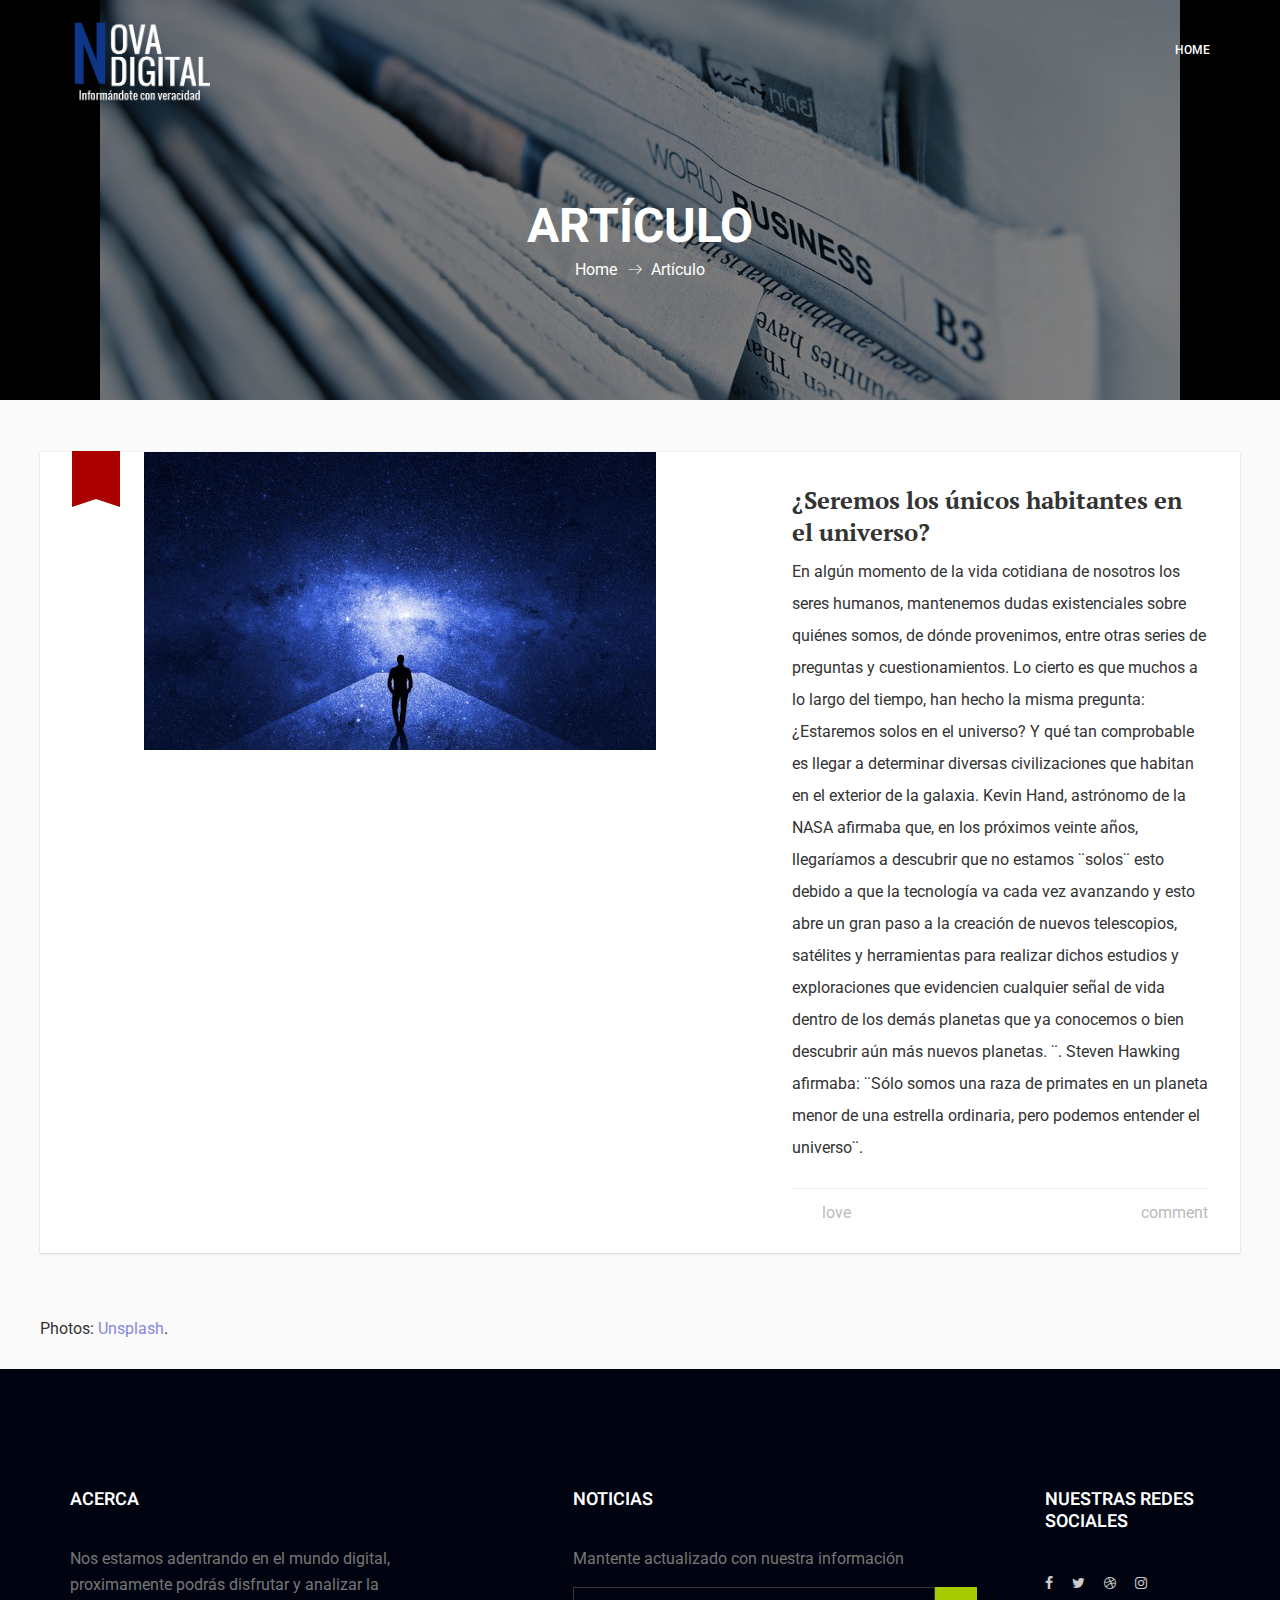
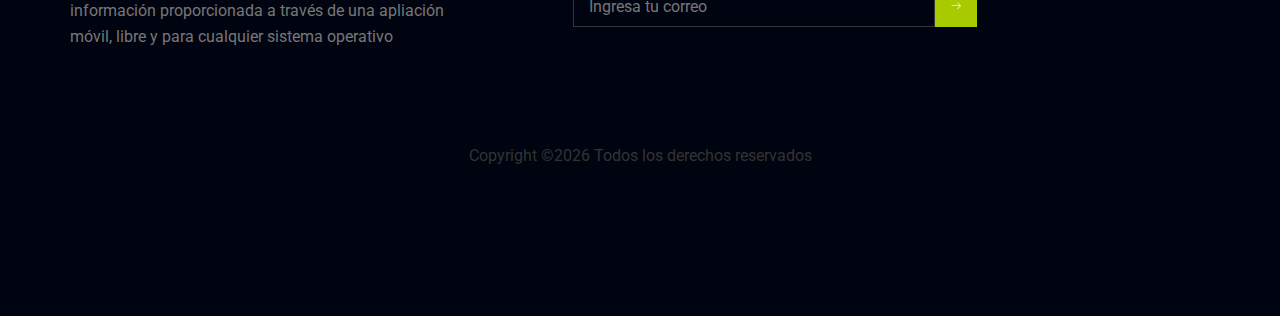
<file: a.html>
<!doctype html>
<html lang="en">
    <head>
        <!-- Required meta tags -->
        <meta charset="utf-8">
        <meta name="viewport" content="width=device-width, initial-scale=1, shrink-to-fit=no">
        <link rel="icon" href="img/favicon.png" type="image/png">
        <title>Articulos</title>
        <!-- Bootstrap CSS -->
        <link rel="stylesheet" href="css/bootstrap.css">
        <link rel="stylesheet" href="vendors/linericon/style.css">
        <link rel="stylesheet" href="css/font-awesome.min.css">
        <link rel="stylesheet" href="vendors/owl-carousel/owl.carousel.min.css">
        <link rel="stylesheet" href="vendors/lightbox/simpleLightbox.css">
        <link rel="stylesheet" href="vendors/nice-select/css/nice-select.css">
        <link rel="stylesheet" href="vendors/animate-css/animate.css">
        <!-- main css -->
        <link rel="stylesheet" href="css/style.css">
        <link rel="stylesheet" href="css/responsive.css">
    </head>
    <body>
        
        <!--================Header Menu Area =================-->
        <header class="header_area">
            <div class="main_menu" id="mainNav">
              <nav class="navbar navbar-expand-lg navbar-light">
          <div class="container box_1620">
            <!-- Brand and toggle get grouped for better mobile display -->
            <a class="navbar-brand logo_h" href="index.html"><img src="img/nova.png" height="80" width="140" alt=""></a>
            <button class="navbar-toggler" type="button" data-toggle="collapse" data-target="#navbarSupportedContent" aria-controls="navbarSupportedContent" aria-expanded="false" aria-label="Toggle navigation">
              <span class="icon-bar"></span>
              <span class="icon-bar"></span>
              <span class="icon-bar"></span>
            </button>
            <!-- Collect the nav links, forms, and other content for toggling -->
            <div class="collapse navbar-collapse offset" id="navbarSupportedContent">
              <ul class="nav navbar-nav menu_nav ml-auto">
                <li class="nav-item"><a class="nav-link" href="#">Home</a></li>
              </ul>
            </div> 
          </div>
              </nav>
            </div>
        </header>
        <!--================Header Menu Area =================-->
        
        <!--================Home Banner Area =================-->
        <section class="banner_area">
            <div class="banner_inner d-flex align-items-center">
            	<div class="overlay bg-parallax" data-stellar-ratio="0.9" data-stellar-vertical-offset="0" data-background=""></div>
				<div class="container">
					<div class="banner_content text-center">
						<h2>Artículo</h2>
						<div class="page_link">
							<a href="index.html">Home</a>
							<a href="about-us.html">Artículo</a>
						</div>
					</div>
				</div>
            </div>
        </section>
        <!--================End Home Banner Area =================-->
        
        <!--================Design Area =================-->
        
        <br><br>
        <main role="main">
  <article class="card-60 social">
    <figure>
      <a class="ribbon-buy popular" href="#" title="Popular">
			Hot
		</a>
      <img src="n8.jpg" alt="La Sagrada Familia">
    </figure>
    <!-- end figure-->
    <div class="flex-content">
      
      <h2>¿Seremos los únicos habitantes en el universo? 
		</h2>
      <p>
        En algún momento de la vida cotidiana de nosotros los seres humanos, mantenemos dudas existenciales sobre quiénes somos, de dónde provenimos, entre otras series de preguntas y cuestionamientos. 
Lo cierto es que muchos a lo largo del tiempo, han hecho la misma pregunta: ¿Estaremos solos en el universo? Y qué tan comprobable es llegar a determinar diversas civilizaciones que habitan en el exterior de la galaxia.  Kevin Hand, astrónomo de la NASA afirmaba que, en los próximos veinte años, llegaríamos a descubrir que no estamos ¨solos¨ esto debido a que la tecnología va cada vez avanzando y esto abre un gran paso a la creación de nuevos telescopios, satélites y herramientas para realizar dichos estudios y exploraciones que evidencien cualquier señal de vida dentro de los demás planetas que ya conocemos o bien descubrir aún más nuevos planetas.
¨.  Steven Hawking afirmaba: ¨Sólo somos una raza de primates en un planeta menor de una estrella ordinaria, pero podemos entender el universo¨.
      </p>
      <footer>
        <p>
          <a class="bt-love" title="Love" href="#">
					Love
				</a>
          <a class="bt-comment" title="Comment" href="#">
					Comment
				</a>
        </p>
      </footer>
    </div>
    <!-- end .flex-content-->
  </article>
  
 
  <p>Photos: <a href="https://source.unsplash.com/">Unsplash</a>.</p>
</main>

        
        <!--================Footer Area =================-->
        <footer class="footer_area p_120">
        	<div class="container">
        		<div class="row footer_inner">
        			<div class="col-lg-5 col-sm-6">
        				<aside class="f_widget ab_widget">
        					<div class="f_title">
        						<h3>Acerca</h3>
        					</div>
        					<p>Nos estamos adentrando en el mundo digital, proximamente podrás disfrutar y analizar la información proporcionada a través de una apliación móvil, libre y para cualquier sistema operativo</p>
        				</aside>
        			</div>
        			<div class="col-lg-5 col-sm-6">
        				<aside class="f_widget news_widget">
        					<div class="f_title">
        						<h3>Noticias</h3>
        					</div>
        					<p>Mantente actualizado con nuestra información</p>
        					<div id="mc_embed_signup">
                                <form target="_blank" action="https://spondonit.us12.list-manage.com/subscribe/post?u=1462626880ade1ac87bd9c93a&amp;id=92a4423d01" method="get" class="subscribe_form relative">
                                	<div class="input-group d-flex flex-row">
                                        <input name="EMAIL" placeholder="Ingresa tu correo" onfocus="this.placeholder = ''" onblur="this.placeholder = 'Email Address '" required="" type="email">
                                        <button class="btn sub-btn"><span class="lnr lnr-arrow-right"></span></button>		
                                    </div>				
                                    <div class="mt-10 info"></div>
                                </form>
                            </div>
        				</aside>
        			</div>
        			<div class="col-lg-2">
        				<aside class="f_widget social_widget">
        					<div class="f_title">
        						<h3>Nuestras redes sociales</h3>
        					</div>
        					<ul class="list">
        						<li><a href="#"><i class="fa fa-facebook"></i></a></li>
        						<li><a href="#"><i class="fa fa-twitter"></i></a></li>
        						<li><a href="#"><i class="fa fa-dribbble"></i></a></li>
        						<li><a href="#"><i class="fa fa-instagram"></i></a></li>
        					</ul>
        				</aside>
        			</div>
        		</div>
        		<div class="copy_right_text">
        			<p><!-- Link back to Colorlib can't be removed. Template is licensed under CC BY 3.0. -->
Copyright &copy;<script>document.write(new Date().getFullYear());</script> Todos los derechos reservados 
<!-- Link back to Colorlib can't be removed. Template is licensed under CC BY 3.0. --></p>
        		</div>
        	</div>
        </footer>
        <!--================End Footer Area =================-->
        
        
<style type="text/css">
	/*Baseline/Vertical Rhythm: 8px;*/
/*@import url(https://basehold.it/8);*/

@import url(https://fonts.googleapis.com/css?family=Roboto:400,300,300italic,400italic,700,700italic|PT+Serif:400,400italic,700,700italic);
html {
  box-sizing: border-box;
}

*,
*:before,
*:after {
  box-sizing: inherit;
}

html,
body {
  font-family: "Roboto", helvetica, arial, sans-serif;
  -webkit-text-size-adjust: 100%;
  -ms-text-size-adjust: 100%;
  font-size: 62.5%;
}

body {
  background: #fafafa;
  color: #333;
  /*Sometimes fonts don't display optimally on all devices*/
  -moz-osx-font-smoothing: grayscale;
  -webkit-font-smoothing: antialiased;
  text-rendering: optimizeLegibility;
  /*font-weight:300;*/
}

a,.user {
  text-decoration: none;
  color: #88d;
}

a:hover {
  color: #5b5;
}

a.button {
	display: inline-block;
	text-align: center;
	padding: 14px 24px;
	font-weight: 600;
	cursor: pointer;
	line-height: 1;
  background: #88d;
}
p,
li,
time {
  font-size: 1.6rem;
  line-height: 3.2rem;
  margin: 0 0 2.4rem;
}
[class*="card-"] h1,
[class*="card-"] h2 {
  font: 600 2.4rem/3.2rem "PT Serif", palatino, times, serif;
  margin: 0 0 .8rem;
  padding: 0;
}
figure {
  position: relative;
  margin: 0;
  line-height: 0;
}

img {
  border: 0;
  height: auto;
  max-width: 100%;
}

img:hover {
  filter: alpha(opacity=9000);
  opacity: 0.90;
  filter: alpha(opacity=90);
}

article,
figure,
footer,
header,
main {
  display: block;
}
/*--- Clearings ---*/

header:before,
header:after,
main:before,
main:after {
  content: "";
  display: table;
}

header:after,
main:after {
  clear: both;
}

main {
  position: relative;
  width: 1200px;
  max-width: 96%;
  margin: 0 auto;
}


/*=== Avatars === */

img[class*="avatar-"] {
  display: inline-block;
  vertical-align: top;
  margin-right: 6px;
}

img[class*="avatar-"] {
  border-radius: 50%
}

img.avatar-32 {
  width: 32px;
  height: 32px;
}

/*=== Cards === */

[class*="card-"],
[class*="card-"]>a {
  position: relative;
  list-style: none;
  display: -webkit-flex;
  display: flex;
  -webkit-flex-direction: row;
  flex-direction: row;
  margin-bottom: 6rem;
  width: 100%;
  /*align-items: center;
  /*min-height: 100vh;*/
}


[class*="card-"] figure img {
  margin: 0 auto;
  display: block;
}
/*==  Horizontal Cards / Images inside container: 
object-fit to re-frame images rather than just stretch and resize them  === */

@media (min-width: 800px) and (max-width: 1200px) {
[class*="card-"] figure {
    vertical-align: middle;
    text-align: center;
    min-width: 250px;
    max-height: 100%;
}
[class*="card-"] figure img {
    position: absolute;
    top: 0;
    left: 0;
    width: 100%;
    height: 100%;
    -o-object-fit: cover;
    object-fit: cover;
 }
}
.flex-content {
  display: -webkit-flex;
  display: flex;
  flex-direction: column;
  justify-content: center;
  padding: 2.4rem;
}
.flex-content p,.flex-content li{
position: relative;
font-size: 1.6rem;
line-height: 3.2rem;
}
[class*="card-"] .flex-content p:last-child{margin-bottom: 0;}

[class*="card-"] p.user {
  position: relative;
  line-height: .8rem;
  font-size: 1.4rem;
}
[class*="card-"] p.subinfo {
  margin-bottom: .8rem;
}
/*== Social Card - Header === */
[class*="card-"] header p.user {
  margin: 0;
}

[class*="card-"] .user img[class*="avatar-"] {
  float: left;
}
[class*="card-"] .user span {
  display: block;
  margin-top: 1.3rem;
}

[class*="card-"] .flex-content a.button {
  float:right;
  font-weight:600;
  padding: .8rem;
  border-radius: 3px;
}

/* Featured/Popular/Buy*/

.ribbon-buy {
  position: absolute;
  z-index: 9999;
  top: -1px;
  right: 3.2rem;
  display: block;
  width: 48px;
  height: 48px;
  text-align: center;
  /* text-indent: -4000px; */
  font-size: 1.6rem;
  padding-top: 2.6rem;
  font-weight: 600;
}

.ribbon-buy:after {
  position: absolute;
  bottom: -8px;
  right: 0;
  content: "";
  border-bottom-width: 8px;
  -webkit-transform: scale(1.0001);
  -moz-transform: scale(1.0001);
}

.ribbon-buy:hover {
  height: 50px;
}

@media (min-width: 800px) {
  /*== Cards (Sizes) - Reference: figure img:-70,60,50,40,30... === */
  .card-30 figure,
  .card-70 .flex-content {
    width: 30%;
  }
  .card-40 figure,
  .card-60 .flex-content {
    width: 40%;
  }
  .card-50 figure,
  .card-50 .flex-content {
    width: 50%;
  }
  .card-60 figure,
  .card-40 .flex-content {
    width: 60%;
  }
  .card-70 figure,
  .card-30 .flex-content {
    width: 70%;
  }
  [class*="card-"]:nth-child(odd) figure {
    order: 0
  }
  [class*="card-"]:nth-child(even) figure {
    order: 1;
  }
  [class*="card-"]:nth-child(odd) .ribbon-buy {
    left: 3.2rem;
  }
  .flex-content {
    padding: 3.2rem 3.2rem 2.4rem;
  }
}
[class*="card-"] header {
  padding-bottom:1.6rem;
  margin-bottom: 1.4rem;
}

/*== Card - Mobile === */

@media (max-width: 799px) {
  [class*="card-"],
  [class*="card-"]>a {
    flex-flow: column;
  }
  .card figure,
  .card header {
    width: 100%
  }


  /*== Mobile Card - Header === */
  [class*="card-"] header {
    position: absolute;
    top: 0;
    left: 0;
    width: 100%;
    padding: 2.4rem;
    margin-bottom:0;
  }
  [class*="card-"].social figure {
    margin-top: 8.1rem;
  }
}


/*== Card - Footer === */

[class*="card-"] footer {
  display: -webkit-flex;
  display: flex;
  flex-direction: column;
  flex-grow: 1;
  justify-content: flex-end;
  text-transform: lowercase;
}

[class*="card-"] footer p {
  display: -webkit-flex;
  display: flex;
  justify-content: space-between;
  padding-top: .8rem;
  margin-bottom: 0;
}

[class*="card-"] a[class*="bt-"] {
  padding-left: 3rem;
  background-image: url('http://jlantunez.com/imgs/spritecard.png');
  background-repeat: no-repeat;
}
[class*="card-"] a.bt-love {
  background-position: 0 7px;
}

[class*="card-"] a.bt-love:hover {
  color: #f34;
  background-position: 0 -25px;
}

[class*="card-"] a.bt-share {
  background-position: 0 -56px;
}

[class*="card-"] a.bt-share:hover {
  background-position: 0 -90px;
}

[class*="card-"] a.bt-comment {
  background-position: 0 -123px;
}

[class*="card-"] a.bt-comment:hover {
  background-position: 0 -157px;
}
a.location {
  background: url('http://jlantunez.com/imgs/spritecard.png') no-repeat -4px bottom;
  padding-left: 2rem;
}

@media (max-width: 500px) {
  [class*="card-"] footer a[class*="bt-"] {
    text-indent: -4000px;
    width: 24px;
  }
}

/*== List Product/Specs === */

[class*="card-"] .flex-content ul {
  margin: 0 0 1.2rem;
  padding:0;
}
[class*="card-"] .flex-content li strong {width: 96px; display: inline-block;
}
[class*="card-"] .flex-content ul>li {
  margin: 0;
  padding: .4rem 0;
  list-style: none;
}

/*==== COLORS === */

main [class*="card-"] {
  background: #fff;
  box-shadow: 0 1px 2px rgba(50, 50, 50, 0.15), 0 0 1px rgba(50, 50, 50, 0.15);
}

/*[class*="card-"] figure {
  background: #eee;
}*/
[class*="card-"].social header {
  border-bottom:1px solid #eee;
}
@media (max-width: 799px) {
  [class*="card-"] header {
    background: #fff;
	border-bottom: 1px solid #eee;
 }
}

.user span,[class*="card-"] footer,[class*="card-"] .subinfo {
  color: #bbb;
}
[class*="card-"] a {
  color: inherit;
}
[class*="card-"] .ribbon-buy {
  color: #fff;
}

/*== Card - Footer === */

[class*="card-"] footer p {
  border-top: 1px solid #eee;
}


/* --- Featured / Popular --- */

.ribbon-buy,.ribbon-buy:hover {
  background: #a00;
  color: #fff;
}

.ribbon-buy:after {
  border: 24px solid transparent;
  border-top: none;
  border-bottom-width: 8px;
  border-left-color: #a00;
  border-right-color: #a00;
}
.ribbon-buy {
  background: #a00;
}
.ribbon-buy.popular{
  background-image: url('http://jlantunez.com/imgs/spritecard.png');
background-repeat:no-repeat; 
background-position:center 88%;
text-indent:-4000px;
}

[class*="card-"] a.button.followed,[class*="card-"] a.button:hover {
  background: #6c7;
}


[class*="card-"] ul>li {
  border-bottom: 1px solid #f5f5f5;
}

[class*="card-"] ul>li:last-child {border-bottom: none;}
[class*="card-"] a.button {color:#fff;}
[class*="card-"] footer a,
cite {
  color: #bbb;
}

[class*="card-"] footer a:hover {
  color: #333;
}
</style>
        
        
        <!-- Optional JavaScript -->
        <!-- jQuery first, then Popper.js, then Bootstrap JS -->
        <script src="js/jquery-3.2.1.min.js"></script>
        <script src="js/popper.js"></script>
        <script src="js/bootstrap.min.js"></script>
        <script src="js/stellar.js"></script>
        <script src="vendors/lightbox/simpleLightbox.min.js"></script>
        <script src="vendors/nice-select/js/jquery.nice-select.min.js"></script>
        <script src="vendors/isotope/imagesloaded.pkgd.min.js"></script>
        <script src="vendors/isotope/isotope-min.js"></script>
        <script src="vendors/owl-carousel/owl.carousel.min.js"></script>
        <script src="vendors/popup/jquery.magnific-popup.min.js"></script>
        <script src="js/jquery.ajaxchimp.min.js"></script>
        <script src="js/mail-script.js"></script>
        <script src="vendors/counter-up/jquery.waypoints.min.js"></script>
        <script src="vendors/counter-up/jquery.counterup.js"></script>
        <script src="js/theme.js"></script>
    </body>
</html>
</file>
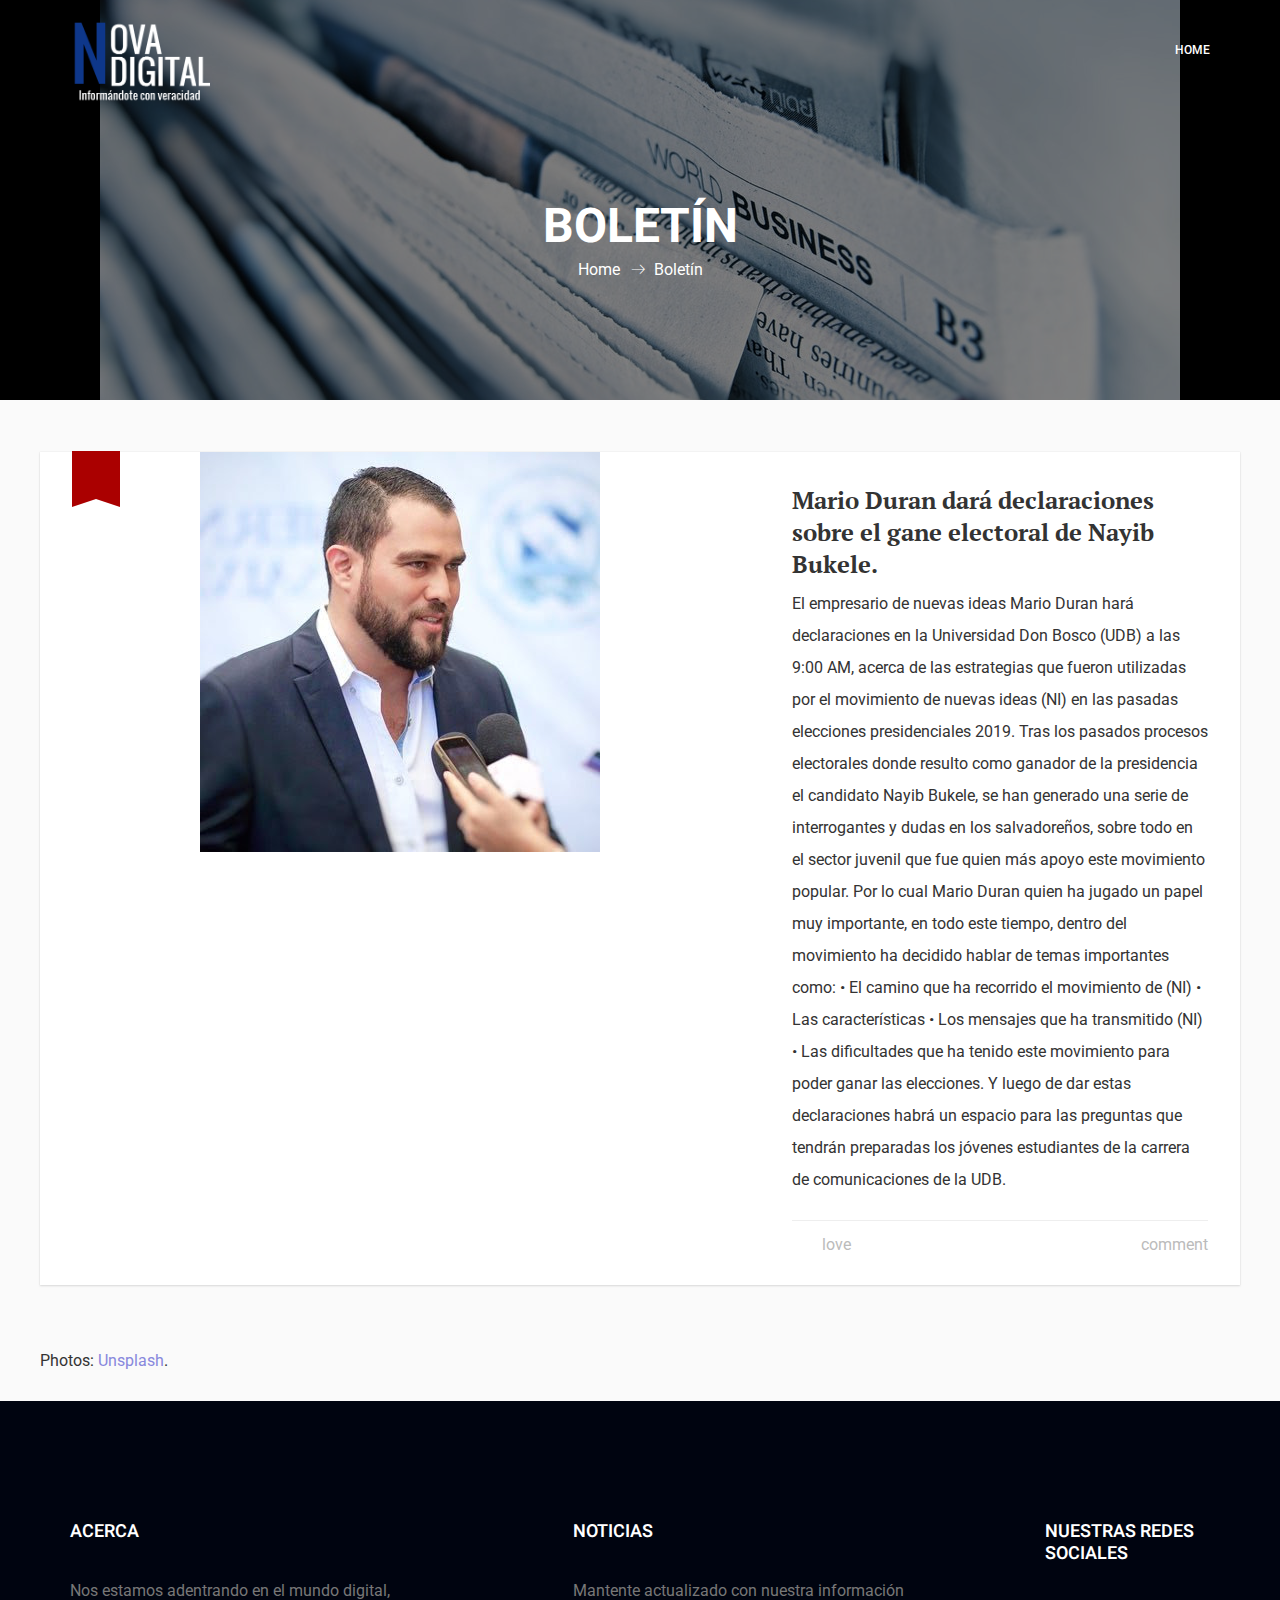
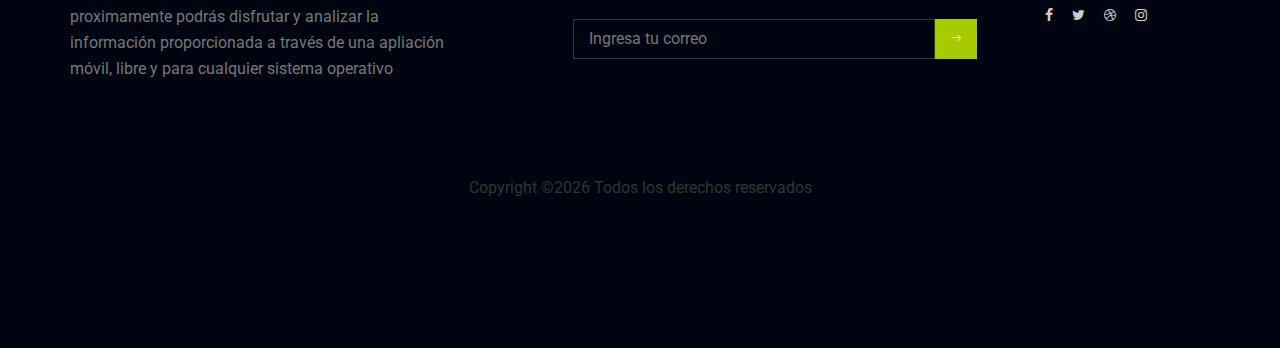
<file: bol.html>
<!doctype html>
<html lang="en">
    <head>
        <!-- Required meta tags -->
        <meta charset="utf-8">
        <meta name="viewport" content="width=device-width, initial-scale=1, shrink-to-fit=no">
        <link rel="icon" href="img/favicon.png" type="image/png">
        <title>Boletín</title>
        <!-- Bootstrap CSS -->
        <link rel="stylesheet" href="css/bootstrap.css">
        <link rel="stylesheet" href="vendors/linericon/style.css">
        <link rel="stylesheet" href="css/font-awesome.min.css">
        <link rel="stylesheet" href="vendors/owl-carousel/owl.carousel.min.css">
        <link rel="stylesheet" href="vendors/lightbox/simpleLightbox.css">
        <link rel="stylesheet" href="vendors/nice-select/css/nice-select.css">
        <link rel="stylesheet" href="vendors/animate-css/animate.css">
        <!-- main css -->
        <link rel="stylesheet" href="css/style.css">
        <link rel="stylesheet" href="css/responsive.css">
    </head>
    <body>
        
        <!--================Header Menu Area =================-->
          <header class="header_area">
            <div class="main_menu" id="mainNav">
              <nav class="navbar navbar-expand-lg navbar-light">
          <div class="container box_1620">
            <!-- Brand and toggle get grouped for better mobile display -->
            <a class="navbar-brand logo_h" href="index.html"><img src="img/nova.png" height="80" width="140" alt=""></a>
            <button class="navbar-toggler" type="button" data-toggle="collapse" data-target="#navbarSupportedContent" aria-controls="navbarSupportedContent" aria-expanded="false" aria-label="Toggle navigation">
              <span class="icon-bar"></span>
              <span class="icon-bar"></span>
              <span class="icon-bar"></span>
            </button>
            <!-- Collect the nav links, forms, and other content for toggling -->
            <div class="collapse navbar-collapse offset" id="navbarSupportedContent">
              <ul class="nav navbar-nav menu_nav ml-auto">
                <li class="nav-item"><a class="nav-link" href="#">Home</a></li>
              </ul>
            </div> 
          </div>
              </nav>
            </div>
        </header>
        <!--================Header Menu Area =================-->
        
        <!--================Home Banner Area =================-->
        <section class="banner_area">
            <div class="banner_inner d-flex align-items-center">
            	<div class="overlay bg-parallax" data-stellar-ratio="0.9" data-stellar-vertical-offset="0" data-background=""></div>
				<div class="container">
					<div class="banner_content text-center">
						<h2>Boletín</h2>
						<div class="page_link">
							<a href="index.html">Home</a>
							<a href="about-us.html">Boletín</a>
						</div>
					</div>
				</div>
            </div>
        </section>
        <!--================End Home Banner Area =================-->
        
        <!--================Design Area =================-->
        
        <br><br>
        <main role="main">
  <article class="card-60 social">
    <figure>
      <a class="ribbon-buy popular" href="#" title="Popular">
			Hot
		</a>
      <img src="n12.jpg" alt="La Sagrada Familia">
    </figure>
    <!-- end figure-->
    <div class="flex-content">
     
      <h2>Mario Duran dará declaraciones sobre el gane electoral de Nayib Bukele.

		</h2>
      <p>
        El empresario de nuevas ideas Mario Duran hará declaraciones en la Universidad Don Bosco (UDB) a las 9:00 AM,  acerca de las estrategias que fueron utilizadas por el movimiento de nuevas ideas (NI) en las pasadas elecciones presidenciales 2019.
Tras los pasados procesos electorales donde resulto como ganador de la presidencia el candidato Nayib Bukele, se han generado una serie de interrogantes y dudas en los salvadoreños, sobre todo en el sector juvenil  que fue quien más apoyo  este movimiento popular.
Por lo cual Mario Duran quien ha jugado un papel muy importante, en todo este tiempo, dentro del movimiento ha decidido hablar de temas importantes como:
•             El camino  que ha recorrido el  movimiento de (NI) 
•             Las características
•             Los mensajes que ha transmitido (NI)
•             Las dificultades que ha tenido este movimiento para poder ganar las elecciones.
Y luego de dar estas declaraciones habrá un espacio para las preguntas que tendrán preparadas los jóvenes estudiantes de la carrera de comunicaciones de la UDB.
      </p>
      <footer>
        <p>
          <a class="bt-love" title="Love" href="#">
					Love
				</a>
          <a class="bt-comment" title="Comment" href="#">
					Comment
				</a>
        </p>
      </footer>
    </div>
    <!-- end .flex-content-->
  </article>
  
 
  <p>Photos: <a href="https://source.unsplash.com/">Unsplash</a>.</p>
</main>

        
        <!--================Footer Area =================-->
        <footer class="footer_area p_120">
        	<div class="container">
        		<div class="row footer_inner">
        			<div class="col-lg-5 col-sm-6">
        				<aside class="f_widget ab_widget">
        					<div class="f_title">
        						<h3>Acerca</h3>
        					</div>
        					<p>Nos estamos adentrando en el mundo digital, proximamente podrás disfrutar y analizar la información proporcionada a través de una apliación móvil, libre y para cualquier sistema operativo</p>
        				</aside>
        			</div>
        			<div class="col-lg-5 col-sm-6">
        				<aside class="f_widget news_widget">
        					<div class="f_title">
        						<h3>Noticias</h3>
        					</div>
        					<p>Mantente actualizado con nuestra información</p>
        					<div id="mc_embed_signup">
                                <form target="_blank" action="https://spondonit.us12.list-manage.com/subscribe/post?u=1462626880ade1ac87bd9c93a&amp;id=92a4423d01" method="get" class="subscribe_form relative">
                                	<div class="input-group d-flex flex-row">
                                        <input name="EMAIL" placeholder="Ingresa tu correo" onfocus="this.placeholder = ''" onblur="this.placeholder = 'Email Address '" required="" type="email">
                                        <button class="btn sub-btn"><span class="lnr lnr-arrow-right"></span></button>		
                                    </div>				
                                    <div class="mt-10 info"></div>
                                </form>
                            </div>
        				</aside>
        			</div>
        			<div class="col-lg-2">
        				<aside class="f_widget social_widget">
        					<div class="f_title">
        						<h3>Nuestras redes sociales</h3>
        					</div>
        					<ul class="list">
        						<li><a href="#"><i class="fa fa-facebook"></i></a></li>
        						<li><a href="#"><i class="fa fa-twitter"></i></a></li>
        						<li><a href="#"><i class="fa fa-dribbble"></i></a></li>
        						<li><a href="#"><i class="fa fa-instagram"></i></a></li>
        					</ul>
        				</aside>
        			</div>
        		</div>
        		<div class="copy_right_text">
        			<p><!-- Link back to Colorlib can't be removed. Template is licensed under CC BY 3.0. -->
Copyright &copy;<script>document.write(new Date().getFullYear());</script> Todos los derechos reservados 
<!-- Link back to Colorlib can't be removed. Template is licensed under CC BY 3.0. --></p>
        		</div>
        	</div>
        </footer>
        <!--================End Footer Area =================-->
        
        
<style type="text/css">
	/*Baseline/Vertical Rhythm: 8px;*/
/*@import url(https://basehold.it/8);*/

@import url(https://fonts.googleapis.com/css?family=Roboto:400,300,300italic,400italic,700,700italic|PT+Serif:400,400italic,700,700italic);
html {
  box-sizing: border-box;
}

*,
*:before,
*:after {
  box-sizing: inherit;
}

html,
body {
  font-family: "Roboto", helvetica, arial, sans-serif;
  -webkit-text-size-adjust: 100%;
  -ms-text-size-adjust: 100%;
  font-size: 62.5%;
}

body {
  background: #fafafa;
  color: #333;
  /*Sometimes fonts don't display optimally on all devices*/
  -moz-osx-font-smoothing: grayscale;
  -webkit-font-smoothing: antialiased;
  text-rendering: optimizeLegibility;
  /*font-weight:300;*/
}

a,.user {
  text-decoration: none;
  color: #88d;
}

a:hover {
  color: #5b5;
}

a.button {
	display: inline-block;
	text-align: center;
	padding: 14px 24px;
	font-weight: 600;
	cursor: pointer;
	line-height: 1;
  background: #88d;
}
p,
li,
time {
  font-size: 1.6rem;
  line-height: 3.2rem;
  margin: 0 0 2.4rem;
}
[class*="card-"] h1,
[class*="card-"] h2 {
  font: 600 2.4rem/3.2rem "PT Serif", palatino, times, serif;
  margin: 0 0 .8rem;
  padding: 0;
}
figure {
  position: relative;
  margin: 0;
  line-height: 0;
}

img {
  border: 0;
  height: auto;
  max-width: 100%;
}

img:hover {
  filter: alpha(opacity=9000);
  opacity: 0.90;
  filter: alpha(opacity=90);
}

article,
figure,
footer,
header,
main {
  display: block;
}
/*--- Clearings ---*/

header:before,
header:after,
main:before,
main:after {
  content: "";
  display: table;
}

header:after,
main:after {
  clear: both;
}

main {
  position: relative;
  width: 1200px;
  max-width: 96%;
  margin: 0 auto;
}


/*=== Avatars === */

img[class*="avatar-"] {
  display: inline-block;
  vertical-align: top;
  margin-right: 6px;
}

img[class*="avatar-"] {
  border-radius: 50%
}

img.avatar-32 {
  width: 32px;
  height: 32px;
}

/*=== Cards === */

[class*="card-"],
[class*="card-"]>a {
  position: relative;
  list-style: none;
  display: -webkit-flex;
  display: flex;
  -webkit-flex-direction: row;
  flex-direction: row;
  margin-bottom: 6rem;
  width: 100%;
  /*align-items: center;
  /*min-height: 100vh;*/
}


[class*="card-"] figure img {
  margin: 0 auto;
  display: block;
}
/*==  Horizontal Cards / Images inside container: 
object-fit to re-frame images rather than just stretch and resize them  === */

@media (min-width: 800px) and (max-width: 1200px) {
[class*="card-"] figure {
    vertical-align: middle;
    text-align: center;
    min-width: 250px;
    max-height: 100%;
}
[class*="card-"] figure img {
    position: absolute;
    top: 0;
    left: 0;
    width: 100%;
    height: 100%;
    -o-object-fit: cover;
    object-fit: cover;
 }
}
.flex-content {
  display: -webkit-flex;
  display: flex;
  flex-direction: column;
  justify-content: center;
  padding: 2.4rem;
}
.flex-content p,.flex-content li{
position: relative;
font-size: 1.6rem;
line-height: 3.2rem;
}
[class*="card-"] .flex-content p:last-child{margin-bottom: 0;}

[class*="card-"] p.user {
  position: relative;
  line-height: .8rem;
  font-size: 1.4rem;
}
[class*="card-"] p.subinfo {
  margin-bottom: .8rem;
}
/*== Social Card - Header === */
[class*="card-"] header p.user {
  margin: 0;
}

[class*="card-"] .user img[class*="avatar-"] {
  float: left;
}
[class*="card-"] .user span {
  display: block;
  margin-top: 1.3rem;
}

[class*="card-"] .flex-content a.button {
  float:right;
  font-weight:600;
  padding: .8rem;
  border-radius: 3px;
}

/* Featured/Popular/Buy*/

.ribbon-buy {
  position: absolute;
  z-index: 9999;
  top: -1px;
  right: 3.2rem;
  display: block;
  width: 48px;
  height: 48px;
  text-align: center;
  /* text-indent: -4000px; */
  font-size: 1.6rem;
  padding-top: 2.6rem;
  font-weight: 600;
}

.ribbon-buy:after {
  position: absolute;
  bottom: -8px;
  right: 0;
  content: "";
  border-bottom-width: 8px;
  -webkit-transform: scale(1.0001);
  -moz-transform: scale(1.0001);
}

.ribbon-buy:hover {
  height: 50px;
}

@media (min-width: 800px) {
  /*== Cards (Sizes) - Reference: figure img:-70,60,50,40,30... === */
  .card-30 figure,
  .card-70 .flex-content {
    width: 30%;
  }
  .card-40 figure,
  .card-60 .flex-content {
    width: 40%;
  }
  .card-50 figure,
  .card-50 .flex-content {
    width: 50%;
  }
  .card-60 figure,
  .card-40 .flex-content {
    width: 60%;
  }
  .card-70 figure,
  .card-30 .flex-content {
    width: 70%;
  }
  [class*="card-"]:nth-child(odd) figure {
    order: 0
  }
  [class*="card-"]:nth-child(even) figure {
    order: 1;
  }
  [class*="card-"]:nth-child(odd) .ribbon-buy {
    left: 3.2rem;
  }
  .flex-content {
    padding: 3.2rem 3.2rem 2.4rem;
  }
}
[class*="card-"] header {
  padding-bottom:1.6rem;
  margin-bottom: 1.4rem;
}

/*== Card - Mobile === */

@media (max-width: 799px) {
  [class*="card-"],
  [class*="card-"]>a {
    flex-flow: column;
  }
  .card figure,
  .card header {
    width: 100%
  }


  /*== Mobile Card - Header === */
  [class*="card-"] header {
    position: absolute;
    top: 0;
    left: 0;
    width: 100%;
    padding: 2.4rem;
    margin-bottom:0;
  }
  [class*="card-"].social figure {
    margin-top: 8.1rem;
  }
}


/*== Card - Footer === */

[class*="card-"] footer {
  display: -webkit-flex;
  display: flex;
  flex-direction: column;
  flex-grow: 1;
  justify-content: flex-end;
  text-transform: lowercase;
}

[class*="card-"] footer p {
  display: -webkit-flex;
  display: flex;
  justify-content: space-between;
  padding-top: .8rem;
  margin-bottom: 0;
}

[class*="card-"] a[class*="bt-"] {
  padding-left: 3rem;
  background-image: url('http://jlantunez.com/imgs/spritecard.png');
  background-repeat: no-repeat;
}
[class*="card-"] a.bt-love {
  background-position: 0 7px;
}

[class*="card-"] a.bt-love:hover {
  color: #f34;
  background-position: 0 -25px;
}

[class*="card-"] a.bt-share {
  background-position: 0 -56px;
}

[class*="card-"] a.bt-share:hover {
  background-position: 0 -90px;
}

[class*="card-"] a.bt-comment {
  background-position: 0 -123px;
}

[class*="card-"] a.bt-comment:hover {
  background-position: 0 -157px;
}
a.location {
  background: url('http://jlantunez.com/imgs/spritecard.png') no-repeat -4px bottom;
  padding-left: 2rem;
}

@media (max-width: 500px) {
  [class*="card-"] footer a[class*="bt-"] {
    text-indent: -4000px;
    width: 24px;
  }
}

/*== List Product/Specs === */

[class*="card-"] .flex-content ul {
  margin: 0 0 1.2rem;
  padding:0;
}
[class*="card-"] .flex-content li strong {width: 96px; display: inline-block;
}
[class*="card-"] .flex-content ul>li {
  margin: 0;
  padding: .4rem 0;
  list-style: none;
}

/*==== COLORS === */

main [class*="card-"] {
  background: #fff;
  box-shadow: 0 1px 2px rgba(50, 50, 50, 0.15), 0 0 1px rgba(50, 50, 50, 0.15);
}

/*[class*="card-"] figure {
  background: #eee;
}*/
[class*="card-"].social header {
  border-bottom:1px solid #eee;
}
@media (max-width: 799px) {
  [class*="card-"] header {
    background: #fff;
	border-bottom: 1px solid #eee;
 }
}

.user span,[class*="card-"] footer,[class*="card-"] .subinfo {
  color: #bbb;
}
[class*="card-"] a {
  color: inherit;
}
[class*="card-"] .ribbon-buy {
  color: #fff;
}

/*== Card - Footer === */

[class*="card-"] footer p {
  border-top: 1px solid #eee;
}


/* --- Featured / Popular --- */

.ribbon-buy,.ribbon-buy:hover {
  background: #a00;
  color: #fff;
}

.ribbon-buy:after {
  border: 24px solid transparent;
  border-top: none;
  border-bottom-width: 8px;
  border-left-color: #a00;
  border-right-color: #a00;
}
.ribbon-buy {
  background: #a00;
}
.ribbon-buy.popular{
  background-image: url('http://jlantunez.com/imgs/spritecard.png');
background-repeat:no-repeat; 
background-position:center 88%;
text-indent:-4000px;
}

[class*="card-"] a.button.followed,[class*="card-"] a.button:hover {
  background: #6c7;
}


[class*="card-"] ul>li {
  border-bottom: 1px solid #f5f5f5;
}

[class*="card-"] ul>li:last-child {border-bottom: none;}
[class*="card-"] a.button {color:#fff;}
[class*="card-"] footer a,
cite {
  color: #bbb;
}

[class*="card-"] footer a:hover {
  color: #333;
}
</style>
        
        
        <!-- Optional JavaScript -->
        <!-- jQuery first, then Popper.js, then Bootstrap JS -->
        <script src="js/jquery-3.2.1.min.js"></script>
        <script src="js/popper.js"></script>
        <script src="js/bootstrap.min.js"></script>
        <script src="js/stellar.js"></script>
        <script src="vendors/lightbox/simpleLightbox.min.js"></script>
        <script src="vendors/nice-select/js/jquery.nice-select.min.js"></script>
        <script src="vendors/isotope/imagesloaded.pkgd.min.js"></script>
        <script src="vendors/isotope/isotope-min.js"></script>
        <script src="vendors/owl-carousel/owl.carousel.min.js"></script>
        <script src="vendors/popup/jquery.magnific-popup.min.js"></script>
        <script src="js/jquery.ajaxchimp.min.js"></script>
        <script src="js/mail-script.js"></script>
        <script src="vendors/counter-up/jquery.waypoints.min.js"></script>
        <script src="vendors/counter-up/jquery.counterup.js"></script>
        <script src="js/theme.js"></script>
    </body>
</html>
</file>
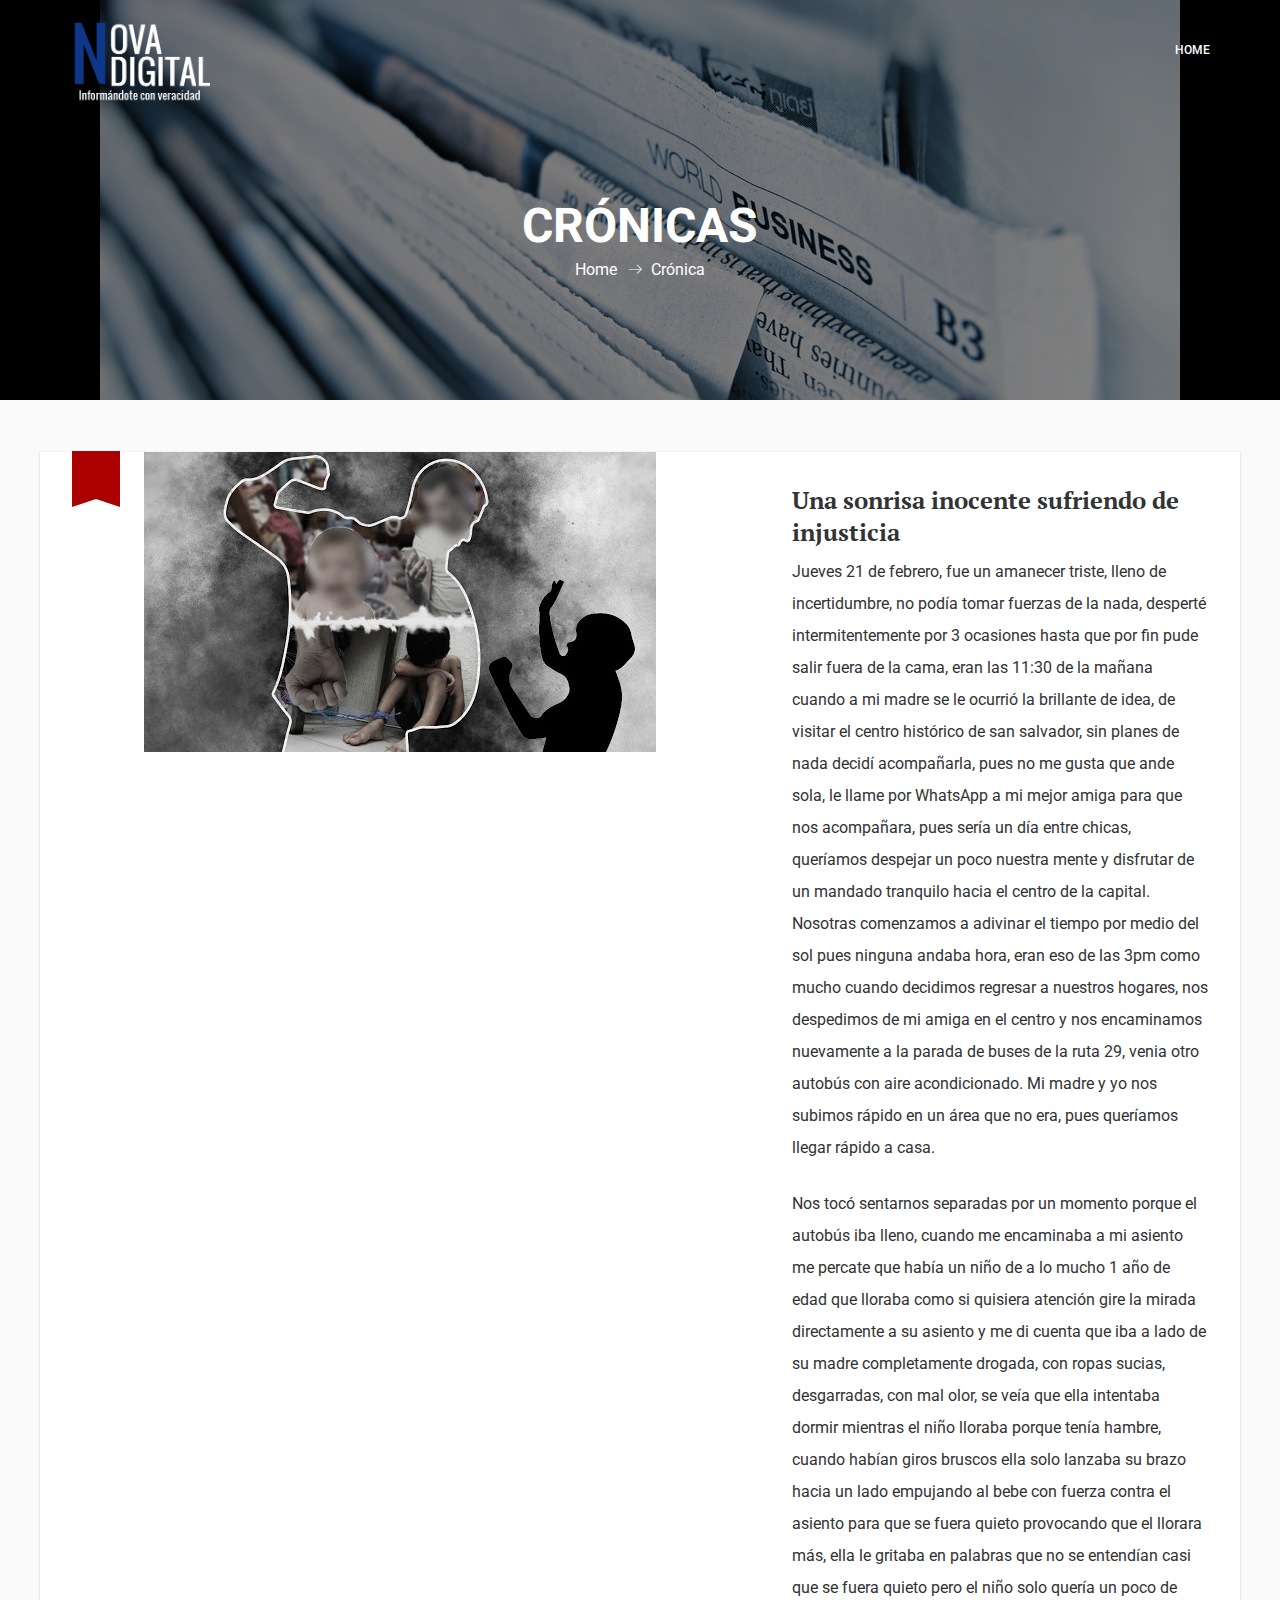
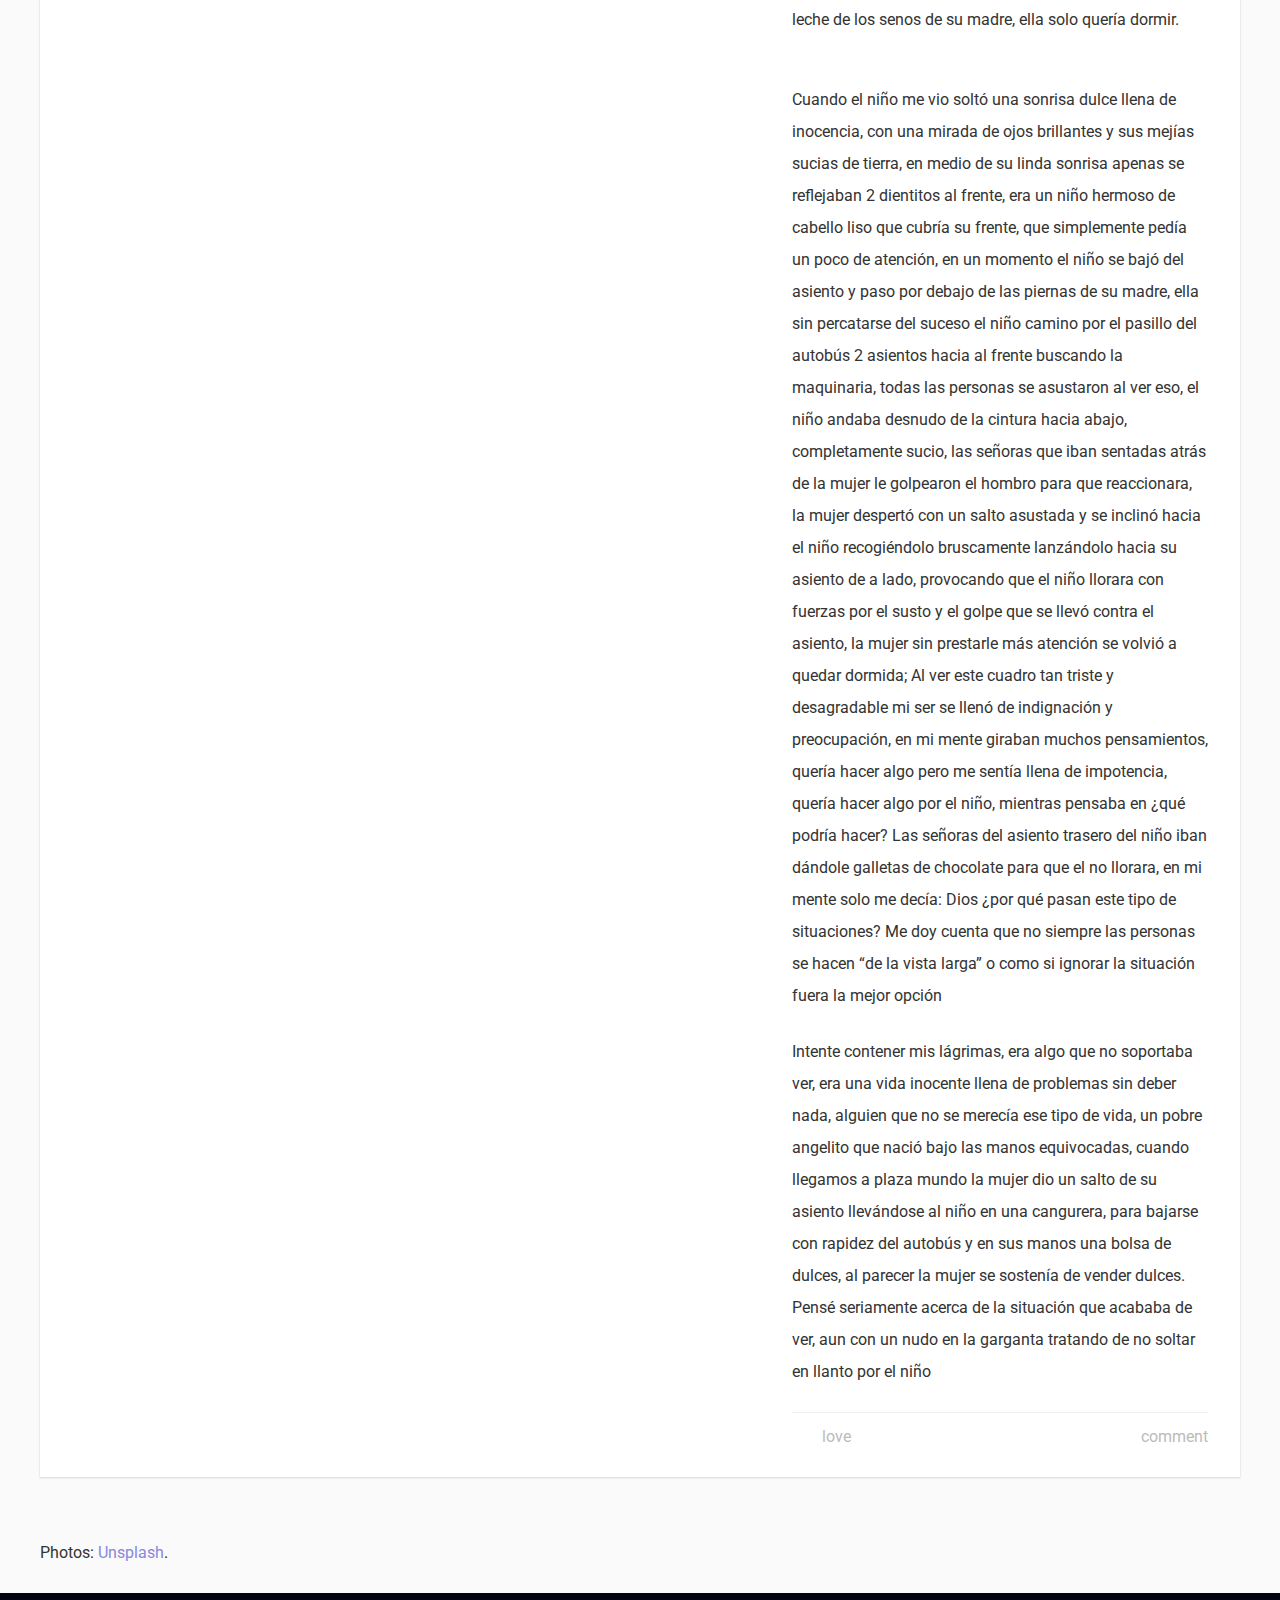
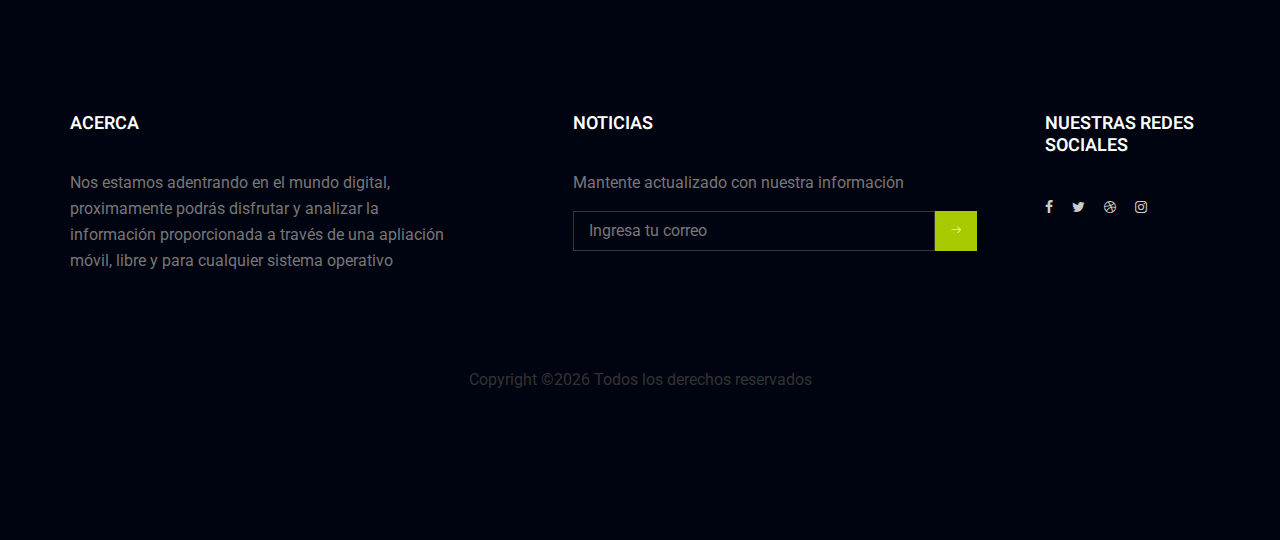
<file: c.html>
<!doctype html>
<html lang="en">
    <head>
        <!-- Required meta tags -->
        <meta charset="utf-8">
        <meta name="viewport" content="width=device-width, initial-scale=1, shrink-to-fit=no">
        <link rel="icon" href="img/favicon.png" type="image/png">
        <title>Crónica</title>
        <!-- Bootstrap CSS -->
        <link rel="stylesheet" href="css/bootstrap.css">
        <link rel="stylesheet" href="vendors/linericon/style.css">
        <link rel="stylesheet" href="css/font-awesome.min.css">
        <link rel="stylesheet" href="vendors/owl-carousel/owl.carousel.min.css">
        <link rel="stylesheet" href="vendors/lightbox/simpleLightbox.css">
        <link rel="stylesheet" href="vendors/nice-select/css/nice-select.css">
        <link rel="stylesheet" href="vendors/animate-css/animate.css">
        <!-- main css -->
        <link rel="stylesheet" href="css/style.css">
        <link rel="stylesheet" href="css/responsive.css">
    </head>
    <body>
        
        <!--================Header Menu Area =================-->
          <header class="header_area">
            <div class="main_menu" id="mainNav">
              <nav class="navbar navbar-expand-lg navbar-light">
          <div class="container box_1620">
            <!-- Brand and toggle get grouped for better mobile display -->
            <a class="navbar-brand logo_h" href="index.html"><img src="img/nova.png" height="80" width="140" alt=""></a>
            <button class="navbar-toggler" type="button" data-toggle="collapse" data-target="#navbarSupportedContent" aria-controls="navbarSupportedContent" aria-expanded="false" aria-label="Toggle navigation">
              <span class="icon-bar"></span>
              <span class="icon-bar"></span>
              <span class="icon-bar"></span>
            </button>
            <!-- Collect the nav links, forms, and other content for toggling -->
            <div class="collapse navbar-collapse offset" id="navbarSupportedContent">
              <ul class="nav navbar-nav menu_nav ml-auto">
                <li class="nav-item"><a class="nav-link" href="#">Home</a></li>
              </ul>
            </div> 
          </div>
              </nav>
            </div>
        </header>
        <!--================Header Menu Area =================-->
        
        <!--================Home Banner Area =================-->
        <section class="banner_area">
            <div class="banner_inner d-flex align-items-center">
            	<div class="overlay bg-parallax" data-stellar-ratio="0.9" data-stellar-vertical-offset="0" data-background=""></div>
				<div class="container">
					<div class="banner_content text-center">
						<h2>Crónicas</h2>
						<div class="page_link">
							<a href="index.html">Home</a>
							<a href="about-us.html">Crónica</a>
						</div>
					</div>
				</div>
            </div>
        </section>
        <!--================End Home Banner Area =================-->
        
        <!--================Design Area =================-->
        
        <br><br>
        <main role="main">
  <article class="card-60 social">
    <figure>
      <a class="ribbon-buy popular" href="#" title="Popular">
			Hot
		</a>
      <img src="n9.jpg" alt="La Sagrada Familia">
    </figure>
    <!-- end figure-->
    <div class="flex-content">
     
      <h2>Una sonrisa inocente sufriendo de injusticia 
		</h2>
      <p>
        Jueves 21 de febrero, fue un amanecer triste, lleno de incertidumbre, no podía tomar fuerzas de la nada, desperté intermitentemente por 3 ocasiones hasta que por fin pude salir fuera de la cama, eran las 11:30 de la mañana cuando a mi madre se le ocurrió la brillante de idea, de visitar el centro histórico de san salvador, sin planes de nada decidí acompañarla, pues no me gusta que ande sola, le llame por WhatsApp a mi mejor amiga para que nos acompañara, pues sería un día entre chicas, queríamos despejar un poco nuestra mente y disfrutar de un mandado tranquilo hacia el centro de la capital.
Nosotras comenzamos a adivinar el tiempo por medio del sol pues ninguna andaba hora, eran eso de las 3pm como mucho cuando decidimos regresar a nuestros hogares, nos despedimos de mi amiga en el centro y nos encaminamos nuevamente a la parada de buses de la ruta 29, venia otro autobús con aire acondicionado. Mi madre y yo nos subimos rápido en un área que no era, pues queríamos llegar rápido a casa. 
<p>Nos tocó sentarnos separadas por un momento porque el autobús iba lleno, cuando me encaminaba a mi asiento me percate que había un niño de a lo mucho 1 año de edad que lloraba como si quisiera atención gire la mirada directamente a su asiento y me di cuenta que iba a lado de su madre completamente drogada, con ropas sucias, desgarradas, con mal olor, se veía que ella intentaba dormir mientras el niño lloraba porque tenía hambre, cuando habían giros bruscos ella solo lanzaba su brazo hacia un lado empujando al bebe con fuerza contra el asiento para que se fuera quieto provocando que el llorara más, ella le gritaba en palabras que no se entendían casi que se fuera quieto pero el niño solo quería un poco de leche de los senos de su madre, ella solo quería dormir.</p>
      </p>
      <p>Cuando el niño me vio soltó una sonrisa dulce llena de inocencia, con una mirada de ojos brillantes y sus mejías sucias de tierra, en medio de su linda sonrisa apenas se reflejaban 2 dientitos al frente, era un niño hermoso de cabello liso que cubría su frente, que simplemente pedía un poco de atención, en un momento el niño se bajó del asiento y paso por debajo de las piernas de su madre, ella sin percatarse del suceso el niño camino por el pasillo del autobús 2 asientos hacia al frente buscando la maquinaria, todas las personas se asustaron al ver eso, el niño andaba desnudo de la cintura hacia abajo, completamente sucio, las señoras que iban sentadas atrás de la mujer le golpearon el hombro para que reaccionara, la mujer despertó con un salto asustada y se inclinó hacia el niño recogiéndolo bruscamente lanzándolo hacia su asiento de a lado, provocando que el niño llorara con fuerzas por el susto y el golpe que se llevó contra el asiento, la mujer sin prestarle más atención se volvió a quedar dormida; Al ver este cuadro tan triste y desagradable mi ser se llenó de indignación y preocupación, en mi mente giraban muchos pensamientos, quería hacer algo pero me sentía llena de impotencia, quería hacer algo por el niño, mientras pensaba en ¿qué podría hacer? Las señoras del asiento trasero del niño iban dándole galletas de chocolate para que el no llorara, en mi mente solo me decía: Dios ¿por qué pasan este tipo de situaciones? Me doy cuenta que no siempre las personas se hacen “de la vista larga” o como si ignorar la situación fuera la mejor opción</p>
      <p>Intente contener mis lágrimas, era algo que no soportaba ver, era una vida inocente llena de problemas sin deber nada, alguien que no se merecía ese tipo de vida, un pobre angelito que nació bajo las manos equivocadas, cuando llegamos a plaza mundo la mujer dio un salto de su asiento llevándose al niño en una cangurera, para bajarse con rapidez del autobús y en sus manos una bolsa de dulces, al parecer la mujer se sostenía de vender dulces. Pensé seriamente acerca de la situación que acababa de ver, aun con un nudo en la garganta tratando de no soltar en llanto por el niño</p>
      <footer>
        <p>
          <a class="bt-love" title="Love" href="#">
					Love
				</a>
          <a class="bt-comment" title="Comment" href="#">
					Comment
				</a>
        </p>
      </footer>
    </div>
    <!-- end .flex-content-->
  </article>
  
 
  <p>Photos: <a href="https://source.unsplash.com/">Unsplash</a>.</p>
</main>

        
        <!--================Footer Area =================-->
        <footer class="footer_area p_120">
        	<div class="container">
        		<div class="row footer_inner">
        			<div class="col-lg-5 col-sm-6">
        				<aside class="f_widget ab_widget">
        					<div class="f_title">
        						<h3>Acerca</h3>
        					</div>
        					<p>Nos estamos adentrando en el mundo digital, proximamente podrás disfrutar y analizar la información proporcionada a través de una apliación móvil, libre y para cualquier sistema operativo</p>
        				</aside>
        			</div>
        			<div class="col-lg-5 col-sm-6">
        				<aside class="f_widget news_widget">
        					<div class="f_title">
        						<h3>Noticias</h3>
        					</div>
        					<p>Mantente actualizado con nuestra información</p>
        					<div id="mc_embed_signup">
                                <form target="_blank" action="https://spondonit.us12.list-manage.com/subscribe/post?u=1462626880ade1ac87bd9c93a&amp;id=92a4423d01" method="get" class="subscribe_form relative">
                                	<div class="input-group d-flex flex-row">
                                        <input name="EMAIL" placeholder="Ingresa tu correo" onfocus="this.placeholder = ''" onblur="this.placeholder = 'Email Address '" required="" type="email">
                                        <button class="btn sub-btn"><span class="lnr lnr-arrow-right"></span></button>		
                                    </div>				
                                    <div class="mt-10 info"></div>
                                </form>
                            </div>
        				</aside>
        			</div>
        			<div class="col-lg-2">
        				<aside class="f_widget social_widget">
        					<div class="f_title">
        						<h3>Nuestras redes sociales</h3>
        					</div>
        					<ul class="list">
        						<li><a href="#"><i class="fa fa-facebook"></i></a></li>
        						<li><a href="#"><i class="fa fa-twitter"></i></a></li>
        						<li><a href="#"><i class="fa fa-dribbble"></i></a></li>
        						<li><a href="#"><i class="fa fa-instagram"></i></a></li>
        					</ul>
        				</aside>
        			</div>
        		</div>
        		<div class="copy_right_text">
        			<p><!-- Link back to Colorlib can't be removed. Template is licensed under CC BY 3.0. -->
Copyright &copy;<script>document.write(new Date().getFullYear());</script> Todos los derechos reservados 
<!-- Link back to Colorlib can't be removed. Template is licensed under CC BY 3.0. --></p>
        		</div>
        	</div>
        </footer>
        <!--================End Footer Area =================-->
        
        
<style type="text/css">
	/*Baseline/Vertical Rhythm: 8px;*/
/*@import url(https://basehold.it/8);*/

@import url(https://fonts.googleapis.com/css?family=Roboto:400,300,300italic,400italic,700,700italic|PT+Serif:400,400italic,700,700italic);
html {
  box-sizing: border-box;
}

*,
*:before,
*:after {
  box-sizing: inherit;
}

html,
body {
  font-family: "Roboto", helvetica, arial, sans-serif;
  -webkit-text-size-adjust: 100%;
  -ms-text-size-adjust: 100%;
  font-size: 62.5%;
}

body {
  background: #fafafa;
  color: #333;
  /*Sometimes fonts don't display optimally on all devices*/
  -moz-osx-font-smoothing: grayscale;
  -webkit-font-smoothing: antialiased;
  text-rendering: optimizeLegibility;
  /*font-weight:300;*/
}

a,.user {
  text-decoration: none;
  color: #88d;
}

a:hover {
  color: #5b5;
}

a.button {
	display: inline-block;
	text-align: center;
	padding: 14px 24px;
	font-weight: 600;
	cursor: pointer;
	line-height: 1;
  background: #88d;
}
p,
li,
time {
  font-size: 1.6rem;
  line-height: 3.2rem;
  margin: 0 0 2.4rem;
}
[class*="card-"] h1,
[class*="card-"] h2 {
  font: 600 2.4rem/3.2rem "PT Serif", palatino, times, serif;
  margin: 0 0 .8rem;
  padding: 0;
}
figure {
  position: relative;
  margin: 0;
  line-height: 0;
}

img {
  border: 0;
  height: auto;
  max-width: 100%;
}

img:hover {
  filter: alpha(opacity=9000);
  opacity: 0.90;
  filter: alpha(opacity=90);
}

article,
figure,
footer,
header,
main {
  display: block;
}
/*--- Clearings ---*/

header:before,
header:after,
main:before,
main:after {
  content: "";
  display: table;
}

header:after,
main:after {
  clear: both;
}

main {
  position: relative;
  width: 1200px;
  max-width: 96%;
  margin: 0 auto;
}


/*=== Avatars === */

img[class*="avatar-"] {
  display: inline-block;
  vertical-align: top;
  margin-right: 6px;
}

img[class*="avatar-"] {
  border-radius: 50%
}

img.avatar-32 {
  width: 32px;
  height: 32px;
}

/*=== Cards === */

[class*="card-"],
[class*="card-"]>a {
  position: relative;
  list-style: none;
  display: -webkit-flex;
  display: flex;
  -webkit-flex-direction: row;
  flex-direction: row;
  margin-bottom: 6rem;
  width: 100%;
  /*align-items: center;
  /*min-height: 100vh;*/
}


[class*="card-"] figure img {
  margin: 0 auto;
  display: block;
}
/*==  Horizontal Cards / Images inside container: 
object-fit to re-frame images rather than just stretch and resize them  === */

@media (min-width: 800px) and (max-width: 1200px) {
[class*="card-"] figure {
    vertical-align: middle;
    text-align: center;
    min-width: 250px;
    max-height: 100%;
}
[class*="card-"] figure img {
    position: absolute;
    top: 0;
    left: 0;
    width: 100%;
    height: 100%;
    -o-object-fit: cover;
    object-fit: cover;
 }
}
.flex-content {
  display: -webkit-flex;
  display: flex;
  flex-direction: column;
  justify-content: center;
  padding: 2.4rem;
}
.flex-content p,.flex-content li{
position: relative;
font-size: 1.6rem;
line-height: 3.2rem;
}
[class*="card-"] .flex-content p:last-child{margin-bottom: 0;}

[class*="card-"] p.user {
  position: relative;
  line-height: .8rem;
  font-size: 1.4rem;
}
[class*="card-"] p.subinfo {
  margin-bottom: .8rem;
}
/*== Social Card - Header === */
[class*="card-"] header p.user {
  margin: 0;
}

[class*="card-"] .user img[class*="avatar-"] {
  float: left;
}
[class*="card-"] .user span {
  display: block;
  margin-top: 1.3rem;
}

[class*="card-"] .flex-content a.button {
  float:right;
  font-weight:600;
  padding: .8rem;
  border-radius: 3px;
}

/* Featured/Popular/Buy*/

.ribbon-buy {
  position: absolute;
  z-index: 9999;
  top: -1px;
  right: 3.2rem;
  display: block;
  width: 48px;
  height: 48px;
  text-align: center;
  /* text-indent: -4000px; */
  font-size: 1.6rem;
  padding-top: 2.6rem;
  font-weight: 600;
}

.ribbon-buy:after {
  position: absolute;
  bottom: -8px;
  right: 0;
  content: "";
  border-bottom-width: 8px;
  -webkit-transform: scale(1.0001);
  -moz-transform: scale(1.0001);
}

.ribbon-buy:hover {
  height: 50px;
}

@media (min-width: 800px) {
  /*== Cards (Sizes) - Reference: figure img:-70,60,50,40,30... === */
  .card-30 figure,
  .card-70 .flex-content {
    width: 30%;
  }
  .card-40 figure,
  .card-60 .flex-content {
    width: 40%;
  }
  .card-50 figure,
  .card-50 .flex-content {
    width: 50%;
  }
  .card-60 figure,
  .card-40 .flex-content {
    width: 60%;
  }
  .card-70 figure,
  .card-30 .flex-content {
    width: 70%;
  }
  [class*="card-"]:nth-child(odd) figure {
    order: 0
  }
  [class*="card-"]:nth-child(even) figure {
    order: 1;
  }
  [class*="card-"]:nth-child(odd) .ribbon-buy {
    left: 3.2rem;
  }
  .flex-content {
    padding: 3.2rem 3.2rem 2.4rem;
  }
}
[class*="card-"] header {
  padding-bottom:1.6rem;
  margin-bottom: 1.4rem;
}

/*== Card - Mobile === */

@media (max-width: 799px) {
  [class*="card-"],
  [class*="card-"]>a {
    flex-flow: column;
  }
  .card figure,
  .card header {
    width: 100%
  }


  /*== Mobile Card - Header === */
  [class*="card-"] header {
    position: absolute;
    top: 0;
    left: 0;
    width: 100%;
    padding: 2.4rem;
    margin-bottom:0;
  }
  [class*="card-"].social figure {
    margin-top: 8.1rem;
  }
}


/*== Card - Footer === */

[class*="card-"] footer {
  display: -webkit-flex;
  display: flex;
  flex-direction: column;
  flex-grow: 1;
  justify-content: flex-end;
  text-transform: lowercase;
}

[class*="card-"] footer p {
  display: -webkit-flex;
  display: flex;
  justify-content: space-between;
  padding-top: .8rem;
  margin-bottom: 0;
}

[class*="card-"] a[class*="bt-"] {
  padding-left: 3rem;
  background-image: url('http://jlantunez.com/imgs/spritecard.png');
  background-repeat: no-repeat;
}
[class*="card-"] a.bt-love {
  background-position: 0 7px;
}

[class*="card-"] a.bt-love:hover {
  color: #f34;
  background-position: 0 -25px;
}

[class*="card-"] a.bt-share {
  background-position: 0 -56px;
}

[class*="card-"] a.bt-share:hover {
  background-position: 0 -90px;
}

[class*="card-"] a.bt-comment {
  background-position: 0 -123px;
}

[class*="card-"] a.bt-comment:hover {
  background-position: 0 -157px;
}
a.location {
  background: url('http://jlantunez.com/imgs/spritecard.png') no-repeat -4px bottom;
  padding-left: 2rem;
}

@media (max-width: 500px) {
  [class*="card-"] footer a[class*="bt-"] {
    text-indent: -4000px;
    width: 24px;
  }
}

/*== List Product/Specs === */

[class*="card-"] .flex-content ul {
  margin: 0 0 1.2rem;
  padding:0;
}
[class*="card-"] .flex-content li strong {width: 96px; display: inline-block;
}
[class*="card-"] .flex-content ul>li {
  margin: 0;
  padding: .4rem 0;
  list-style: none;
}

/*==== COLORS === */

main [class*="card-"] {
  background: #fff;
  box-shadow: 0 1px 2px rgba(50, 50, 50, 0.15), 0 0 1px rgba(50, 50, 50, 0.15);
}

/*[class*="card-"] figure {
  background: #eee;
}*/
[class*="card-"].social header {
  border-bottom:1px solid #eee;
}
@media (max-width: 799px) {
  [class*="card-"] header {
    background: #fff;
	border-bottom: 1px solid #eee;
 }
}

.user span,[class*="card-"] footer,[class*="card-"] .subinfo {
  color: #bbb;
}
[class*="card-"] a {
  color: inherit;
}
[class*="card-"] .ribbon-buy {
  color: #fff;
}

/*== Card - Footer === */

[class*="card-"] footer p {
  border-top: 1px solid #eee;
}


/* --- Featured / Popular --- */

.ribbon-buy,.ribbon-buy:hover {
  background: #a00;
  color: #fff;
}

.ribbon-buy:after {
  border: 24px solid transparent;
  border-top: none;
  border-bottom-width: 8px;
  border-left-color: #a00;
  border-right-color: #a00;
}
.ribbon-buy {
  background: #a00;
}
.ribbon-buy.popular{
  background-image: url('http://jlantunez.com/imgs/spritecard.png');
background-repeat:no-repeat; 
background-position:center 88%;
text-indent:-4000px;
}

[class*="card-"] a.button.followed,[class*="card-"] a.button:hover {
  background: #6c7;
}


[class*="card-"] ul>li {
  border-bottom: 1px solid #f5f5f5;
}

[class*="card-"] ul>li:last-child {border-bottom: none;}
[class*="card-"] a.button {color:#fff;}
[class*="card-"] footer a,
cite {
  color: #bbb;
}

[class*="card-"] footer a:hover {
  color: #333;
}
</style>
        
        
        <!-- Optional JavaScript -->
        <!-- jQuery first, then Popper.js, then Bootstrap JS -->
        <script src="js/jquery-3.2.1.min.js"></script>
        <script src="js/popper.js"></script>
        <script src="js/bootstrap.min.js"></script>
        <script src="js/stellar.js"></script>
        <script src="vendors/lightbox/simpleLightbox.min.js"></script>
        <script src="vendors/nice-select/js/jquery.nice-select.min.js"></script>
        <script src="vendors/isotope/imagesloaded.pkgd.min.js"></script>
        <script src="vendors/isotope/isotope-min.js"></script>
        <script src="vendors/owl-carousel/owl.carousel.min.js"></script>
        <script src="vendors/popup/jquery.magnific-popup.min.js"></script>
        <script src="js/jquery.ajaxchimp.min.js"></script>
        <script src="js/mail-script.js"></script>
        <script src="vendors/counter-up/jquery.waypoints.min.js"></script>
        <script src="vendors/counter-up/jquery.counterup.js"></script>
        <script src="js/theme.js"></script>
    </body>
</html>
</file>
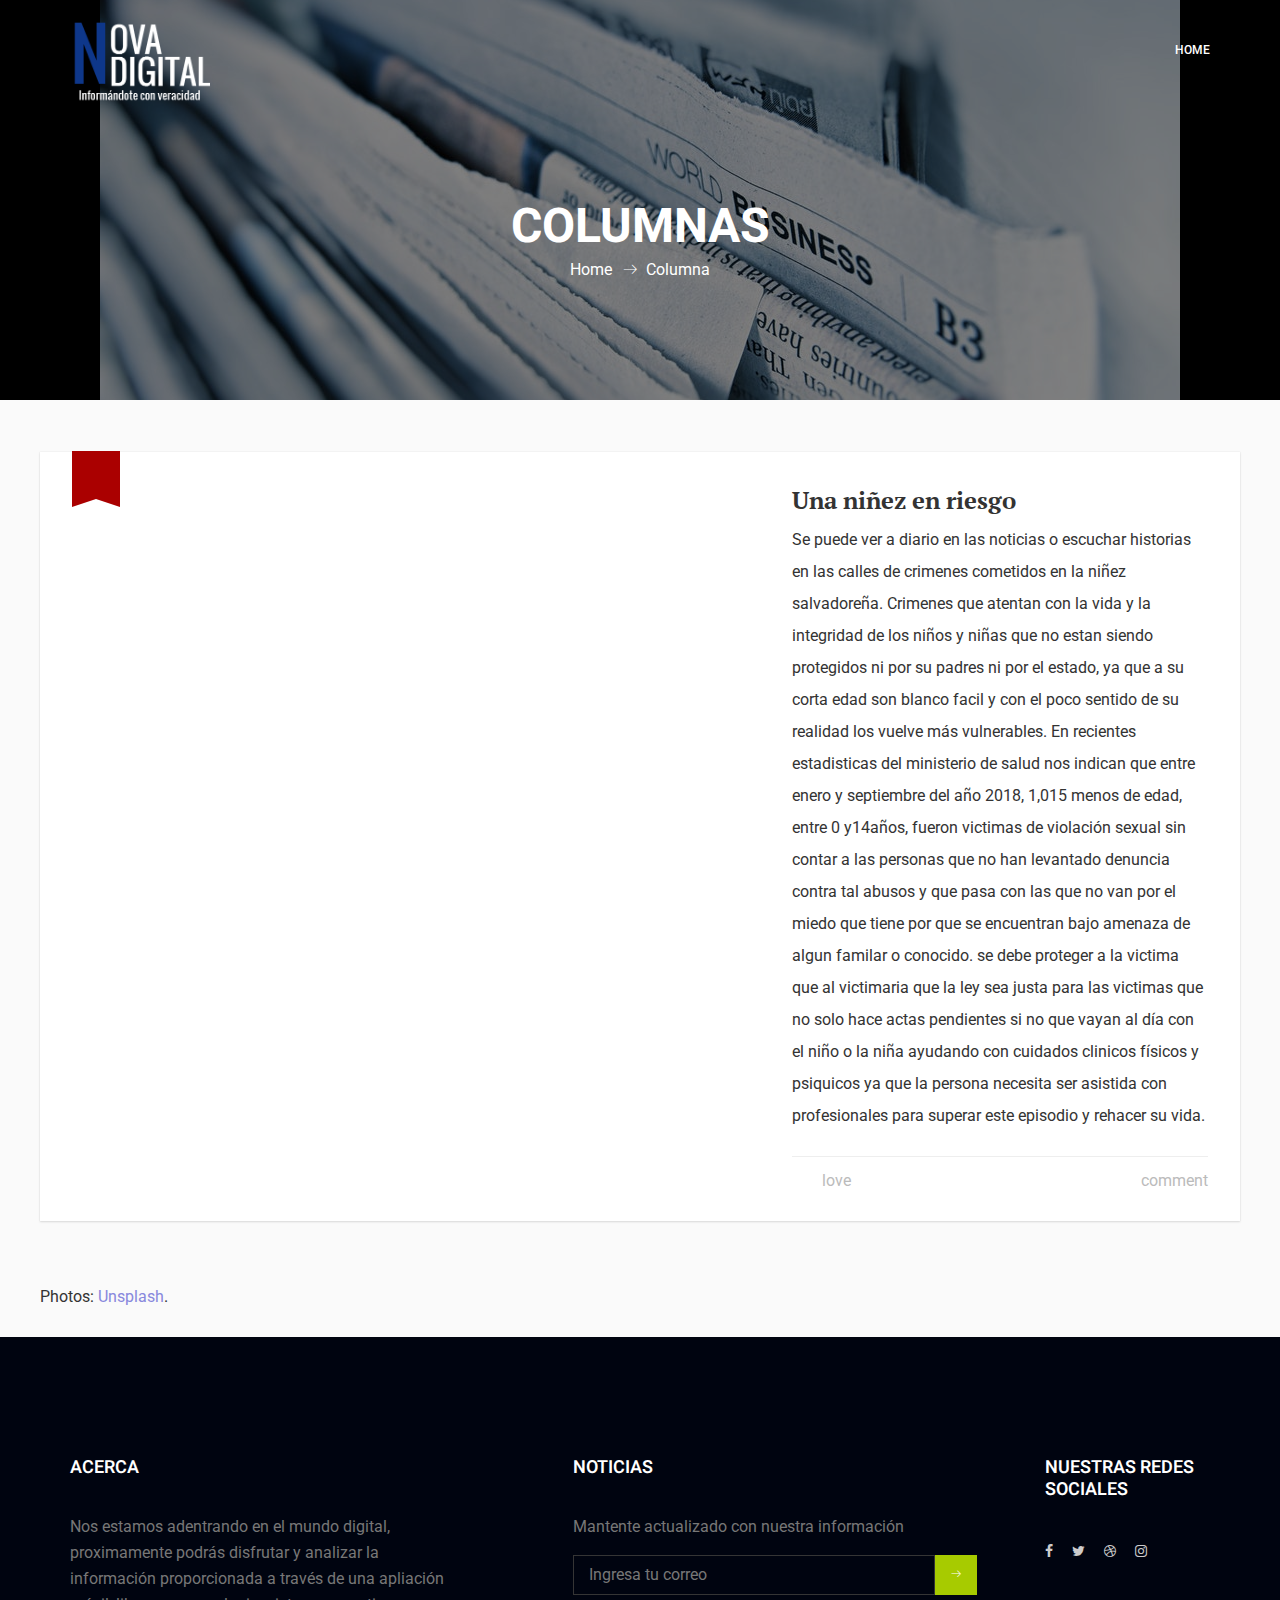
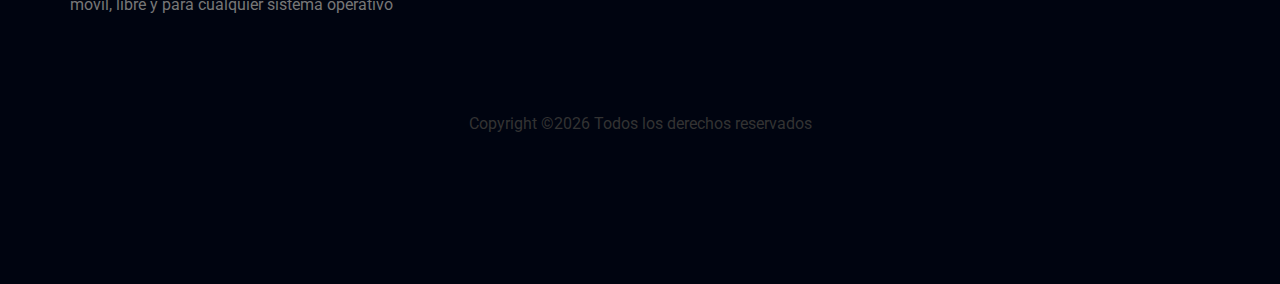
<file: col.html>
<!doctype html>
<html lang="en">
    <head>
        <!-- Required meta tags -->
        <meta charset="utf-8">
        <meta name="viewport" content="width=device-width, initial-scale=1, shrink-to-fit=no">
        <link rel="icon" href="img/favicon.png" type="image/png">
        <title>Columna</title>
        <!-- Bootstrap CSS -->
        <link rel="stylesheet" href="css/bootstrap.css">
        <link rel="stylesheet" href="vendors/linericon/style.css">
        <link rel="stylesheet" href="css/font-awesome.min.css">
        <link rel="stylesheet" href="vendors/owl-carousel/owl.carousel.min.css">
        <link rel="stylesheet" href="vendors/lightbox/simpleLightbox.css">
        <link rel="stylesheet" href="vendors/nice-select/css/nice-select.css">
        <link rel="stylesheet" href="vendors/animate-css/animate.css">
        <!-- main css -->
        <link rel="stylesheet" href="css/style.css">
        <link rel="stylesheet" href="css/responsive.css">
    </head>
    <body>
        
        <!--================Header Menu Area =================-->
          <header class="header_area">
            <div class="main_menu" id="mainNav">
              <nav class="navbar navbar-expand-lg navbar-light">
          <div class="container box_1620">
            <!-- Brand and toggle get grouped for better mobile display -->
            <a class="navbar-brand logo_h" href="index.html"><img src="img/nova.png" height="80" width="140" alt=""></a>
            <button class="navbar-toggler" type="button" data-toggle="collapse" data-target="#navbarSupportedContent" aria-controls="navbarSupportedContent" aria-expanded="false" aria-label="Toggle navigation">
              <span class="icon-bar"></span>
              <span class="icon-bar"></span>
              <span class="icon-bar"></span>
            </button>
            <!-- Collect the nav links, forms, and other content for toggling -->
            <div class="collapse navbar-collapse offset" id="navbarSupportedContent">
              <ul class="nav navbar-nav menu_nav ml-auto">
                <li class="nav-item"><a class="nav-link" href="#">Home</a></li>
              </ul>
            </div> 
          </div>
              </nav>
            </div>
        </header>
        <!--================Header Menu Area =================-->
        
        <!--================Home Banner Area =================-->
        <section class="banner_area">
            <div class="banner_inner d-flex align-items-center">
            	<div class="overlay bg-parallax" data-stellar-ratio="0.9" data-stellar-vertical-offset="0" data-background=""></div>
				<div class="container">
					<div class="banner_content text-center">
						<h2>Columnas</h2>
						<div class="page_link">
							<a href="index.html">Home</a>
							<a href="about-us.html">Columna</a>
						</div>
					</div>
				</div>
            </div>
        </section>
        <!--================End Home Banner Area =================-->
        
        <!--================Design Area =================-->
        
        <br><br>
        <main role="main">
  <article class="card-60 social">
    <figure>
      <a class="ribbon-buy popular" href="#" title="Popular">
			Hot
		</a>
      <!-- <img src="n7.jpg" alt="La Sagrada Familia"> -->
    </figure>
    <!-- end figure-->
    <div class="flex-content">
      
      <h2>Una niñez en riesgo

		</h2>
      <p>
        Se puede ver a diario en las noticias o escuchar historias en las calles de crimenes cometidos en la  niñez salvadoreña.
Crimenes que atentan con la vida y la integridad de los niños y niñas que no estan siendo protegidos ni por su padres ni por el estado,  ya que a su corta edad son blanco facil y con el poco sentido de su realidad los vuelve más vulnerables. En recientes estadisticas del ministerio de salud  nos indican que entre enero y septiembre del año 2018, 1,015 menos de edad, entre 0 y14años, fueron victimas de violación sexual sin contar a las personas que no han levantado  denuncia contra tal abusos y que pasa con las que no van por el miedo que tiene por que se encuentran bajo amenaza de algun familar o conocido. 
se debe proteger a la victima que al victimaria que la ley sea justa para las victimas que no solo hace actas pendientes si no que vayan al día con el niño o la niña ayudando con cuidados clinicos
físicos y psiquicos ya que la persona necesita ser asistida con profesionales para superar este episodio y rehacer su vida. 
      </p>
      <footer>
        <p>
          <a class="bt-love" title="Love" href="#">
					Love
				</a>
          <a class="bt-comment" title="Comment" href="#">
					Comment
				</a>
        </p>
      </footer>
    </div>
    <!-- end .flex-content-->
  </article>
  
 
  <p>Photos: <a href="https://source.unsplash.com/">Unsplash</a>.</p>
</main>

        
        <!--================Footer Area =================-->
        <footer class="footer_area p_120">
        	<div class="container">
        		<div class="row footer_inner">
        			<div class="col-lg-5 col-sm-6">
        				<aside class="f_widget ab_widget">
        					<div class="f_title">
        						<h3>Acerca</h3>
        					</div>
        					<p>Nos estamos adentrando en el mundo digital, proximamente podrás disfrutar y analizar la información proporcionada a través de una apliación móvil, libre y para cualquier sistema operativo</p>
        				</aside>
        			</div>
        			<div class="col-lg-5 col-sm-6">
        				<aside class="f_widget news_widget">
        					<div class="f_title">
        						<h3>Noticias</h3>
        					</div>
        					<p>Mantente actualizado con nuestra información</p>
        					<div id="mc_embed_signup">
                                <form target="_blank" action="https://spondonit.us12.list-manage.com/subscribe/post?u=1462626880ade1ac87bd9c93a&amp;id=92a4423d01" method="get" class="subscribe_form relative">
                                	<div class="input-group d-flex flex-row">
                                        <input name="EMAIL" placeholder="Ingresa tu correo" onfocus="this.placeholder = ''" onblur="this.placeholder = 'Email Address '" required="" type="email">
                                        <button class="btn sub-btn"><span class="lnr lnr-arrow-right"></span></button>		
                                    </div>				
                                    <div class="mt-10 info"></div>
                                </form>
                            </div>
        				</aside>
        			</div>
        			<div class="col-lg-2">
        				<aside class="f_widget social_widget">
        					<div class="f_title">
        						<h3>Nuestras redes sociales</h3>
        					</div>
        					<ul class="list">
        						<li><a href="#"><i class="fa fa-facebook"></i></a></li>
        						<li><a href="#"><i class="fa fa-twitter"></i></a></li>
        						<li><a href="#"><i class="fa fa-dribbble"></i></a></li>
        						<li><a href="#"><i class="fa fa-instagram"></i></a></li>
        					</ul>
        				</aside>
        			</div>
        		</div>
        		<div class="copy_right_text">
        			<p><!-- Link back to Colorlib can't be removed. Template is licensed under CC BY 3.0. -->
Copyright &copy;<script>document.write(new Date().getFullYear());</script> Todos los derechos reservados 
<!-- Link back to Colorlib can't be removed. Template is licensed under CC BY 3.0. --></p>
        		</div>
        	</div>
        </footer>
        <!--================End Footer Area =================-->
        
        
<style type="text/css">
	/*Baseline/Vertical Rhythm: 8px;*/
/*@import url(https://basehold.it/8);*/

@import url(https://fonts.googleapis.com/css?family=Roboto:400,300,300italic,400italic,700,700italic|PT+Serif:400,400italic,700,700italic);
html {
  box-sizing: border-box;
}

*,
*:before,
*:after {
  box-sizing: inherit;
}

html,
body {
  font-family: "Roboto", helvetica, arial, sans-serif;
  -webkit-text-size-adjust: 100%;
  -ms-text-size-adjust: 100%;
  font-size: 62.5%;
}

body {
  background: #fafafa;
  color: #333;
  /*Sometimes fonts don't display optimally on all devices*/
  -moz-osx-font-smoothing: grayscale;
  -webkit-font-smoothing: antialiased;
  text-rendering: optimizeLegibility;
  /*font-weight:300;*/
}

a,.user {
  text-decoration: none;
  color: #88d;
}

a:hover {
  color: #5b5;
}

a.button {
	display: inline-block;
	text-align: center;
	padding: 14px 24px;
	font-weight: 600;
	cursor: pointer;
	line-height: 1;
  background: #88d;
}
p,
li,
time {
  font-size: 1.6rem;
  line-height: 3.2rem;
  margin: 0 0 2.4rem;
}
[class*="card-"] h1,
[class*="card-"] h2 {
  font: 600 2.4rem/3.2rem "PT Serif", palatino, times, serif;
  margin: 0 0 .8rem;
  padding: 0;
}
figure {
  position: relative;
  margin: 0;
  line-height: 0;
}

img {
  border: 0;
  height: auto;
  max-width: 100%;
}

img:hover {
  filter: alpha(opacity=9000);
  opacity: 0.90;
  filter: alpha(opacity=90);
}

article,
figure,
footer,
header,
main {
  display: block;
}
/*--- Clearings ---*/

header:before,
header:after,
main:before,
main:after {
  content: "";
  display: table;
}

header:after,
main:after {
  clear: both;
}

main {
  position: relative;
  width: 1200px;
  max-width: 96%;
  margin: 0 auto;
}


/*=== Avatars === */

img[class*="avatar-"] {
  display: inline-block;
  vertical-align: top;
  margin-right: 6px;
}

img[class*="avatar-"] {
  border-radius: 50%
}

img.avatar-32 {
  width: 32px;
  height: 32px;
}

/*=== Cards === */

[class*="card-"],
[class*="card-"]>a {
  position: relative;
  list-style: none;
  display: -webkit-flex;
  display: flex;
  -webkit-flex-direction: row;
  flex-direction: row;
  margin-bottom: 6rem;
  width: 100%;
  /*align-items: center;
  /*min-height: 100vh;*/
}


[class*="card-"] figure img {
  margin: 0 auto;
  display: block;
}
/*==  Horizontal Cards / Images inside container: 
object-fit to re-frame images rather than just stretch and resize them  === */

@media (min-width: 800px) and (max-width: 1200px) {
[class*="card-"] figure {
    vertical-align: middle;
    text-align: center;
    min-width: 250px;
    max-height: 100%;
}
[class*="card-"] figure img {
    position: absolute;
    top: 0;
    left: 0;
    width: 100%;
    height: 100%;
    -o-object-fit: cover;
    object-fit: cover;
 }
}
.flex-content {
  display: -webkit-flex;
  display: flex;
  flex-direction: column;
  justify-content: center;
  padding: 2.4rem;
}
.flex-content p,.flex-content li{
position: relative;
font-size: 1.6rem;
line-height: 3.2rem;
}
[class*="card-"] .flex-content p:last-child{margin-bottom: 0;}

[class*="card-"] p.user {
  position: relative;
  line-height: .8rem;
  font-size: 1.4rem;
}
[class*="card-"] p.subinfo {
  margin-bottom: .8rem;
}
/*== Social Card - Header === */
[class*="card-"] header p.user {
  margin: 0;
}

[class*="card-"] .user img[class*="avatar-"] {
  float: left;
}
[class*="card-"] .user span {
  display: block;
  margin-top: 1.3rem;
}

[class*="card-"] .flex-content a.button {
  float:right;
  font-weight:600;
  padding: .8rem;
  border-radius: 3px;
}

/* Featured/Popular/Buy*/

.ribbon-buy {
  position: absolute;
  z-index: 9999;
  top: -1px;
  right: 3.2rem;
  display: block;
  width: 48px;
  height: 48px;
  text-align: center;
  /* text-indent: -4000px; */
  font-size: 1.6rem;
  padding-top: 2.6rem;
  font-weight: 600;
}

.ribbon-buy:after {
  position: absolute;
  bottom: -8px;
  right: 0;
  content: "";
  border-bottom-width: 8px;
  -webkit-transform: scale(1.0001);
  -moz-transform: scale(1.0001);
}

.ribbon-buy:hover {
  height: 50px;
}

@media (min-width: 800px) {
  /*== Cards (Sizes) - Reference: figure img:-70,60,50,40,30... === */
  .card-30 figure,
  .card-70 .flex-content {
    width: 30%;
  }
  .card-40 figure,
  .card-60 .flex-content {
    width: 40%;
  }
  .card-50 figure,
  .card-50 .flex-content {
    width: 50%;
  }
  .card-60 figure,
  .card-40 .flex-content {
    width: 60%;
  }
  .card-70 figure,
  .card-30 .flex-content {
    width: 70%;
  }
  [class*="card-"]:nth-child(odd) figure {
    order: 0
  }
  [class*="card-"]:nth-child(even) figure {
    order: 1;
  }
  [class*="card-"]:nth-child(odd) .ribbon-buy {
    left: 3.2rem;
  }
  .flex-content {
    padding: 3.2rem 3.2rem 2.4rem;
  }
}
[class*="card-"] header {
  padding-bottom:1.6rem;
  margin-bottom: 1.4rem;
}

/*== Card - Mobile === */

@media (max-width: 799px) {
  [class*="card-"],
  [class*="card-"]>a {
    flex-flow: column;
  }
  .card figure,
  .card header {
    width: 100%
  }


  /*== Mobile Card - Header === */
  [class*="card-"] header {
    position: absolute;
    top: 0;
    left: 0;
    width: 100%;
    padding: 2.4rem;
    margin-bottom:0;
  }
  [class*="card-"].social figure {
    margin-top: 8.1rem;
  }
}


/*== Card - Footer === */

[class*="card-"] footer {
  display: -webkit-flex;
  display: flex;
  flex-direction: column;
  flex-grow: 1;
  justify-content: flex-end;
  text-transform: lowercase;
}

[class*="card-"] footer p {
  display: -webkit-flex;
  display: flex;
  justify-content: space-between;
  padding-top: .8rem;
  margin-bottom: 0;
}

[class*="card-"] a[class*="bt-"] {
  padding-left: 3rem;
  background-image: url('http://jlantunez.com/imgs/spritecard.png');
  background-repeat: no-repeat;
}
[class*="card-"] a.bt-love {
  background-position: 0 7px;
}

[class*="card-"] a.bt-love:hover {
  color: #f34;
  background-position: 0 -25px;
}

[class*="card-"] a.bt-share {
  background-position: 0 -56px;
}

[class*="card-"] a.bt-share:hover {
  background-position: 0 -90px;
}

[class*="card-"] a.bt-comment {
  background-position: 0 -123px;
}

[class*="card-"] a.bt-comment:hover {
  background-position: 0 -157px;
}
a.location {
  background: url('http://jlantunez.com/imgs/spritecard.png') no-repeat -4px bottom;
  padding-left: 2rem;
}

@media (max-width: 500px) {
  [class*="card-"] footer a[class*="bt-"] {
    text-indent: -4000px;
    width: 24px;
  }
}

/*== List Product/Specs === */

[class*="card-"] .flex-content ul {
  margin: 0 0 1.2rem;
  padding:0;
}
[class*="card-"] .flex-content li strong {width: 96px; display: inline-block;
}
[class*="card-"] .flex-content ul>li {
  margin: 0;
  padding: .4rem 0;
  list-style: none;
}

/*==== COLORS === */

main [class*="card-"] {
  background: #fff;
  box-shadow: 0 1px 2px rgba(50, 50, 50, 0.15), 0 0 1px rgba(50, 50, 50, 0.15);
}

/*[class*="card-"] figure {
  background: #eee;
}*/
[class*="card-"].social header {
  border-bottom:1px solid #eee;
}
@media (max-width: 799px) {
  [class*="card-"] header {
    background: #fff;
	border-bottom: 1px solid #eee;
 }
}

.user span,[class*="card-"] footer,[class*="card-"] .subinfo {
  color: #bbb;
}
[class*="card-"] a {
  color: inherit;
}
[class*="card-"] .ribbon-buy {
  color: #fff;
}

/*== Card - Footer === */

[class*="card-"] footer p {
  border-top: 1px solid #eee;
}


/* --- Featured / Popular --- */

.ribbon-buy,.ribbon-buy:hover {
  background: #a00;
  color: #fff;
}

.ribbon-buy:after {
  border: 24px solid transparent;
  border-top: none;
  border-bottom-width: 8px;
  border-left-color: #a00;
  border-right-color: #a00;
}
.ribbon-buy {
  background: #a00;
}
.ribbon-buy.popular{
  background-image: url('http://jlantunez.com/imgs/spritecard.png');
background-repeat:no-repeat; 
background-position:center 88%;
text-indent:-4000px;
}

[class*="card-"] a.button.followed,[class*="card-"] a.button:hover {
  background: #6c7;
}


[class*="card-"] ul>li {
  border-bottom: 1px solid #f5f5f5;
}

[class*="card-"] ul>li:last-child {border-bottom: none;}
[class*="card-"] a.button {color:#fff;}
[class*="card-"] footer a,
cite {
  color: #bbb;
}

[class*="card-"] footer a:hover {
  color: #333;
}
</style>
        
        
        <!-- Optional JavaScript -->
        <!-- jQuery first, then Popper.js, then Bootstrap JS -->
        <script src="js/jquery-3.2.1.min.js"></script>
        <script src="js/popper.js"></script>
        <script src="js/bootstrap.min.js"></script>
        <script src="js/stellar.js"></script>
        <script src="vendors/lightbox/simpleLightbox.min.js"></script>
        <script src="vendors/nice-select/js/jquery.nice-select.min.js"></script>
        <script src="vendors/isotope/imagesloaded.pkgd.min.js"></script>
        <script src="vendors/isotope/isotope-min.js"></script>
        <script src="vendors/owl-carousel/owl.carousel.min.js"></script>
        <script src="vendors/popup/jquery.magnific-popup.min.js"></script>
        <script src="js/jquery.ajaxchimp.min.js"></script>
        <script src="js/mail-script.js"></script>
        <script src="vendors/counter-up/jquery.waypoints.min.js"></script>
        <script src="vendors/counter-up/jquery.counterup.js"></script>
        <script src="js/theme.js"></script>
    </body>
</html>
</file>
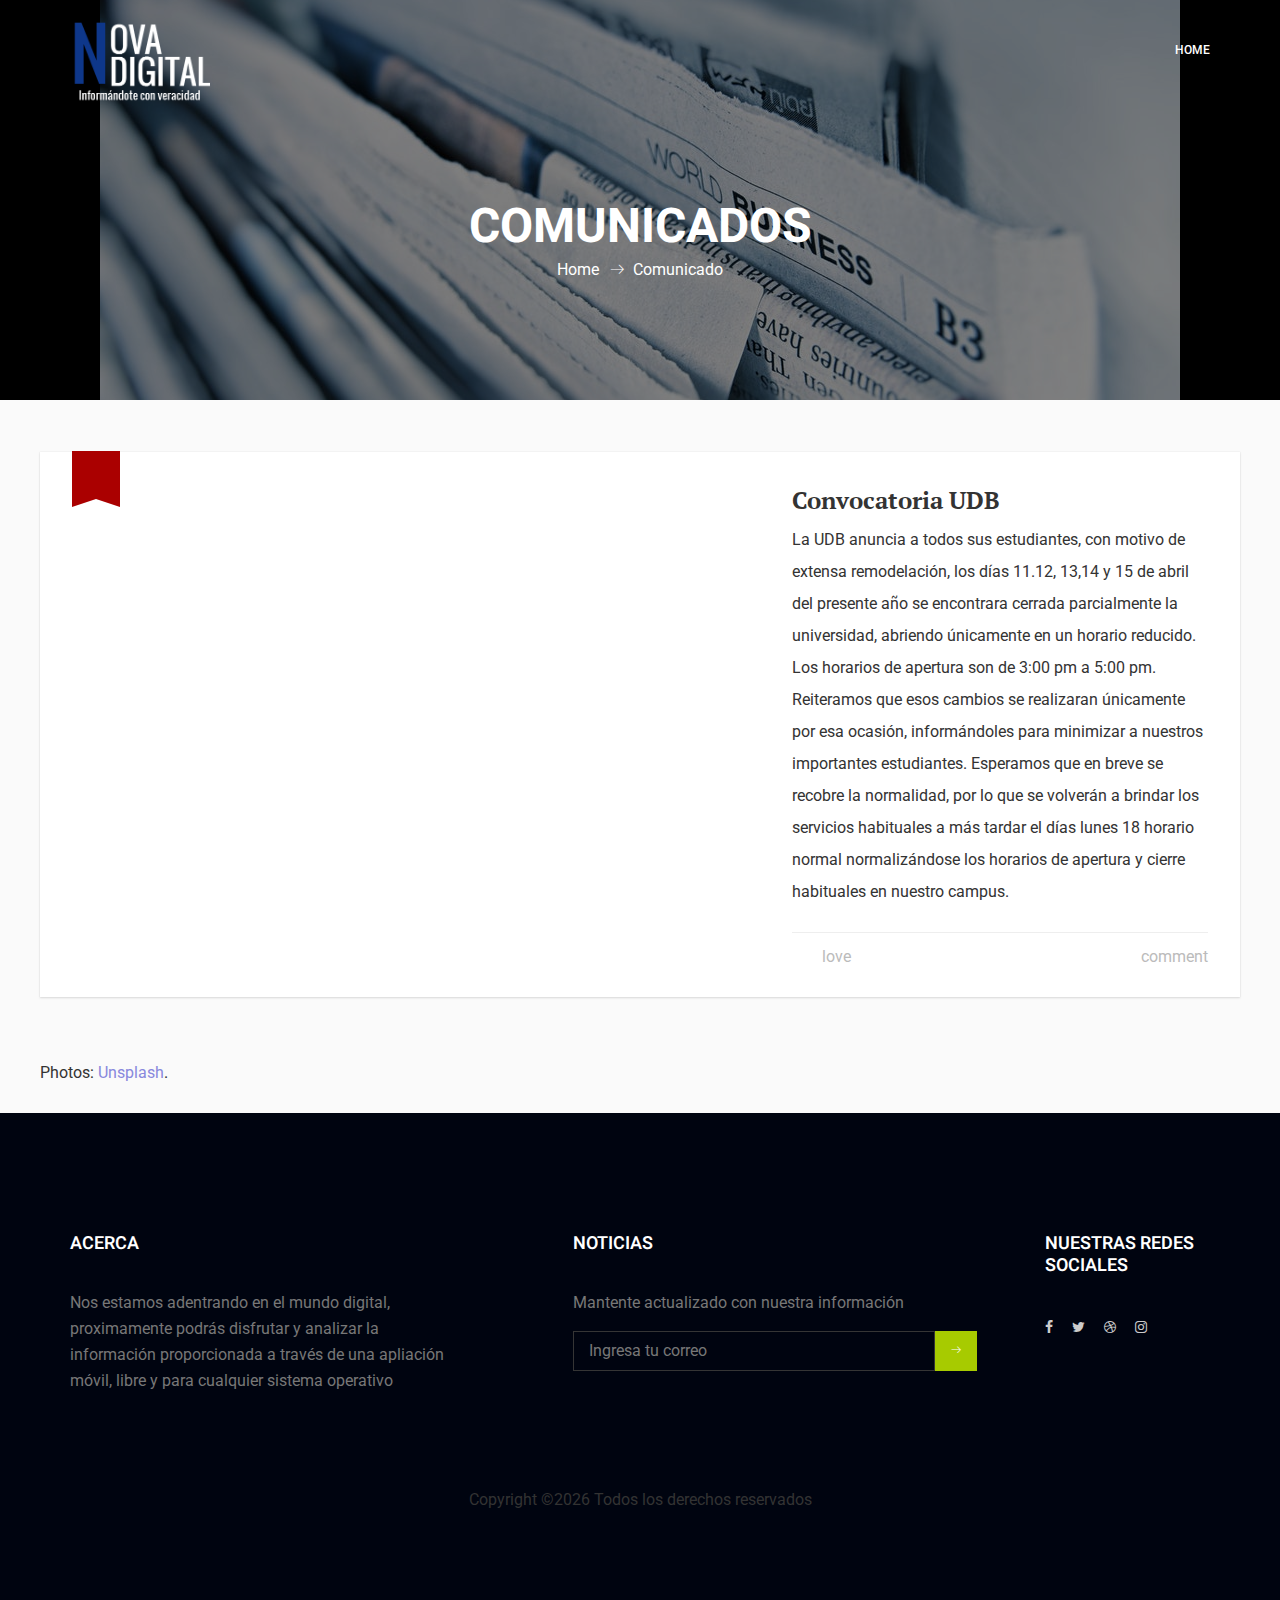
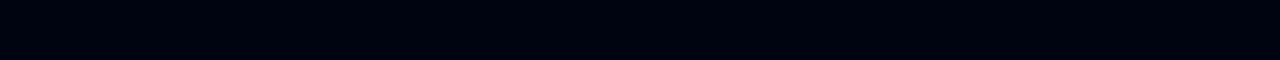
<file: comu.html>
<!doctype html>
<html lang="en">
    <head>
        <!-- Required meta tags -->
        <meta charset="utf-8">
        <meta name="viewport" content="width=device-width, initial-scale=1, shrink-to-fit=no">
        <link rel="icon" href="img/favicon.png" type="image/png">
        <title>Comunicados</title>
        <!-- Bootstrap CSS -->
        <link rel="stylesheet" href="css/bootstrap.css">
        <link rel="stylesheet" href="vendors/linericon/style.css">
        <link rel="stylesheet" href="css/font-awesome.min.css">
        <link rel="stylesheet" href="vendors/owl-carousel/owl.carousel.min.css">
        <link rel="stylesheet" href="vendors/lightbox/simpleLightbox.css">
        <link rel="stylesheet" href="vendors/nice-select/css/nice-select.css">
        <link rel="stylesheet" href="vendors/animate-css/animate.css">
        <!-- main css -->
        <link rel="stylesheet" href="css/style.css">
        <link rel="stylesheet" href="css/responsive.css">
    </head>
    <body>
        
        <!--================Header Menu Area =================-->
        <header class="header_area">
            <div class="main_menu" id="mainNav">
            	<nav class="navbar navbar-expand-lg navbar-light">
					<div class="container box_1620">
						<!-- Brand and toggle get grouped for better mobile display -->
						<a class="navbar-brand logo_h" href="index.html"><img src="img/nova.png" height="80" width="140" alt=""></a>
						<button class="navbar-toggler" type="button" data-toggle="collapse" data-target="#navbarSupportedContent" aria-controls="navbarSupportedContent" aria-expanded="false" aria-label="Toggle navigation">
							<span class="icon-bar"></span>
							<span class="icon-bar"></span>
							<span class="icon-bar"></span>
						</button>
						<!-- Collect the nav links, forms, and other content for toggling -->
						<div class="collapse navbar-collapse offset" id="navbarSupportedContent">
							<ul class="nav navbar-nav menu_nav ml-auto">
								<li class="nav-item"><a class="nav-link" href="#">Home</a></li>
							</ul>
						</div> 
					</div>
            	</nav>
            </div>
        </header>
        <!--================Header Menu Area =================-->
        
        <!--================Home Banner Area =================-->
        <section class="banner_area">
            <div class="banner_inner d-flex align-items-center">
            	<div class="overlay bg-parallax" data-stellar-ratio="0.9" data-stellar-vertical-offset="0" data-background=""></div>
				<div class="container">
					<div class="banner_content text-center">
						<h2>Comunicados</h2>
						<div class="page_link">
							<a href="index.html">Home</a>
							<a href="about-us.html">Comunicado</a>
						</div>
					</div>
				</div>
            </div>
        </section>
        <!--================End Home Banner Area =================-->
        
        <!--================Design Area =================-->
        
        <br><br>
        <main role="main">
  <article class="card-60 social">
    <figure>
      <a class="ribbon-buy popular" href="#" title="Popular">
			Hot
		</a>
      <!-- <img src="n12.jpg" alt="La Sagrada Familia"> -->
    </figure>
    <!-- end figure-->
    <div class="flex-content">
    
      <h2>Convocatoria UDB
		</h2>
      <p>
       La UDB anuncia a todos sus estudiantes, con motivo de extensa remodelación, los días 11.12, 13,14 y 15 de abril del presente año  se encontrara cerrada parcialmente la universidad, abriendo únicamente en un horario reducido.
Los horarios de apertura son de 3:00 pm  a 5:00 pm.
Reiteramos que esos cambios se realizaran únicamente por esa ocasión, informándoles para minimizar a nuestros importantes estudiantes.
Esperamos que en breve se recobre la normalidad, por lo que se volverán a brindar los servicios habituales  a más tardar el días lunes 18 horario normal  normalizándose los horarios de apertura y cierre habituales en nuestro campus.
      </p>
      <footer>
        <p>
          <a class="bt-love" title="Love" href="#">
					Love
				</a>
          <a class="bt-comment" title="Comment" href="#">
					Comment
				</a>
        </p>
      </footer>
    </div>
    <!-- end .flex-content-->
  </article>
  
 
  <p>Photos: <a href="https://source.unsplash.com/">Unsplash</a>.</p>
</main>

        
        <!--================Footer Area =================-->
        <footer class="footer_area p_120">
        	<div class="container">
        		<div class="row footer_inner">
        			<div class="col-lg-5 col-sm-6">
        				<aside class="f_widget ab_widget">
        					<div class="f_title">
        						<h3>Acerca</h3>
        					</div>
        					<p>Nos estamos adentrando en el mundo digital, proximamente podrás disfrutar y analizar la información proporcionada a través de una apliación móvil, libre y para cualquier sistema operativo</p>
        				</aside>
        			</div>
        			<div class="col-lg-5 col-sm-6">
        				<aside class="f_widget news_widget">
        					<div class="f_title">
        						<h3>Noticias</h3>
        					</div>
        					<p>Mantente actualizado con nuestra información</p>
        					<div id="mc_embed_signup">
                                <form target="_blank" action="https://spondonit.us12.list-manage.com/subscribe/post?u=1462626880ade1ac87bd9c93a&amp;id=92a4423d01" method="get" class="subscribe_form relative">
                                	<div class="input-group d-flex flex-row">
                                        <input name="EMAIL" placeholder="Ingresa tu correo" onfocus="this.placeholder = ''" onblur="this.placeholder = 'Email Address '" required="" type="email">
                                        <button class="btn sub-btn"><span class="lnr lnr-arrow-right"></span></button>		
                                    </div>				
                                    <div class="mt-10 info"></div>
                                </form>
                            </div>
        				</aside>
        			</div>
        			<div class="col-lg-2">
        				<aside class="f_widget social_widget">
        					<div class="f_title">
        						<h3>Nuestras redes sociales</h3>
        					</div>
        					<ul class="list">
        						<li><a href="#"><i class="fa fa-facebook"></i></a></li>
        						<li><a href="#"><i class="fa fa-twitter"></i></a></li>
        						<li><a href="#"><i class="fa fa-dribbble"></i></a></li>
        						<li><a href="#"><i class="fa fa-instagram"></i></a></li>
        					</ul>
        				</aside>
        			</div>
        		</div>
        		<div class="copy_right_text">
        			<p><!-- Link back to Colorlib can't be removed. Template is licensed under CC BY 3.0. -->
Copyright &copy;<script>document.write(new Date().getFullYear());</script> Todos los derechos reservados 
<!-- Link back to Colorlib can't be removed. Template is licensed under CC BY 3.0. --></p>
        		</div>
        	</div>
        </footer>
        <!--================End Footer Area =================-->
        
        
<style type="text/css">
	/*Baseline/Vertical Rhythm: 8px;*/
/*@import url(https://basehold.it/8);*/

@import url(https://fonts.googleapis.com/css?family=Roboto:400,300,300italic,400italic,700,700italic|PT+Serif:400,400italic,700,700italic);
html {
  box-sizing: border-box;
}

*,
*:before,
*:after {
  box-sizing: inherit;
}

html,
body {
  font-family: "Roboto", helvetica, arial, sans-serif;
  -webkit-text-size-adjust: 100%;
  -ms-text-size-adjust: 100%;
  font-size: 62.5%;
}

body {
  background: #fafafa;
  color: #333;
  /*Sometimes fonts don't display optimally on all devices*/
  -moz-osx-font-smoothing: grayscale;
  -webkit-font-smoothing: antialiased;
  text-rendering: optimizeLegibility;
  /*font-weight:300;*/
}

a,.user {
  text-decoration: none;
  color: #88d;
}

a:hover {
  color: #5b5;
}

a.button {
	display: inline-block;
	text-align: center;
	padding: 14px 24px;
	font-weight: 600;
	cursor: pointer;
	line-height: 1;
  background: #88d;
}
p,
li,
time {
  font-size: 1.6rem;
  line-height: 3.2rem;
  margin: 0 0 2.4rem;
}
[class*="card-"] h1,
[class*="card-"] h2 {
  font: 600 2.4rem/3.2rem "PT Serif", palatino, times, serif;
  margin: 0 0 .8rem;
  padding: 0;
}
figure {
  position: relative;
  margin: 0;
  line-height: 0;
}

img {
  border: 0;
  height: auto;
  max-width: 100%;
}

img:hover {
  filter: alpha(opacity=9000);
  opacity: 0.90;
  filter: alpha(opacity=90);
}

article,
figure,
footer,
header,
main {
  display: block;
}
/*--- Clearings ---*/

header:before,
header:after,
main:before,
main:after {
  content: "";
  display: table;
}

header:after,
main:after {
  clear: both;
}

main {
  position: relative;
  width: 1200px;
  max-width: 96%;
  margin: 0 auto;
}


/*=== Avatars === */

img[class*="avatar-"] {
  display: inline-block;
  vertical-align: top;
  margin-right: 6px;
}

img[class*="avatar-"] {
  border-radius: 50%
}

img.avatar-32 {
  width: 32px;
  height: 32px;
}

/*=== Cards === */

[class*="card-"],
[class*="card-"]>a {
  position: relative;
  list-style: none;
  display: -webkit-flex;
  display: flex;
  -webkit-flex-direction: row;
  flex-direction: row;
  margin-bottom: 6rem;
  width: 100%;
  /*align-items: center;
  /*min-height: 100vh;*/
}


[class*="card-"] figure img {
  margin: 0 auto;
  display: block;
}
/*==  Horizontal Cards / Images inside container: 
object-fit to re-frame images rather than just stretch and resize them  === */

@media (min-width: 800px) and (max-width: 1200px) {
[class*="card-"] figure {
    vertical-align: middle;
    text-align: center;
    min-width: 250px;
    max-height: 100%;
}
[class*="card-"] figure img {
    position: absolute;
    top: 0;
    left: 0;
    width: 100%;
    height: 100%;
    -o-object-fit: cover;
    object-fit: cover;
 }
}
.flex-content {
  display: -webkit-flex;
  display: flex;
  flex-direction: column;
  justify-content: center;
  padding: 2.4rem;
}
.flex-content p,.flex-content li{
position: relative;
font-size: 1.6rem;
line-height: 3.2rem;
}
[class*="card-"] .flex-content p:last-child{margin-bottom: 0;}

[class*="card-"] p.user {
  position: relative;
  line-height: .8rem;
  font-size: 1.4rem;
}
[class*="card-"] p.subinfo {
  margin-bottom: .8rem;
}
/*== Social Card - Header === */
[class*="card-"] header p.user {
  margin: 0;
}

[class*="card-"] .user img[class*="avatar-"] {
  float: left;
}
[class*="card-"] .user span {
  display: block;
  margin-top: 1.3rem;
}

[class*="card-"] .flex-content a.button {
  float:right;
  font-weight:600;
  padding: .8rem;
  border-radius: 3px;
}

/* Featured/Popular/Buy*/

.ribbon-buy {
  position: absolute;
  z-index: 9999;
  top: -1px;
  right: 3.2rem;
  display: block;
  width: 48px;
  height: 48px;
  text-align: center;
  /* text-indent: -4000px; */
  font-size: 1.6rem;
  padding-top: 2.6rem;
  font-weight: 600;
}

.ribbon-buy:after {
  position: absolute;
  bottom: -8px;
  right: 0;
  content: "";
  border-bottom-width: 8px;
  -webkit-transform: scale(1.0001);
  -moz-transform: scale(1.0001);
}

.ribbon-buy:hover {
  height: 50px;
}

@media (min-width: 800px) {
  /*== Cards (Sizes) - Reference: figure img:-70,60,50,40,30... === */
  .card-30 figure,
  .card-70 .flex-content {
    width: 30%;
  }
  .card-40 figure,
  .card-60 .flex-content {
    width: 40%;
  }
  .card-50 figure,
  .card-50 .flex-content {
    width: 50%;
  }
  .card-60 figure,
  .card-40 .flex-content {
    width: 60%;
  }
  .card-70 figure,
  .card-30 .flex-content {
    width: 70%;
  }
  [class*="card-"]:nth-child(odd) figure {
    order: 0
  }
  [class*="card-"]:nth-child(even) figure {
    order: 1;
  }
  [class*="card-"]:nth-child(odd) .ribbon-buy {
    left: 3.2rem;
  }
  .flex-content {
    padding: 3.2rem 3.2rem 2.4rem;
  }
}
[class*="card-"] header {
  padding-bottom:1.6rem;
  margin-bottom: 1.4rem;
}

/*== Card - Mobile === */

@media (max-width: 799px) {
  [class*="card-"],
  [class*="card-"]>a {
    flex-flow: column;
  }
  .card figure,
  .card header {
    width: 100%
  }


  /*== Mobile Card - Header === */
  [class*="card-"] header {
    position: absolute;
    top: 0;
    left: 0;
    width: 100%;
    padding: 2.4rem;
    margin-bottom:0;
  }
  [class*="card-"].social figure {
    margin-top: 8.1rem;
  }
}


/*== Card - Footer === */

[class*="card-"] footer {
  display: -webkit-flex;
  display: flex;
  flex-direction: column;
  flex-grow: 1;
  justify-content: flex-end;
  text-transform: lowercase;
}

[class*="card-"] footer p {
  display: -webkit-flex;
  display: flex;
  justify-content: space-between;
  padding-top: .8rem;
  margin-bottom: 0;
}

[class*="card-"] a[class*="bt-"] {
  padding-left: 3rem;
  background-image: url('http://jlantunez.com/imgs/spritecard.png');
  background-repeat: no-repeat;
}
[class*="card-"] a.bt-love {
  background-position: 0 7px;
}

[class*="card-"] a.bt-love:hover {
  color: #f34;
  background-position: 0 -25px;
}

[class*="card-"] a.bt-share {
  background-position: 0 -56px;
}

[class*="card-"] a.bt-share:hover {
  background-position: 0 -90px;
}

[class*="card-"] a.bt-comment {
  background-position: 0 -123px;
}

[class*="card-"] a.bt-comment:hover {
  background-position: 0 -157px;
}
a.location {
  background: url('http://jlantunez.com/imgs/spritecard.png') no-repeat -4px bottom;
  padding-left: 2rem;
}

@media (max-width: 500px) {
  [class*="card-"] footer a[class*="bt-"] {
    text-indent: -4000px;
    width: 24px;
  }
}

/*== List Product/Specs === */

[class*="card-"] .flex-content ul {
  margin: 0 0 1.2rem;
  padding:0;
}
[class*="card-"] .flex-content li strong {width: 96px; display: inline-block;
}
[class*="card-"] .flex-content ul>li {
  margin: 0;
  padding: .4rem 0;
  list-style: none;
}

/*==== COLORS === */

main [class*="card-"] {
  background: #fff;
  box-shadow: 0 1px 2px rgba(50, 50, 50, 0.15), 0 0 1px rgba(50, 50, 50, 0.15);
}

/*[class*="card-"] figure {
  background: #eee;
}*/
[class*="card-"].social header {
  border-bottom:1px solid #eee;
}
@media (max-width: 799px) {
  [class*="card-"] header {
    background: #fff;
	border-bottom: 1px solid #eee;
 }
}

.user span,[class*="card-"] footer,[class*="card-"] .subinfo {
  color: #bbb;
}
[class*="card-"] a {
  color: inherit;
}
[class*="card-"] .ribbon-buy {
  color: #fff;
}

/*== Card - Footer === */

[class*="card-"] footer p {
  border-top: 1px solid #eee;
}


/* --- Featured / Popular --- */

.ribbon-buy,.ribbon-buy:hover {
  background: #a00;
  color: #fff;
}

.ribbon-buy:after {
  border: 24px solid transparent;
  border-top: none;
  border-bottom-width: 8px;
  border-left-color: #a00;
  border-right-color: #a00;
}
.ribbon-buy {
  background: #a00;
}
.ribbon-buy.popular{
  background-image: url('http://jlantunez.com/imgs/spritecard.png');
background-repeat:no-repeat; 
background-position:center 88%;
text-indent:-4000px;
}

[class*="card-"] a.button.followed,[class*="card-"] a.button:hover {
  background: #6c7;
}


[class*="card-"] ul>li {
  border-bottom: 1px solid #f5f5f5;
}

[class*="card-"] ul>li:last-child {border-bottom: none;}
[class*="card-"] a.button {color:#fff;}
[class*="card-"] footer a,
cite {
  color: #bbb;
}

[class*="card-"] footer a:hover {
  color: #333;
}
</style>
        
        
        <!-- Optional JavaScript -->
        <!-- jQuery first, then Popper.js, then Bootstrap JS -->
        <script src="js/jquery-3.2.1.min.js"></script>
        <script src="js/popper.js"></script>
        <script src="js/bootstrap.min.js"></script>
        <script src="js/stellar.js"></script>
        <script src="vendors/lightbox/simpleLightbox.min.js"></script>
        <script src="vendors/nice-select/js/jquery.nice-select.min.js"></script>
        <script src="vendors/isotope/imagesloaded.pkgd.min.js"></script>
        <script src="vendors/isotope/isotope-min.js"></script>
        <script src="vendors/owl-carousel/owl.carousel.min.js"></script>
        <script src="vendors/popup/jquery.magnific-popup.min.js"></script>
        <script src="js/jquery.ajaxchimp.min.js"></script>
        <script src="js/mail-script.js"></script>
        <script src="vendors/counter-up/jquery.waypoints.min.js"></script>
        <script src="vendors/counter-up/jquery.counterup.js"></script>
        <script src="js/theme.js"></script>
    </body>
</html>
</file>
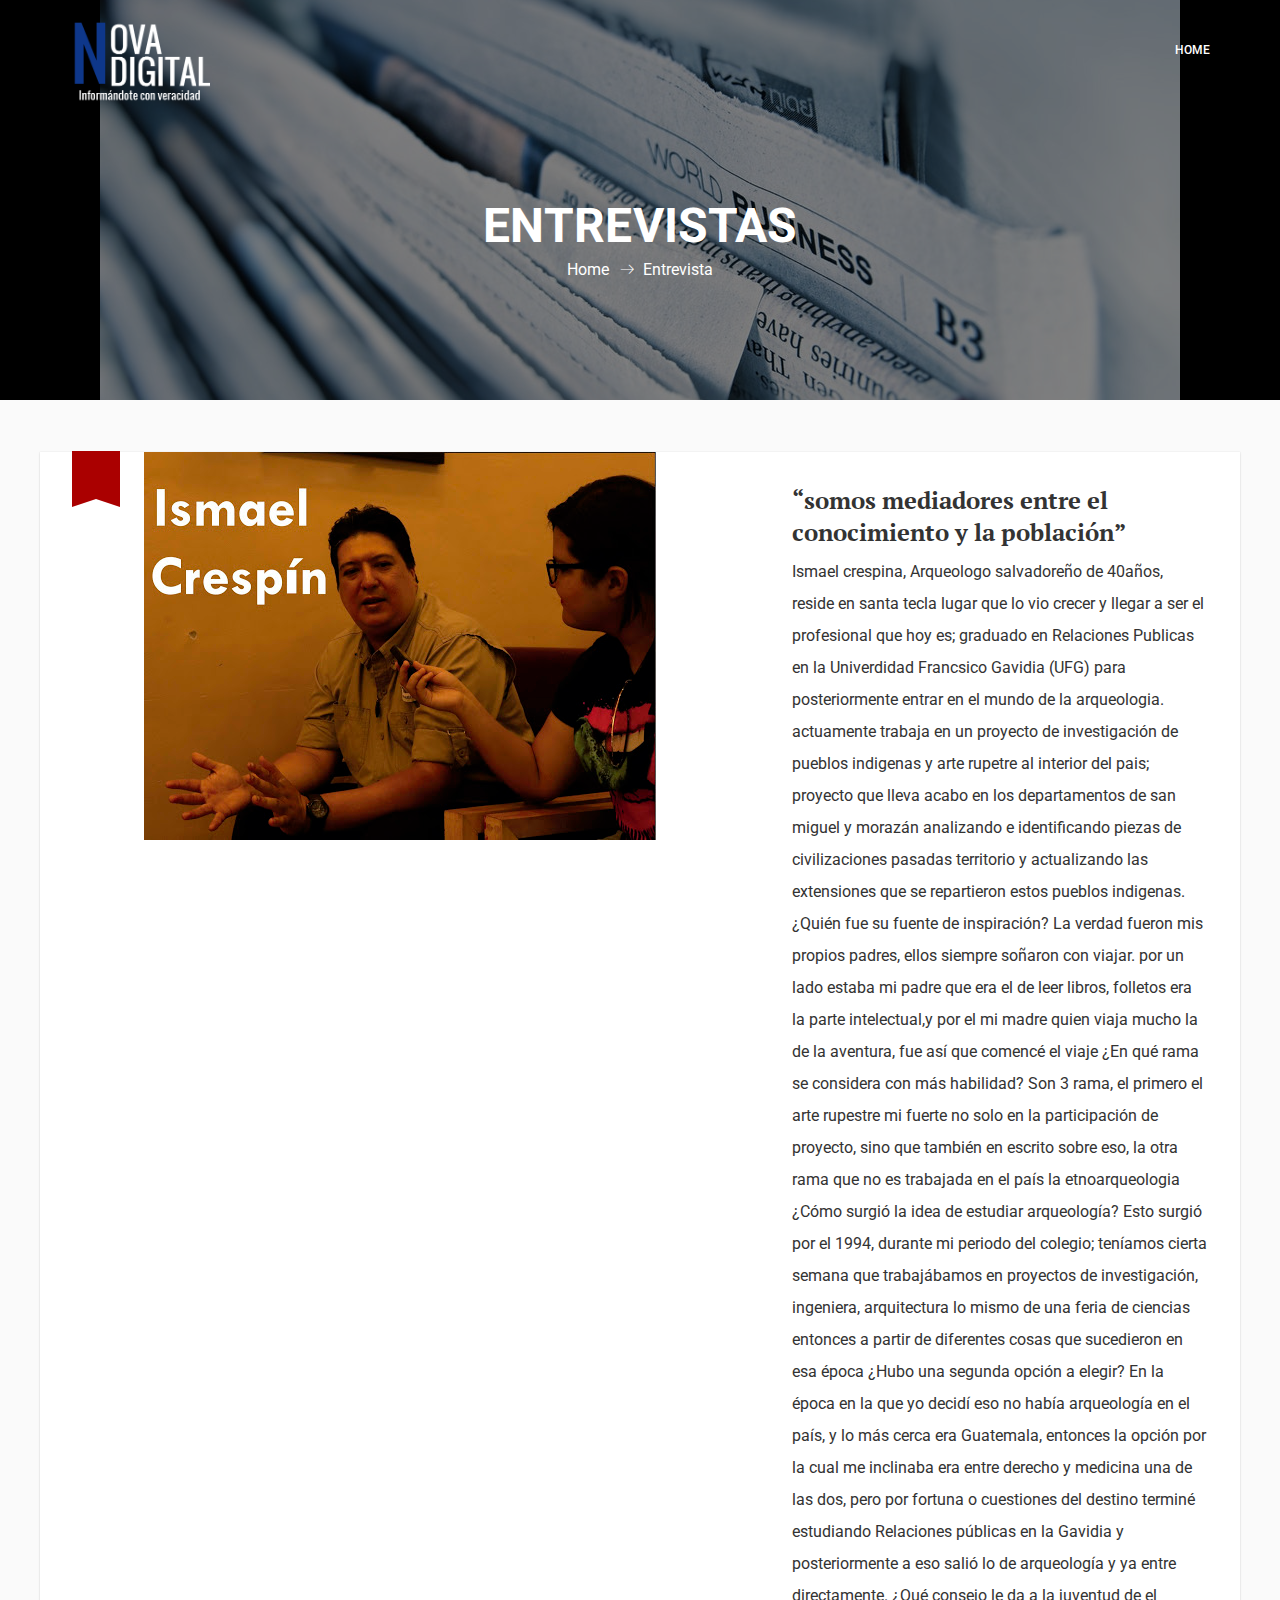
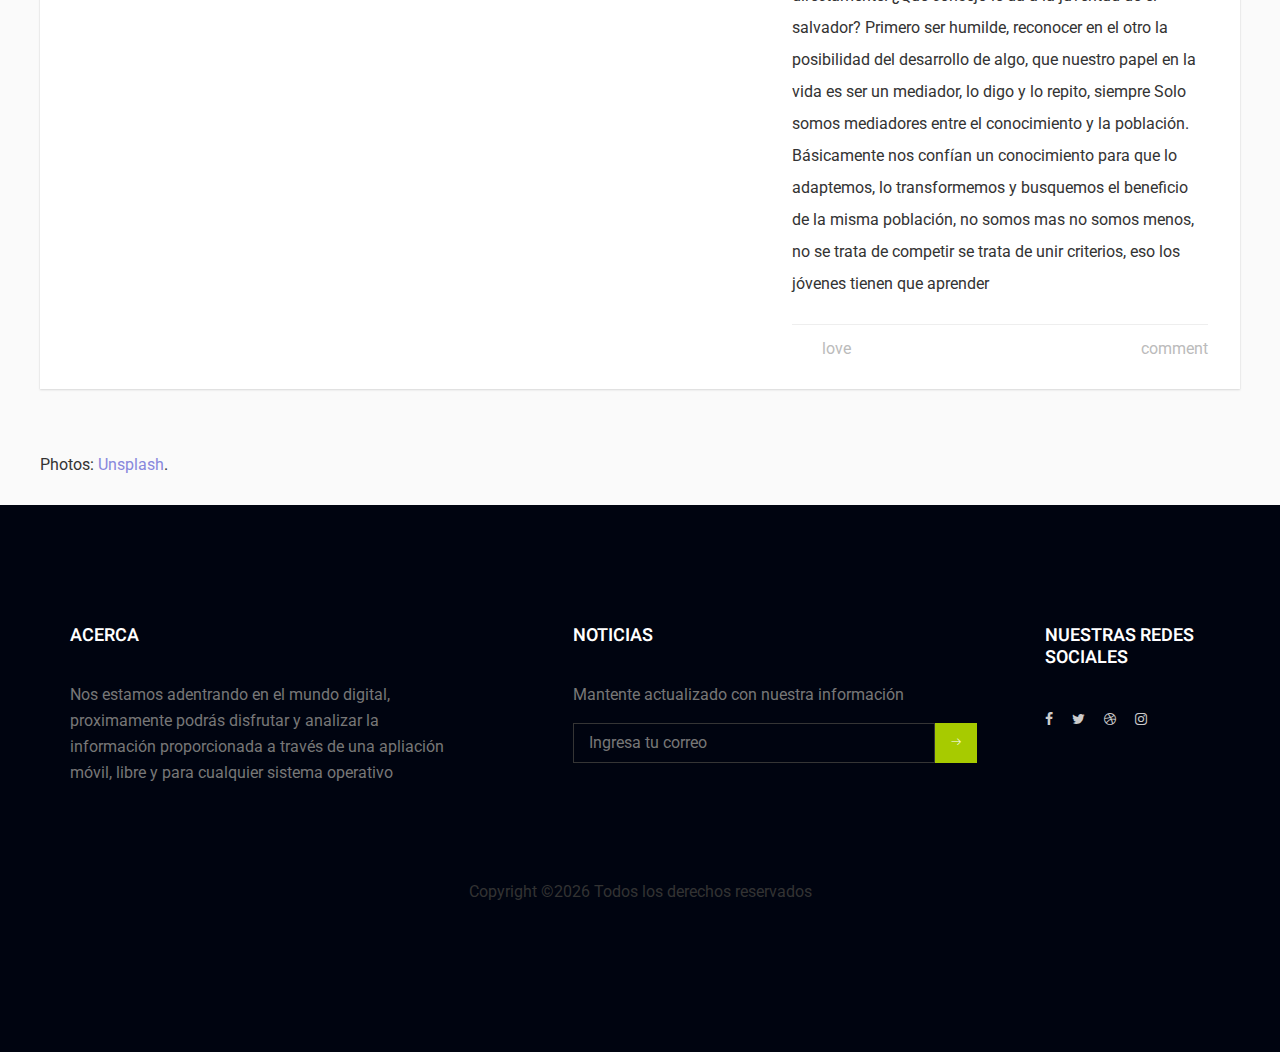
<file: e.html>
<!doctype html>
<html lang="en">
    <head>
        <!-- Required meta tags -->
        <meta charset="utf-8">
        <meta name="viewport" content="width=device-width, initial-scale=1, shrink-to-fit=no">
        <link rel="icon" href="img/favicon.png" type="image/png">
        <title>Interviews</title>
        <!-- Bootstrap CSS -->
        <link rel="stylesheet" href="css/bootstrap.css">
        <link rel="stylesheet" href="vendors/linericon/style.css">
        <link rel="stylesheet" href="css/font-awesome.min.css">
        <link rel="stylesheet" href="vendors/owl-carousel/owl.carousel.min.css">
        <link rel="stylesheet" href="vendors/lightbox/simpleLightbox.css">
        <link rel="stylesheet" href="vendors/nice-select/css/nice-select.css">
        <link rel="stylesheet" href="vendors/animate-css/animate.css">
        <!-- main css -->
        <link rel="stylesheet" href="css/style.css">
        <link rel="stylesheet" href="css/responsive.css">
    </head>
    <body>
        
        <!--================Header Menu Area =================-->
        <header class="header_area">
            <div class="main_menu" id="mainNav">
              <nav class="navbar navbar-expand-lg navbar-light">
          <div class="container box_1620">
            <!-- Brand and toggle get grouped for better mobile display -->
            <a class="navbar-brand logo_h" href="index.html"><img src="img/nova.png" height="80" width="140" alt=""></a>
            <button class="navbar-toggler" type="button" data-toggle="collapse" data-target="#navbarSupportedContent" aria-controls="navbarSupportedContent" aria-expanded="false" aria-label="Toggle navigation">
              <span class="icon-bar"></span>
              <span class="icon-bar"></span>
              <span class="icon-bar"></span>
            </button>
            <!-- Collect the nav links, forms, and other content for toggling -->
            <div class="collapse navbar-collapse offset" id="navbarSupportedContent">
              <ul class="nav navbar-nav menu_nav ml-auto">
                <li class="nav-item"><a class="nav-link" href="#">Home</a></li>
              </ul>
            </div> 
          </div>
              </nav>
            </div>
        </header>
        <!--================Header Menu Area =================-->
        
        <!--================Home Banner Area =================-->
        <section class="banner_area">
            <div class="banner_inner d-flex align-items-center">
            	<div class="overlay bg-parallax" data-stellar-ratio="0.9" data-stellar-vertical-offset="0" data-background=""></div>
				<div class="container">
					<div class="banner_content text-center">
						<h2>Entrevistas</h2>
						<div class="page_link">
							<a href="index.html">Home</a>
							<a href="about-us.html">Entrevista</a>
						</div>
					</div>
				</div>
            </div>
        </section>
        <!--================End Home Banner Area =================-->
        
        <!--================Design Area =================-->
        
        <br><br>
        <main role="main">
  <article class="card-60 social">
    <figure>
      <a class="ribbon-buy popular" href="#" title="Popular">
			Hot
		</a>
      <img src="n7.jpg" alt="La Sagrada Familia">
    </figure>
    <!-- end figure-->
    <div class="flex-content">
      
      <h2>“somos  mediadores entre el conocimiento y la población”
		</h2>
      <p>
        Ismael crespina, Arqueologo salvadoreño de 40años, reside en santa tecla lugar que lo vio crecer y llegar a ser el profesional que hoy es; graduado en Relaciones Publicas en la Univerdidad Francsico Gavidia (UFG) para posteriormente entrar  en el mundo de la arqueologia. actuamente trabaja en un proyecto de investigación de pueblos indigenas y arte rupetre al interior del pais; proyecto que lleva acabo   en los departamentos de  san miguel y morazán analizando e identificando piezas de civilizaciones pasadas territorio y actualizando las extensiones que se repartieron estos  pueblos indigenas. 
¿Quién fue su fuente de inspiración? La verdad fueron mis propios padres, ellos siempre soñaron con viajar. por un lado estaba mi padre que era el de leer libros, folletos era la parte intelectual,y por el mi madre quien viaja mucho la de la aventura, fue así que comencé el viaje
¿En qué rama se considera con más habilidad? Son 3 rama, el primero el arte rupestre mi fuerte no solo en la participación de proyecto, sino que también en escrito sobre eso, la otra rama que no es trabajada en el país la etnoarqueologia
¿Cómo surgió la idea de estudiar arqueología? Esto surgió por el 1994, durante mi periodo del colegio; teníamos cierta semana que trabajábamos en proyectos de investigación, ingeniera, arquitectura lo mismo de una feria de ciencias entonces a partir de diferentes cosas que sucedieron en esa época
¿Hubo una segunda opción a elegir? En la época en la que yo decidí eso no había arqueología en el país, y lo más cerca era Guatemala, entonces la opción por la cual me inclinaba era entre derecho y medicina una de las dos, pero por fortuna o cuestiones del destino terminé estudiando Relaciones públicas en la Gavidia y posteriormente a eso salió lo de arqueología y ya entre directamente.
¿Qué consejo le da a la juventud de el salvador? Primero ser humilde, reconocer en el otro la posibilidad del desarrollo de algo, que nuestro papel en la vida es ser un mediador, lo digo y lo repito, siempre Solo somos mediadores entre el conocimiento y la población. Básicamente nos confían un conocimiento para que lo adaptemos, lo transformemos y busquemos el beneficio de la misma población, no somos mas no somos menos, no se trata de competir se trata de unir criterios, eso los jóvenes tienen que aprender
      </p>
      <footer>
        <p>
          <a class="bt-love" title="Love" href="#">
					Love
				</a>
          <a class="bt-comment" title="Comment" href="#">
					Comment
				</a>
        </p>
      </footer>
    </div>
    <!-- end .flex-content-->
  </article>
  
 
  <p>Photos: <a href="https://source.unsplash.com/">Unsplash</a>.</p>
</main>

        
        <!--================Footer Area =================-->
        <footer class="footer_area p_120">
        	<div class="container">
        		<div class="row footer_inner">
        			<div class="col-lg-5 col-sm-6">
        				<aside class="f_widget ab_widget">
        					<div class="f_title">
        						<h3>Acerca</h3>
        					</div>
        					<p>Nos estamos adentrando en el mundo digital, proximamente podrás disfrutar y analizar la información proporcionada a través de una apliación móvil, libre y para cualquier sistema operativo</p>
        				</aside>
        			</div>
        			<div class="col-lg-5 col-sm-6">
        				<aside class="f_widget news_widget">
        					<div class="f_title">
        						<h3>Noticias</h3>
        					</div>
        					<p>Mantente actualizado con nuestra información</p>
        					<div id="mc_embed_signup">
                                <form target="_blank" action="https://spondonit.us12.list-manage.com/subscribe/post?u=1462626880ade1ac87bd9c93a&amp;id=92a4423d01" method="get" class="subscribe_form relative">
                                	<div class="input-group d-flex flex-row">
                                        <input name="EMAIL" placeholder="Ingresa tu correo" onfocus="this.placeholder = ''" onblur="this.placeholder = 'Email Address '" required="" type="email">
                                        <button class="btn sub-btn"><span class="lnr lnr-arrow-right"></span></button>		
                                    </div>				
                                    <div class="mt-10 info"></div>
                                </form>
                            </div>
        				</aside>
        			</div>
        			<div class="col-lg-2">
        				<aside class="f_widget social_widget">
        					<div class="f_title">
        						<h3>Nuestras redes sociales</h3>
        					</div>
        					<ul class="list">
        						<li><a href="#"><i class="fa fa-facebook"></i></a></li>
        						<li><a href="#"><i class="fa fa-twitter"></i></a></li>
        						<li><a href="#"><i class="fa fa-dribbble"></i></a></li>
        						<li><a href="#"><i class="fa fa-instagram"></i></a></li>
        					</ul>
        				</aside>
        			</div>
        		</div>
        		<div class="copy_right_text">
        			<p><!-- Link back to Colorlib can't be removed. Template is licensed under CC BY 3.0. -->
Copyright &copy;<script>document.write(new Date().getFullYear());</script> Todos los derechos reservados 
<!-- Link back to Colorlib can't be removed. Template is licensed under CC BY 3.0. --></p>
        		</div>
        	</div>
        </footer>
        <!--================End Footer Area =================-->
        
        
<style type="text/css">
	/*Baseline/Vertical Rhythm: 8px;*/
/*@import url(https://basehold.it/8);*/

@import url(https://fonts.googleapis.com/css?family=Roboto:400,300,300italic,400italic,700,700italic|PT+Serif:400,400italic,700,700italic);
html {
  box-sizing: border-box;
}

*,
*:before,
*:after {
  box-sizing: inherit;
}

html,
body {
  font-family: "Roboto", helvetica, arial, sans-serif;
  -webkit-text-size-adjust: 100%;
  -ms-text-size-adjust: 100%;
  font-size: 62.5%;
}

body {
  background: #fafafa;
  color: #333;
  /*Sometimes fonts don't display optimally on all devices*/
  -moz-osx-font-smoothing: grayscale;
  -webkit-font-smoothing: antialiased;
  text-rendering: optimizeLegibility;
  /*font-weight:300;*/
}

a,.user {
  text-decoration: none;
  color: #88d;
}

a:hover {
  color: #5b5;
}

a.button {
	display: inline-block;
	text-align: center;
	padding: 14px 24px;
	font-weight: 600;
	cursor: pointer;
	line-height: 1;
  background: #88d;
}
p,
li,
time {
  font-size: 1.6rem;
  line-height: 3.2rem;
  margin: 0 0 2.4rem;
}
[class*="card-"] h1,
[class*="card-"] h2 {
  font: 600 2.4rem/3.2rem "PT Serif", palatino, times, serif;
  margin: 0 0 .8rem;
  padding: 0;
}
figure {
  position: relative;
  margin: 0;
  line-height: 0;
}

img {
  border: 0;
  height: auto;
  max-width: 100%;
}

img:hover {
  filter: alpha(opacity=9000);
  opacity: 0.90;
  filter: alpha(opacity=90);
}

article,
figure,
footer,
header,
main {
  display: block;
}
/*--- Clearings ---*/

header:before,
header:after,
main:before,
main:after {
  content: "";
  display: table;
}

header:after,
main:after {
  clear: both;
}

main {
  position: relative;
  width: 1200px;
  max-width: 96%;
  margin: 0 auto;
}


/*=== Avatars === */

img[class*="avatar-"] {
  display: inline-block;
  vertical-align: top;
  margin-right: 6px;
}

img[class*="avatar-"] {
  border-radius: 50%
}

img.avatar-32 {
  width: 32px;
  height: 32px;
}

/*=== Cards === */

[class*="card-"],
[class*="card-"]>a {
  position: relative;
  list-style: none;
  display: -webkit-flex;
  display: flex;
  -webkit-flex-direction: row;
  flex-direction: row;
  margin-bottom: 6rem;
  width: 100%;
  /*align-items: center;
  /*min-height: 100vh;*/
}


[class*="card-"] figure img {
  margin: 0 auto;
  display: block;
}
/*==  Horizontal Cards / Images inside container: 
object-fit to re-frame images rather than just stretch and resize them  === */

@media (min-width: 800px) and (max-width: 1200px) {
[class*="card-"] figure {
    vertical-align: middle;
    text-align: center;
    min-width: 250px;
    max-height: 100%;
}
[class*="card-"] figure img {
    position: absolute;
    top: 0;
    left: 0;
    width: 100%;
    height: 100%;
    -o-object-fit: cover;
    object-fit: cover;
 }
}
.flex-content {
  display: -webkit-flex;
  display: flex;
  flex-direction: column;
  justify-content: center;
  padding: 2.4rem;
}
.flex-content p,.flex-content li{
position: relative;
font-size: 1.6rem;
line-height: 3.2rem;
}
[class*="card-"] .flex-content p:last-child{margin-bottom: 0;}

[class*="card-"] p.user {
  position: relative;
  line-height: .8rem;
  font-size: 1.4rem;
}
[class*="card-"] p.subinfo {
  margin-bottom: .8rem;
}
/*== Social Card - Header === */
[class*="card-"] header p.user {
  margin: 0;
}

[class*="card-"] .user img[class*="avatar-"] {
  float: left;
}
[class*="card-"] .user span {
  display: block;
  margin-top: 1.3rem;
}

[class*="card-"] .flex-content a.button {
  float:right;
  font-weight:600;
  padding: .8rem;
  border-radius: 3px;
}

/* Featured/Popular/Buy*/

.ribbon-buy {
  position: absolute;
  z-index: 9999;
  top: -1px;
  right: 3.2rem;
  display: block;
  width: 48px;
  height: 48px;
  text-align: center;
  /* text-indent: -4000px; */
  font-size: 1.6rem;
  padding-top: 2.6rem;
  font-weight: 600;
}

.ribbon-buy:after {
  position: absolute;
  bottom: -8px;
  right: 0;
  content: "";
  border-bottom-width: 8px;
  -webkit-transform: scale(1.0001);
  -moz-transform: scale(1.0001);
}

.ribbon-buy:hover {
  height: 50px;
}

@media (min-width: 800px) {
  /*== Cards (Sizes) - Reference: figure img:-70,60,50,40,30... === */
  .card-30 figure,
  .card-70 .flex-content {
    width: 30%;
  }
  .card-40 figure,
  .card-60 .flex-content {
    width: 40%;
  }
  .card-50 figure,
  .card-50 .flex-content {
    width: 50%;
  }
  .card-60 figure,
  .card-40 .flex-content {
    width: 60%;
  }
  .card-70 figure,
  .card-30 .flex-content {
    width: 70%;
  }
  [class*="card-"]:nth-child(odd) figure {
    order: 0
  }
  [class*="card-"]:nth-child(even) figure {
    order: 1;
  }
  [class*="card-"]:nth-child(odd) .ribbon-buy {
    left: 3.2rem;
  }
  .flex-content {
    padding: 3.2rem 3.2rem 2.4rem;
  }
}
[class*="card-"] header {
  padding-bottom:1.6rem;
  margin-bottom: 1.4rem;
}

/*== Card - Mobile === */

@media (max-width: 799px) {
  [class*="card-"],
  [class*="card-"]>a {
    flex-flow: column;
  }
  .card figure,
  .card header {
    width: 100%
  }


  /*== Mobile Card - Header === */
  [class*="card-"] header {
    position: absolute;
    top: 0;
    left: 0;
    width: 100%;
    padding: 2.4rem;
    margin-bottom:0;
  }
  [class*="card-"].social figure {
    margin-top: 8.1rem;
  }
}


/*== Card - Footer === */

[class*="card-"] footer {
  display: -webkit-flex;
  display: flex;
  flex-direction: column;
  flex-grow: 1;
  justify-content: flex-end;
  text-transform: lowercase;
}

[class*="card-"] footer p {
  display: -webkit-flex;
  display: flex;
  justify-content: space-between;
  padding-top: .8rem;
  margin-bottom: 0;
}

[class*="card-"] a[class*="bt-"] {
  padding-left: 3rem;
  background-image: url('http://jlantunez.com/imgs/spritecard.png');
  background-repeat: no-repeat;
}
[class*="card-"] a.bt-love {
  background-position: 0 7px;
}

[class*="card-"] a.bt-love:hover {
  color: #f34;
  background-position: 0 -25px;
}

[class*="card-"] a.bt-share {
  background-position: 0 -56px;
}

[class*="card-"] a.bt-share:hover {
  background-position: 0 -90px;
}

[class*="card-"] a.bt-comment {
  background-position: 0 -123px;
}

[class*="card-"] a.bt-comment:hover {
  background-position: 0 -157px;
}
a.location {
  background: url('http://jlantunez.com/imgs/spritecard.png') no-repeat -4px bottom;
  padding-left: 2rem;
}

@media (max-width: 500px) {
  [class*="card-"] footer a[class*="bt-"] {
    text-indent: -4000px;
    width: 24px;
  }
}

/*== List Product/Specs === */

[class*="card-"] .flex-content ul {
  margin: 0 0 1.2rem;
  padding:0;
}
[class*="card-"] .flex-content li strong {width: 96px; display: inline-block;
}
[class*="card-"] .flex-content ul>li {
  margin: 0;
  padding: .4rem 0;
  list-style: none;
}

/*==== COLORS === */

main [class*="card-"] {
  background: #fff;
  box-shadow: 0 1px 2px rgba(50, 50, 50, 0.15), 0 0 1px rgba(50, 50, 50, 0.15);
}

/*[class*="card-"] figure {
  background: #eee;
}*/
[class*="card-"].social header {
  border-bottom:1px solid #eee;
}
@media (max-width: 799px) {
  [class*="card-"] header {
    background: #fff;
	border-bottom: 1px solid #eee;
 }
}

.user span,[class*="card-"] footer,[class*="card-"] .subinfo {
  color: #bbb;
}
[class*="card-"] a {
  color: inherit;
}
[class*="card-"] .ribbon-buy {
  color: #fff;
}

/*== Card - Footer === */

[class*="card-"] footer p {
  border-top: 1px solid #eee;
}


/* --- Featured / Popular --- */

.ribbon-buy,.ribbon-buy:hover {
  background: #a00;
  color: #fff;
}

.ribbon-buy:after {
  border: 24px solid transparent;
  border-top: none;
  border-bottom-width: 8px;
  border-left-color: #a00;
  border-right-color: #a00;
}
.ribbon-buy {
  background: #a00;
}
.ribbon-buy.popular{
  background-image: url('http://jlantunez.com/imgs/spritecard.png');
background-repeat:no-repeat; 
background-position:center 88%;
text-indent:-4000px;
}

[class*="card-"] a.button.followed,[class*="card-"] a.button:hover {
  background: #6c7;
}


[class*="card-"] ul>li {
  border-bottom: 1px solid #f5f5f5;
}

[class*="card-"] ul>li:last-child {border-bottom: none;}
[class*="card-"] a.button {color:#fff;}
[class*="card-"] footer a,
cite {
  color: #bbb;
}

[class*="card-"] footer a:hover {
  color: #333;
}
</style>
        
        
        <!-- Optional JavaScript -->
        <!-- jQuery first, then Popper.js, then Bootstrap JS -->
        <script src="js/jquery-3.2.1.min.js"></script>
        <script src="js/popper.js"></script>
        <script src="js/bootstrap.min.js"></script>
        <script src="js/stellar.js"></script>
        <script src="vendors/lightbox/simpleLightbox.min.js"></script>
        <script src="vendors/nice-select/js/jquery.nice-select.min.js"></script>
        <script src="vendors/isotope/imagesloaded.pkgd.min.js"></script>
        <script src="vendors/isotope/isotope-min.js"></script>
        <script src="vendors/owl-carousel/owl.carousel.min.js"></script>
        <script src="vendors/popup/jquery.magnific-popup.min.js"></script>
        <script src="js/jquery.ajaxchimp.min.js"></script>
        <script src="js/mail-script.js"></script>
        <script src="vendors/counter-up/jquery.waypoints.min.js"></script>
        <script src="vendors/counter-up/jquery.counterup.js"></script>
        <script src="js/theme.js"></script>
    </body>
</html>
</file>
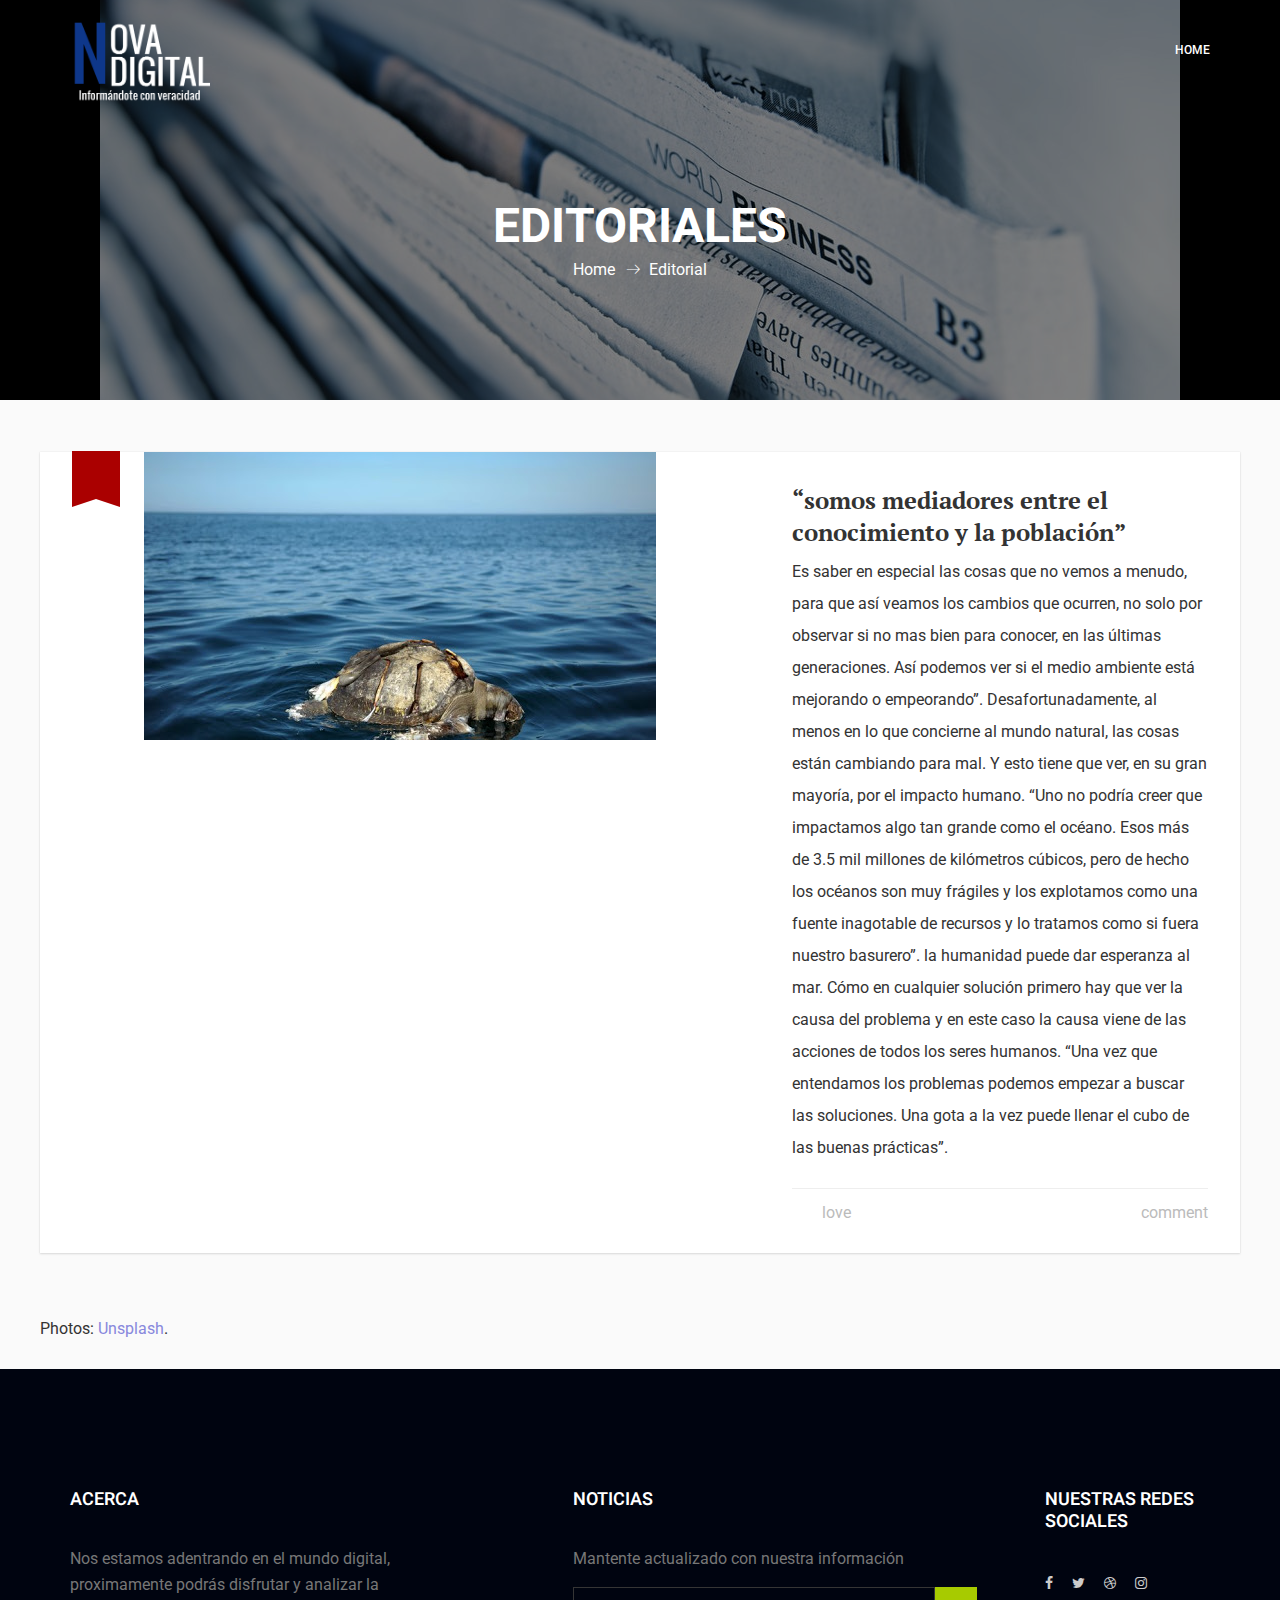
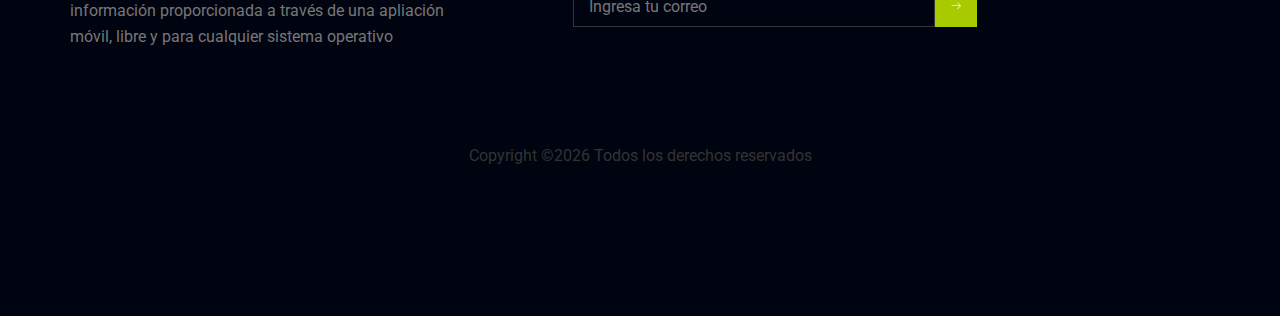
<file: edi.html>
<!doctype html>
<html lang="en">
    <head>
        <!-- Required meta tags -->
        <meta charset="utf-8">
        <meta name="viewport" content="width=device-width, initial-scale=1, shrink-to-fit=no">
        <link rel="icon" href="img/favicon.png" type="image/png">
        <title>Editorial</title>
        <!-- Bootstrap CSS -->
        <link rel="stylesheet" href="css/bootstrap.css">
        <link rel="stylesheet" href="vendors/linericon/style.css">
        <link rel="stylesheet" href="css/font-awesome.min.css">
        <link rel="stylesheet" href="vendors/owl-carousel/owl.carousel.min.css">
        <link rel="stylesheet" href="vendors/lightbox/simpleLightbox.css">
        <link rel="stylesheet" href="vendors/nice-select/css/nice-select.css">
        <link rel="stylesheet" href="vendors/animate-css/animate.css">
        <!-- main css -->
        <link rel="stylesheet" href="css/style.css">
        <link rel="stylesheet" href="css/responsive.css">
    </head>
    <body>
        
        <!--================Header Menu Area =================-->
         <header class="header_area">
            <div class="main_menu" id="mainNav">
              <nav class="navbar navbar-expand-lg navbar-light">
          <div class="container box_1620">
            <!-- Brand and toggle get grouped for better mobile display -->
            <a class="navbar-brand logo_h" href="index.html"><img src="img/nova.png" height="80" width="140" alt=""></a>
            <button class="navbar-toggler" type="button" data-toggle="collapse" data-target="#navbarSupportedContent" aria-controls="navbarSupportedContent" aria-expanded="false" aria-label="Toggle navigation">
              <span class="icon-bar"></span>
              <span class="icon-bar"></span>
              <span class="icon-bar"></span>
            </button>
            <!-- Collect the nav links, forms, and other content for toggling -->
            <div class="collapse navbar-collapse offset" id="navbarSupportedContent">
              <ul class="nav navbar-nav menu_nav ml-auto">
                <li class="nav-item"><a class="nav-link" href="#">Home</a></li>
              </ul>
            </div> 
          </div>
              </nav>
            </div>
        </header>
        <!--================Header Menu Area =================-->
        
        <!--================Home Banner Area =================-->
        <section class="banner_area">
            <div class="banner_inner d-flex align-items-center">
            	<div class="overlay bg-parallax" data-stellar-ratio="0.9" data-stellar-vertical-offset="0" data-background=""></div>
				<div class="container">
					<div class="banner_content text-center">
						<h2>Editoriales</h2>
						<div class="page_link">
							<a href="index.html">Home</a>
							<a href="about-us.html">Editorial</a>
						</div>
					</div>
				</div>
            </div>
        </section>
        <!--================End Home Banner Area =================-->
        
        <!--================Design Area =================-->
        
        <br><br>
        <main role="main">
  <article class="card-60 social">
    <figure>
      <a class="ribbon-buy popular" href="#" title="Popular">
			Hot
		</a>
      <img src="n11.jpg" alt="La Sagrada Familia">
    </figure>
    <!-- end figure-->
    <div class="flex-content">
    
      <h2>“somos  mediadores entre el conocimiento y la población”
		</h2>
      <p>
        Es saber en especial las cosas que no vemos a menudo, para que así veamos los cambios que ocurren, no solo por observar si no mas bien para conocer, en las últimas generaciones. Así podemos ver si el medio ambiente está mejorando o empeorando”. 
 
Desafortunadamente, al menos en lo que concierne al mundo natural, las cosas están cambiando para mal. Y esto tiene que ver, en su gran mayoría, por el impacto humano. “Uno no podría creer que impactamos algo tan grande como el océano. Esos más de 3.5 mil millones de kilómetros cúbicos, pero de hecho los océanos son muy frágiles y los explotamos como una fuente inagotable de recursos y lo tratamos como si fuera nuestro basurero”.
 
la humanidad puede dar esperanza al mar. Cómo en cualquier solución primero hay que ver la causa del problema y en este caso la causa viene de las acciones de todos los seres humanos. “Una vez que entendamos los problemas podemos empezar a buscar las soluciones.  Una gota a la vez puede llenar el cubo de las buenas prácticas”. 
      </p>
      <footer>
        <p>
          <a class="bt-love" title="Love" href="#">
					Love
				</a>
          <a class="bt-comment" title="Comment" href="#">
					Comment
				</a>
        </p>
      </footer>
    </div>
    <!-- end .flex-content-->
  </article>
  
 
  <p>Photos: <a href="https://source.unsplash.com/">Unsplash</a>.</p>
</main>

        
        <!--================Footer Area =================-->
        <footer class="footer_area p_120">
        	<div class="container">
        		<div class="row footer_inner">
        			<div class="col-lg-5 col-sm-6">
        				<aside class="f_widget ab_widget">
        					<div class="f_title">
        						<h3>Acerca</h3>
        					</div>
        					<p>Nos estamos adentrando en el mundo digital, proximamente podrás disfrutar y analizar la información proporcionada a través de una apliación móvil, libre y para cualquier sistema operativo</p>
        				</aside>
        			</div>
        			<div class="col-lg-5 col-sm-6">
        				<aside class="f_widget news_widget">
        					<div class="f_title">
        						<h3>Noticias</h3>
        					</div>
        					<p>Mantente actualizado con nuestra información</p>
        					<div id="mc_embed_signup">
                                <form target="_blank" action="https://spondonit.us12.list-manage.com/subscribe/post?u=1462626880ade1ac87bd9c93a&amp;id=92a4423d01" method="get" class="subscribe_form relative">
                                	<div class="input-group d-flex flex-row">
                                        <input name="EMAIL" placeholder="Ingresa tu correo" onfocus="this.placeholder = ''" onblur="this.placeholder = 'Email Address '" required="" type="email">
                                        <button class="btn sub-btn"><span class="lnr lnr-arrow-right"></span></button>		
                                    </div>				
                                    <div class="mt-10 info"></div>
                                </form>
                            </div>
        				</aside>
        			</div>
        			<div class="col-lg-2">
        				<aside class="f_widget social_widget">
        					<div class="f_title">
        						<h3>Nuestras redes sociales</h3>
        					</div>
        					<ul class="list">
        						<li><a href="#"><i class="fa fa-facebook"></i></a></li>
        						<li><a href="#"><i class="fa fa-twitter"></i></a></li>
        						<li><a href="#"><i class="fa fa-dribbble"></i></a></li>
        						<li><a href="#"><i class="fa fa-instagram"></i></a></li>
        					</ul>
        				</aside>
        			</div>
        		</div>
        		<div class="copy_right_text">
        			<p><!-- Link back to Colorlib can't be removed. Template is licensed under CC BY 3.0. -->
Copyright &copy;<script>document.write(new Date().getFullYear());</script> Todos los derechos reservados 
<!-- Link back to Colorlib can't be removed. Template is licensed under CC BY 3.0. --></p>
        		</div>
        	</div>
        </footer>
        <!--================End Footer Area =================-->
        
        
<style type="text/css">
	/*Baseline/Vertical Rhythm: 8px;*/
/*@import url(https://basehold.it/8);*/

@import url(https://fonts.googleapis.com/css?family=Roboto:400,300,300italic,400italic,700,700italic|PT+Serif:400,400italic,700,700italic);
html {
  box-sizing: border-box;
}

*,
*:before,
*:after {
  box-sizing: inherit;
}

html,
body {
  font-family: "Roboto", helvetica, arial, sans-serif;
  -webkit-text-size-adjust: 100%;
  -ms-text-size-adjust: 100%;
  font-size: 62.5%;
}

body {
  background: #fafafa;
  color: #333;
  /*Sometimes fonts don't display optimally on all devices*/
  -moz-osx-font-smoothing: grayscale;
  -webkit-font-smoothing: antialiased;
  text-rendering: optimizeLegibility;
  /*font-weight:300;*/
}

a,.user {
  text-decoration: none;
  color: #88d;
}

a:hover {
  color: #5b5;
}

a.button {
	display: inline-block;
	text-align: center;
	padding: 14px 24px;
	font-weight: 600;
	cursor: pointer;
	line-height: 1;
  background: #88d;
}
p,
li,
time {
  font-size: 1.6rem;
  line-height: 3.2rem;
  margin: 0 0 2.4rem;
}
[class*="card-"] h1,
[class*="card-"] h2 {
  font: 600 2.4rem/3.2rem "PT Serif", palatino, times, serif;
  margin: 0 0 .8rem;
  padding: 0;
}
figure {
  position: relative;
  margin: 0;
  line-height: 0;
}

img {
  border: 0;
  height: auto;
  max-width: 100%;
}

img:hover {
  filter: alpha(opacity=9000);
  opacity: 0.90;
  filter: alpha(opacity=90);
}

article,
figure,
footer,
header,
main {
  display: block;
}
/*--- Clearings ---*/

header:before,
header:after,
main:before,
main:after {
  content: "";
  display: table;
}

header:after,
main:after {
  clear: both;
}

main {
  position: relative;
  width: 1200px;
  max-width: 96%;
  margin: 0 auto;
}


/*=== Avatars === */

img[class*="avatar-"] {
  display: inline-block;
  vertical-align: top;
  margin-right: 6px;
}

img[class*="avatar-"] {
  border-radius: 50%
}

img.avatar-32 {
  width: 32px;
  height: 32px;
}

/*=== Cards === */

[class*="card-"],
[class*="card-"]>a {
  position: relative;
  list-style: none;
  display: -webkit-flex;
  display: flex;
  -webkit-flex-direction: row;
  flex-direction: row;
  margin-bottom: 6rem;
  width: 100%;
  /*align-items: center;
  /*min-height: 100vh;*/
}


[class*="card-"] figure img {
  margin: 0 auto;
  display: block;
}
/*==  Horizontal Cards / Images inside container: 
object-fit to re-frame images rather than just stretch and resize them  === */

@media (min-width: 800px) and (max-width: 1200px) {
[class*="card-"] figure {
    vertical-align: middle;
    text-align: center;
    min-width: 250px;
    max-height: 100%;
}
[class*="card-"] figure img {
    position: absolute;
    top: 0;
    left: 0;
    width: 100%;
    height: 100%;
    -o-object-fit: cover;
    object-fit: cover;
 }
}
.flex-content {
  display: -webkit-flex;
  display: flex;
  flex-direction: column;
  justify-content: center;
  padding: 2.4rem;
}
.flex-content p,.flex-content li{
position: relative;
font-size: 1.6rem;
line-height: 3.2rem;
}
[class*="card-"] .flex-content p:last-child{margin-bottom: 0;}

[class*="card-"] p.user {
  position: relative;
  line-height: .8rem;
  font-size: 1.4rem;
}
[class*="card-"] p.subinfo {
  margin-bottom: .8rem;
}
/*== Social Card - Header === */
[class*="card-"] header p.user {
  margin: 0;
}

[class*="card-"] .user img[class*="avatar-"] {
  float: left;
}
[class*="card-"] .user span {
  display: block;
  margin-top: 1.3rem;
}

[class*="card-"] .flex-content a.button {
  float:right;
  font-weight:600;
  padding: .8rem;
  border-radius: 3px;
}

/* Featured/Popular/Buy*/

.ribbon-buy {
  position: absolute;
  z-index: 9999;
  top: -1px;
  right: 3.2rem;
  display: block;
  width: 48px;
  height: 48px;
  text-align: center;
  /* text-indent: -4000px; */
  font-size: 1.6rem;
  padding-top: 2.6rem;
  font-weight: 600;
}

.ribbon-buy:after {
  position: absolute;
  bottom: -8px;
  right: 0;
  content: "";
  border-bottom-width: 8px;
  -webkit-transform: scale(1.0001);
  -moz-transform: scale(1.0001);
}

.ribbon-buy:hover {
  height: 50px;
}

@media (min-width: 800px) {
  /*== Cards (Sizes) - Reference: figure img:-70,60,50,40,30... === */
  .card-30 figure,
  .card-70 .flex-content {
    width: 30%;
  }
  .card-40 figure,
  .card-60 .flex-content {
    width: 40%;
  }
  .card-50 figure,
  .card-50 .flex-content {
    width: 50%;
  }
  .card-60 figure,
  .card-40 .flex-content {
    width: 60%;
  }
  .card-70 figure,
  .card-30 .flex-content {
    width: 70%;
  }
  [class*="card-"]:nth-child(odd) figure {
    order: 0
  }
  [class*="card-"]:nth-child(even) figure {
    order: 1;
  }
  [class*="card-"]:nth-child(odd) .ribbon-buy {
    left: 3.2rem;
  }
  .flex-content {
    padding: 3.2rem 3.2rem 2.4rem;
  }
}
[class*="card-"] header {
  padding-bottom:1.6rem;
  margin-bottom: 1.4rem;
}

/*== Card - Mobile === */

@media (max-width: 799px) {
  [class*="card-"],
  [class*="card-"]>a {
    flex-flow: column;
  }
  .card figure,
  .card header {
    width: 100%
  }


  /*== Mobile Card - Header === */
  [class*="card-"] header {
    position: absolute;
    top: 0;
    left: 0;
    width: 100%;
    padding: 2.4rem;
    margin-bottom:0;
  }
  [class*="card-"].social figure {
    margin-top: 8.1rem;
  }
}


/*== Card - Footer === */

[class*="card-"] footer {
  display: -webkit-flex;
  display: flex;
  flex-direction: column;
  flex-grow: 1;
  justify-content: flex-end;
  text-transform: lowercase;
}

[class*="card-"] footer p {
  display: -webkit-flex;
  display: flex;
  justify-content: space-between;
  padding-top: .8rem;
  margin-bottom: 0;
}

[class*="card-"] a[class*="bt-"] {
  padding-left: 3rem;
  background-image: url('http://jlantunez.com/imgs/spritecard.png');
  background-repeat: no-repeat;
}
[class*="card-"] a.bt-love {
  background-position: 0 7px;
}

[class*="card-"] a.bt-love:hover {
  color: #f34;
  background-position: 0 -25px;
}

[class*="card-"] a.bt-share {
  background-position: 0 -56px;
}

[class*="card-"] a.bt-share:hover {
  background-position: 0 -90px;
}

[class*="card-"] a.bt-comment {
  background-position: 0 -123px;
}

[class*="card-"] a.bt-comment:hover {
  background-position: 0 -157px;
}
a.location {
  background: url('http://jlantunez.com/imgs/spritecard.png') no-repeat -4px bottom;
  padding-left: 2rem;
}

@media (max-width: 500px) {
  [class*="card-"] footer a[class*="bt-"] {
    text-indent: -4000px;
    width: 24px;
  }
}

/*== List Product/Specs === */

[class*="card-"] .flex-content ul {
  margin: 0 0 1.2rem;
  padding:0;
}
[class*="card-"] .flex-content li strong {width: 96px; display: inline-block;
}
[class*="card-"] .flex-content ul>li {
  margin: 0;
  padding: .4rem 0;
  list-style: none;
}

/*==== COLORS === */

main [class*="card-"] {
  background: #fff;
  box-shadow: 0 1px 2px rgba(50, 50, 50, 0.15), 0 0 1px rgba(50, 50, 50, 0.15);
}

/*[class*="card-"] figure {
  background: #eee;
}*/
[class*="card-"].social header {
  border-bottom:1px solid #eee;
}
@media (max-width: 799px) {
  [class*="card-"] header {
    background: #fff;
	border-bottom: 1px solid #eee;
 }
}

.user span,[class*="card-"] footer,[class*="card-"] .subinfo {
  color: #bbb;
}
[class*="card-"] a {
  color: inherit;
}
[class*="card-"] .ribbon-buy {
  color: #fff;
}

/*== Card - Footer === */

[class*="card-"] footer p {
  border-top: 1px solid #eee;
}


/* --- Featured / Popular --- */

.ribbon-buy,.ribbon-buy:hover {
  background: #a00;
  color: #fff;
}

.ribbon-buy:after {
  border: 24px solid transparent;
  border-top: none;
  border-bottom-width: 8px;
  border-left-color: #a00;
  border-right-color: #a00;
}
.ribbon-buy {
  background: #a00;
}
.ribbon-buy.popular{
  background-image: url('http://jlantunez.com/imgs/spritecard.png');
background-repeat:no-repeat; 
background-position:center 88%;
text-indent:-4000px;
}

[class*="card-"] a.button.followed,[class*="card-"] a.button:hover {
  background: #6c7;
}


[class*="card-"] ul>li {
  border-bottom: 1px solid #f5f5f5;
}

[class*="card-"] ul>li:last-child {border-bottom: none;}
[class*="card-"] a.button {color:#fff;}
[class*="card-"] footer a,
cite {
  color: #bbb;
}

[class*="card-"] footer a:hover {
  color: #333;
}
</style>
        
        
        <!-- Optional JavaScript -->
        <!-- jQuery first, then Popper.js, then Bootstrap JS -->
        <script src="js/jquery-3.2.1.min.js"></script>
        <script src="js/popper.js"></script>
        <script src="js/bootstrap.min.js"></script>
        <script src="js/stellar.js"></script>
        <script src="vendors/lightbox/simpleLightbox.min.js"></script>
        <script src="vendors/nice-select/js/jquery.nice-select.min.js"></script>
        <script src="vendors/isotope/imagesloaded.pkgd.min.js"></script>
        <script src="vendors/isotope/isotope-min.js"></script>
        <script src="vendors/owl-carousel/owl.carousel.min.js"></script>
        <script src="vendors/popup/jquery.magnific-popup.min.js"></script>
        <script src="js/jquery.ajaxchimp.min.js"></script>
        <script src="js/mail-script.js"></script>
        <script src="vendors/counter-up/jquery.waypoints.min.js"></script>
        <script src="vendors/counter-up/jquery.counterup.js"></script>
        <script src="js/theme.js"></script>
    </body>
</html>
</file>
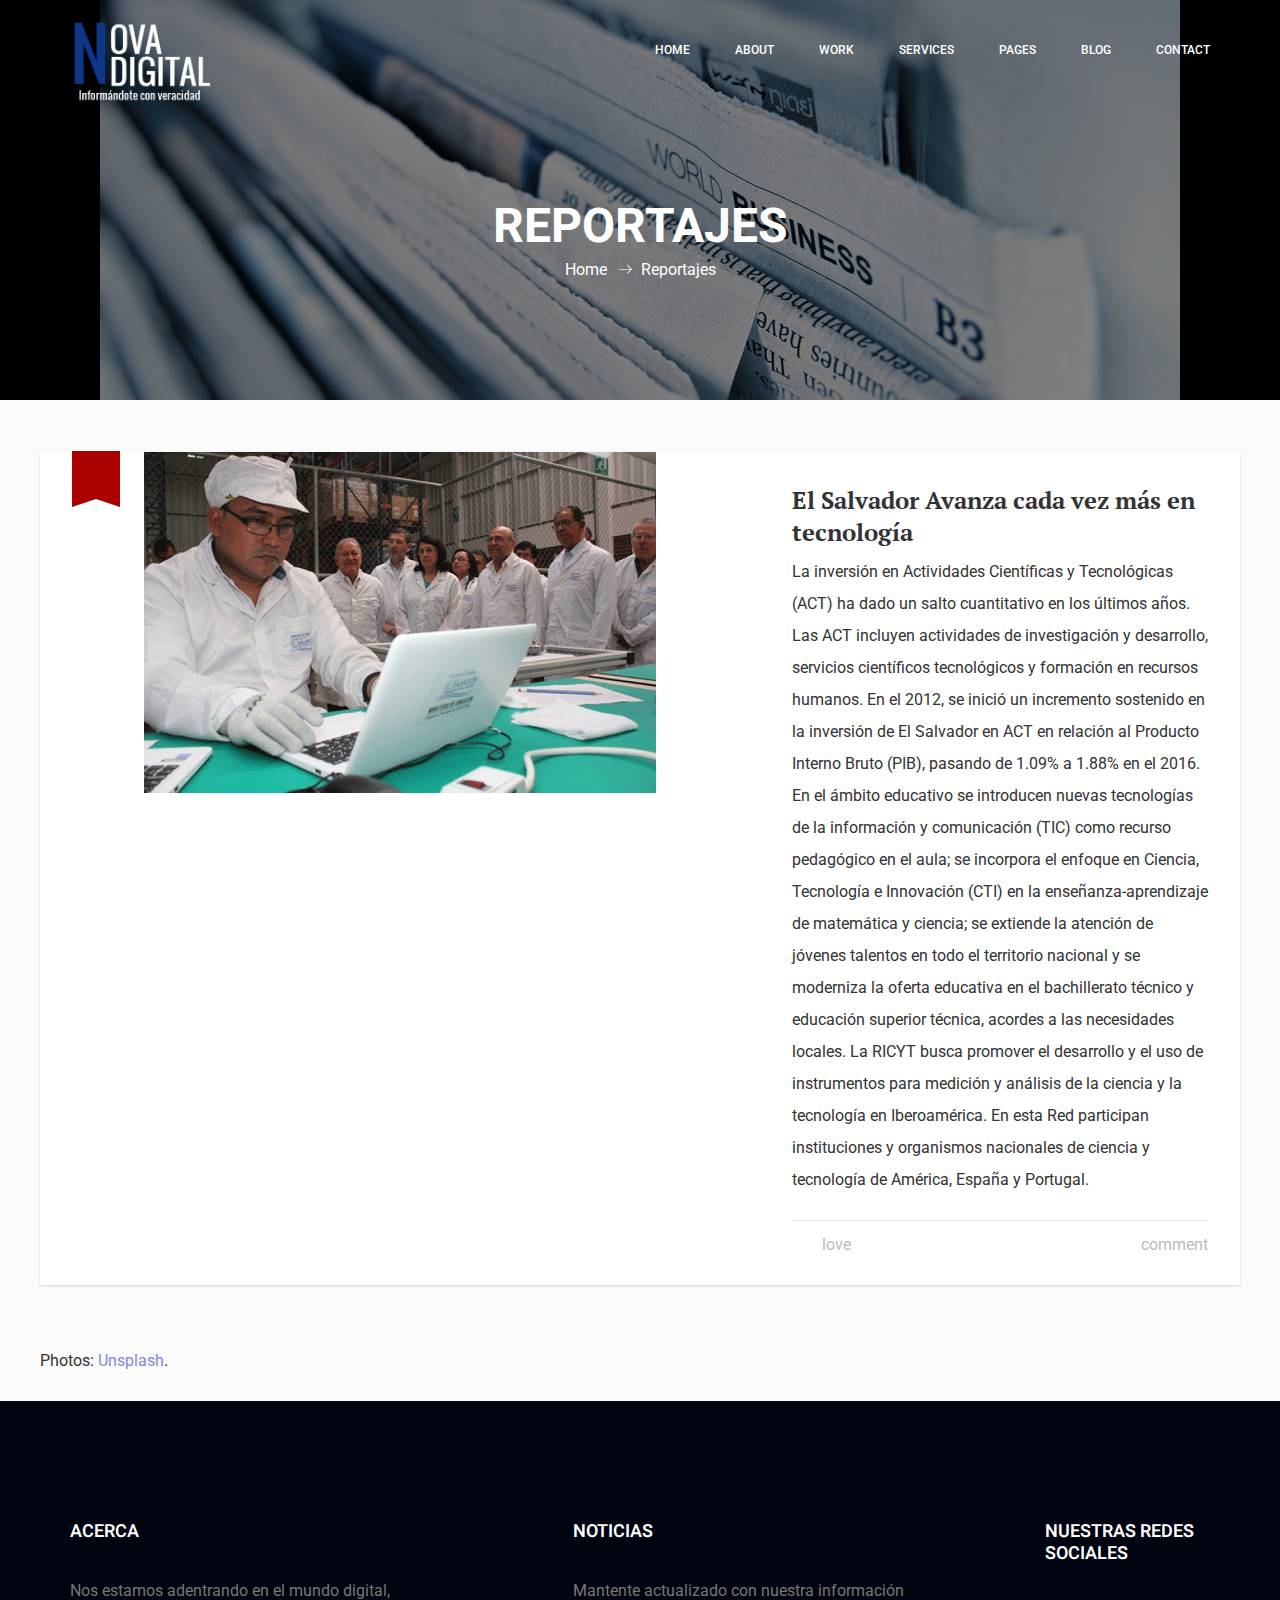
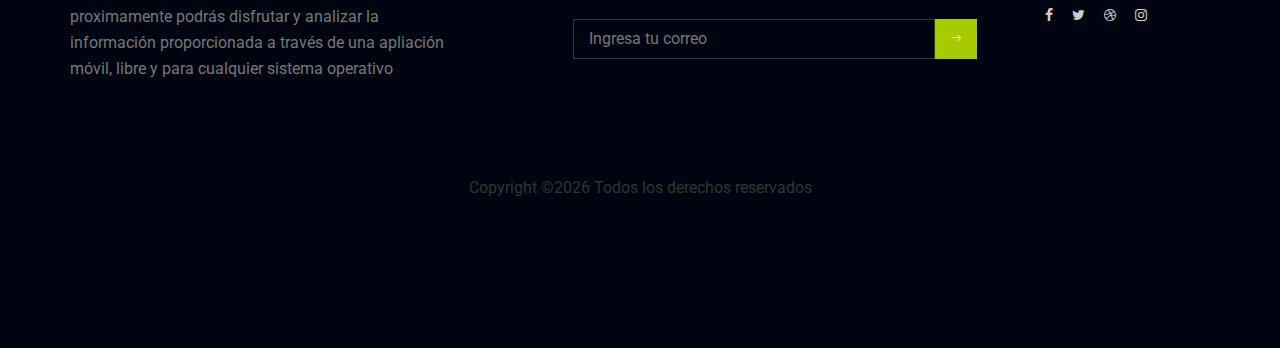
<file: r.html>
<!doctype html>
<html lang="en">
    <head>
        <!-- Required meta tags -->
        <meta charset="utf-8">
        <meta name="viewport" content="width=device-width, initial-scale=1, shrink-to-fit=no">
        <link rel="icon" href="img/favicon.png" type="image/png">
        <title>Reportaje</title>
        <!-- Bootstrap CSS -->
        <link rel="stylesheet" href="css/bootstrap.css">
        <link rel="stylesheet" href="vendors/linericon/style.css">
        <link rel="stylesheet" href="css/font-awesome.min.css">
        <link rel="stylesheet" href="vendors/owl-carousel/owl.carousel.min.css">
        <link rel="stylesheet" href="vendors/lightbox/simpleLightbox.css">
        <link rel="stylesheet" href="vendors/nice-select/css/nice-select.css">
        <link rel="stylesheet" href="vendors/animate-css/animate.css">
        <!-- main css -->
        <link rel="stylesheet" href="css/style.css">
        <link rel="stylesheet" href="css/responsive.css">
    </head>
    <body>
        
        <!--================Header Menu Area =================-->
        <header class="header_area">
            <div class="main_menu" id="mainNav">
            	<nav class="navbar navbar-expand-lg navbar-light">
					<div class="container box_1620">
						<!-- Brand and toggle get grouped for better mobile display -->
						<a class="navbar-brand logo_h" href="index.html"><img src="img/nova.png" height="80" width="140" alt=""></a>
						<button class="navbar-toggler" type="button" data-toggle="collapse" data-target="#navbarSupportedContent" aria-controls="navbarSupportedContent" aria-expanded="false" aria-label="Toggle navigation">
							<span class="icon-bar"></span>
							<span class="icon-bar"></span>
							<span class="icon-bar"></span>
						</button>
						<!-- Collect the nav links, forms, and other content for toggling -->
						<div class="collapse navbar-collapse offset" id="navbarSupportedContent">
							<ul class="nav navbar-nav menu_nav ml-auto">
								<li class="nav-item"><a class="nav-link" href="index.html">Home</a></li> 
								<li class="nav-item"><a class="nav-link" href="about-us.html">About</a></li> 
								<li class="nav-item"><a class="nav-link" href="projects.html">Work</a>
								<li class="nav-item"><a class="nav-link" href="services.html">Services</a>
								<li class="nav-item submenu dropdown">
									<a href="#" class="nav-link dropdown-toggle" data-toggle="dropdown" role="button" aria-haspopup="true" aria-expanded="false">Pages</a>
									<ul class="dropdown-menu">
										<li class="nav-item"><a class="nav-link" href="project-details.html">Project Details</a></li>
										<li class="nav-item"><a class="nav-link" href="elements.html">Elements</a></li>
									</ul>
								</li> 
								<li class="nav-item submenu dropdown">
									<a href="#" class="nav-link dropdown-toggle" data-toggle="dropdown" role="button" aria-haspopup="true" aria-expanded="false">Blog</a>
									<ul class="dropdown-menu">
										<li class="nav-item"><a class="nav-link" href="blog.html">Blog</a></li>
										<li class="nav-item"><a class="nav-link" href="single-blog.html">Blog Details</a></li>
									</ul>
								</li> 
								<li class="nav-item"><a class="nav-link" href="contact.html">Contact</a></li>
							</ul>
						</div> 
					</div>
            	</nav>
            </div>
        </header>
        <!--================Header Menu Area =================-->
        
        <!--================Home Banner Area =================-->
        <section class="banner_area">
            <div class="banner_inner d-flex align-items-center">
            	<div class="overlay bg-parallax" data-stellar-ratio="0.9" data-stellar-vertical-offset="0" data-background=""></div>
				<div class="container">
					<div class="banner_content text-center">
						<h2>Reportajes</h2>
						<div class="page_link">
							<a href="index.html">Home</a>
							<a href="about-us.html">Reportajes</a>
						</div>
					</div>
				</div>
            </div>
        </section>
        <!--================End Home Banner Area =================-->
        
        <!--================Design Area =================-->
        
        <br><br>
        <main role="main">
  <article class="card-60 social">
    <figure>
      <a class="ribbon-buy popular" href="#" title="Popular">
			Hot
		</a>
      <img src="n6.jpg" alt="La Sagrada Familia">
    </figure>
    <!-- end figure-->
    <div class="flex-content">
     
      <h2>El Salvador Avanza cada vez más en tecnología 
		</h2>
      <p>
        La inversión en Actividades Científicas y Tecnológicas (ACT) ha dado un salto cuantitativo en los últimos años. Las ACT incluyen actividades de investigación y desarrollo, servicios científicos tecnológicos y formación en recursos humanos. En el 2012, se inició un incremento sostenido en la inversión de El Salvador en ACT en relación al Producto Interno Bruto (PIB), pasando de 1.09% a 1.88% en el 2016.
En el ámbito educativo se introducen nuevas tecnologías de la información y comunicación (TIC) como recurso pedagógico en el aula; se incorpora el enfoque en Ciencia, Tecnología e Innovación (CTI) en la enseñanza-aprendizaje de matemática y ciencia; se extiende la atención de jóvenes talentos en todo el territorio nacional y se moderniza la oferta educativa en el bachillerato técnico y educación superior técnica, acordes a las necesidades locales.
 
La RICYT busca promover el desarrollo y el uso de instrumentos para medición y análisis de la ciencia y la tecnología en Iberoamérica. En esta Red participan instituciones y organismos nacionales de ciencia y tecnología de América, España y Portugal. 
      </p>
      <footer>
        <p>
          <a class="bt-love" title="Love" href="#">
					Love
				</a>
          <a class="bt-comment" title="Comment" href="#">
					Comment
				</a>
        </p>
      </footer>
    </div>
    <!-- end .flex-content-->
  </article>
  
 
  <p>Photos: <a href="https://source.unsplash.com/">Unsplash</a>.</p>
</main>

        
        <!--================Footer Area =================-->
        <footer class="footer_area p_120">
        	<div class="container">
        		<div class="row footer_inner">
        			<div class="col-lg-5 col-sm-6">
        				<aside class="f_widget ab_widget">
        					<div class="f_title">
        						<h3>Acerca</h3>
        					</div>
        					<p>Nos estamos adentrando en el mundo digital, proximamente podrás disfrutar y analizar la información proporcionada a través de una apliación móvil, libre y para cualquier sistema operativo</p>
        				</aside>
        			</div>
        			<div class="col-lg-5 col-sm-6">
        				<aside class="f_widget news_widget">
        					<div class="f_title">
        						<h3>Noticias</h3>
        					</div>
        					<p>Mantente actualizado con nuestra información</p>
        					<div id="mc_embed_signup">
                                <form target="_blank" action="https://spondonit.us12.list-manage.com/subscribe/post?u=1462626880ade1ac87bd9c93a&amp;id=92a4423d01" method="get" class="subscribe_form relative">
                                	<div class="input-group d-flex flex-row">
                                        <input name="EMAIL" placeholder="Ingresa tu correo" onfocus="this.placeholder = ''" onblur="this.placeholder = 'Email Address '" required="" type="email">
                                        <button class="btn sub-btn"><span class="lnr lnr-arrow-right"></span></button>		
                                    </div>				
                                    <div class="mt-10 info"></div>
                                </form>
                            </div>
        				</aside>
        			</div>
        			<div class="col-lg-2">
        				<aside class="f_widget social_widget">
        					<div class="f_title">
        						<h3>Nuestras redes sociales</h3>
        					</div>
        					<ul class="list">
        						<li><a href="#"><i class="fa fa-facebook"></i></a></li>
        						<li><a href="#"><i class="fa fa-twitter"></i></a></li>
        						<li><a href="#"><i class="fa fa-dribbble"></i></a></li>
        						<li><a href="#"><i class="fa fa-instagram"></i></a></li>
        					</ul>
        				</aside>
        			</div>
        		</div>
        		<div class="copy_right_text">
        			<p><!-- Link back to Colorlib can't be removed. Template is licensed under CC BY 3.0. -->
Copyright &copy;<script>document.write(new Date().getFullYear());</script> Todos los derechos reservados 
<!-- Link back to Colorlib can't be removed. Template is licensed under CC BY 3.0. --></p>
        		</div>
        	</div>
        </footer>
        <!--================End Footer Area =================-->
        
        
<style type="text/css">
	/*Baseline/Vertical Rhythm: 8px;*/
/*@import url(https://basehold.it/8);*/

@import url(https://fonts.googleapis.com/css?family=Roboto:400,300,300italic,400italic,700,700italic|PT+Serif:400,400italic,700,700italic);
html {
  box-sizing: border-box;
}

*,
*:before,
*:after {
  box-sizing: inherit;
}

html,
body {
  font-family: "Roboto", helvetica, arial, sans-serif;
  -webkit-text-size-adjust: 100%;
  -ms-text-size-adjust: 100%;
  font-size: 62.5%;
}

body {
  background: #fafafa;
  color: #333;
  /*Sometimes fonts don't display optimally on all devices*/
  -moz-osx-font-smoothing: grayscale;
  -webkit-font-smoothing: antialiased;
  text-rendering: optimizeLegibility;
  /*font-weight:300;*/
}

a,.user {
  text-decoration: none;
  color: #88d;
}

a:hover {
  color: #5b5;
}

a.button {
	display: inline-block;
	text-align: center;
	padding: 14px 24px;
	font-weight: 600;
	cursor: pointer;
	line-height: 1;
  background: #88d;
}
p,
li,
time {
  font-size: 1.6rem;
  line-height: 3.2rem;
  margin: 0 0 2.4rem;
}
[class*="card-"] h1,
[class*="card-"] h2 {
  font: 600 2.4rem/3.2rem "PT Serif", palatino, times, serif;
  margin: 0 0 .8rem;
  padding: 0;
}
figure {
  position: relative;
  margin: 0;
  line-height: 0;
}

img {
  border: 0;
  height: auto;
  max-width: 100%;
}

img:hover {
  filter: alpha(opacity=9000);
  opacity: 0.90;
  filter: alpha(opacity=90);
}

article,
figure,
footer,
header,
main {
  display: block;
}
/*--- Clearings ---*/

header:before,
header:after,
main:before,
main:after {
  content: "";
  display: table;
}

header:after,
main:after {
  clear: both;
}

main {
  position: relative;
  width: 1200px;
  max-width: 96%;
  margin: 0 auto;
}


/*=== Avatars === */

img[class*="avatar-"] {
  display: inline-block;
  vertical-align: top;
  margin-right: 6px;
}

img[class*="avatar-"] {
  border-radius: 50%
}

img.avatar-32 {
  width: 32px;
  height: 32px;
}

/*=== Cards === */

[class*="card-"],
[class*="card-"]>a {
  position: relative;
  list-style: none;
  display: -webkit-flex;
  display: flex;
  -webkit-flex-direction: row;
  flex-direction: row;
  margin-bottom: 6rem;
  width: 100%;
  /*align-items: center;
  /*min-height: 100vh;*/
}


[class*="card-"] figure img {
  margin: 0 auto;
  display: block;
}
/*==  Horizontal Cards / Images inside container: 
object-fit to re-frame images rather than just stretch and resize them  === */

@media (min-width: 800px) and (max-width: 1200px) {
[class*="card-"] figure {
    vertical-align: middle;
    text-align: center;
    min-width: 250px;
    max-height: 100%;
}
[class*="card-"] figure img {
    position: absolute;
    top: 0;
    left: 0;
    width: 100%;
    height: 100%;
    -o-object-fit: cover;
    object-fit: cover;
 }
}
.flex-content {
  display: -webkit-flex;
  display: flex;
  flex-direction: column;
  justify-content: center;
  padding: 2.4rem;
}
.flex-content p,.flex-content li{
position: relative;
font-size: 1.6rem;
line-height: 3.2rem;
}
[class*="card-"] .flex-content p:last-child{margin-bottom: 0;}

[class*="card-"] p.user {
  position: relative;
  line-height: .8rem;
  font-size: 1.4rem;
}
[class*="card-"] p.subinfo {
  margin-bottom: .8rem;
}
/*== Social Card - Header === */
[class*="card-"] header p.user {
  margin: 0;
}

[class*="card-"] .user img[class*="avatar-"] {
  float: left;
}
[class*="card-"] .user span {
  display: block;
  margin-top: 1.3rem;
}

[class*="card-"] .flex-content a.button {
  float:right;
  font-weight:600;
  padding: .8rem;
  border-radius: 3px;
}

/* Featured/Popular/Buy*/

.ribbon-buy {
  position: absolute;
  z-index: 9999;
  top: -1px;
  right: 3.2rem;
  display: block;
  width: 48px;
  height: 48px;
  text-align: center;
  /* text-indent: -4000px; */
  font-size: 1.6rem;
  padding-top: 2.6rem;
  font-weight: 600;
}

.ribbon-buy:after {
  position: absolute;
  bottom: -8px;
  right: 0;
  content: "";
  border-bottom-width: 8px;
  -webkit-transform: scale(1.0001);
  -moz-transform: scale(1.0001);
}

.ribbon-buy:hover {
  height: 50px;
}

@media (min-width: 800px) {
  /*== Cards (Sizes) - Reference: figure img:-70,60,50,40,30... === */
  .card-30 figure,
  .card-70 .flex-content {
    width: 30%;
  }
  .card-40 figure,
  .card-60 .flex-content {
    width: 40%;
  }
  .card-50 figure,
  .card-50 .flex-content {
    width: 50%;
  }
  .card-60 figure,
  .card-40 .flex-content {
    width: 60%;
  }
  .card-70 figure,
  .card-30 .flex-content {
    width: 70%;
  }
  [class*="card-"]:nth-child(odd) figure {
    order: 0
  }
  [class*="card-"]:nth-child(even) figure {
    order: 1;
  }
  [class*="card-"]:nth-child(odd) .ribbon-buy {
    left: 3.2rem;
  }
  .flex-content {
    padding: 3.2rem 3.2rem 2.4rem;
  }
}
[class*="card-"] header {
  padding-bottom:1.6rem;
  margin-bottom: 1.4rem;
}

/*== Card - Mobile === */

@media (max-width: 799px) {
  [class*="card-"],
  [class*="card-"]>a {
    flex-flow: column;
  }
  .card figure,
  .card header {
    width: 100%
  }


  /*== Mobile Card - Header === */
  [class*="card-"] header {
    position: absolute;
    top: 0;
    left: 0;
    width: 100%;
    padding: 2.4rem;
    margin-bottom:0;
  }
  [class*="card-"].social figure {
    margin-top: 8.1rem;
  }
}


/*== Card - Footer === */

[class*="card-"] footer {
  display: -webkit-flex;
  display: flex;
  flex-direction: column;
  flex-grow: 1;
  justify-content: flex-end;
  text-transform: lowercase;
}

[class*="card-"] footer p {
  display: -webkit-flex;
  display: flex;
  justify-content: space-between;
  padding-top: .8rem;
  margin-bottom: 0;
}

[class*="card-"] a[class*="bt-"] {
  padding-left: 3rem;
  background-image: url('http://jlantunez.com/imgs/spritecard.png');
  background-repeat: no-repeat;
}
[class*="card-"] a.bt-love {
  background-position: 0 7px;
}

[class*="card-"] a.bt-love:hover {
  color: #f34;
  background-position: 0 -25px;
}

[class*="card-"] a.bt-share {
  background-position: 0 -56px;
}

[class*="card-"] a.bt-share:hover {
  background-position: 0 -90px;
}

[class*="card-"] a.bt-comment {
  background-position: 0 -123px;
}

[class*="card-"] a.bt-comment:hover {
  background-position: 0 -157px;
}
a.location {
  background: url('http://jlantunez.com/imgs/spritecard.png') no-repeat -4px bottom;
  padding-left: 2rem;
}

@media (max-width: 500px) {
  [class*="card-"] footer a[class*="bt-"] {
    text-indent: -4000px;
    width: 24px;
  }
}

/*== List Product/Specs === */

[class*="card-"] .flex-content ul {
  margin: 0 0 1.2rem;
  padding:0;
}
[class*="card-"] .flex-content li strong {width: 96px; display: inline-block;
}
[class*="card-"] .flex-content ul>li {
  margin: 0;
  padding: .4rem 0;
  list-style: none;
}

/*==== COLORS === */

main [class*="card-"] {
  background: #fff;
  box-shadow: 0 1px 2px rgba(50, 50, 50, 0.15), 0 0 1px rgba(50, 50, 50, 0.15);
}

/*[class*="card-"] figure {
  background: #eee;
}*/
[class*="card-"].social header {
  border-bottom:1px solid #eee;
}
@media (max-width: 799px) {
  [class*="card-"] header {
    background: #fff;
	border-bottom: 1px solid #eee;
 }
}

.user span,[class*="card-"] footer,[class*="card-"] .subinfo {
  color: #bbb;
}
[class*="card-"] a {
  color: inherit;
}
[class*="card-"] .ribbon-buy {
  color: #fff;
}

/*== Card - Footer === */

[class*="card-"] footer p {
  border-top: 1px solid #eee;
}


/* --- Featured / Popular --- */

.ribbon-buy,.ribbon-buy:hover {
  background: #a00;
  color: #fff;
}

.ribbon-buy:after {
  border: 24px solid transparent;
  border-top: none;
  border-bottom-width: 8px;
  border-left-color: #a00;
  border-right-color: #a00;
}
.ribbon-buy {
  background: #a00;
}
.ribbon-buy.popular{
  background-image: url('http://jlantunez.com/imgs/spritecard.png');
background-repeat:no-repeat; 
background-position:center 88%;
text-indent:-4000px;
}

[class*="card-"] a.button.followed,[class*="card-"] a.button:hover {
  background: #6c7;
}


[class*="card-"] ul>li {
  border-bottom: 1px solid #f5f5f5;
}

[class*="card-"] ul>li:last-child {border-bottom: none;}
[class*="card-"] a.button {color:#fff;}
[class*="card-"] footer a,
cite {
  color: #bbb;
}

[class*="card-"] footer a:hover {
  color: #333;
}
</style>
        
        
        <!-- Optional JavaScript -->
        <!-- jQuery first, then Popper.js, then Bootstrap JS -->
        <script src="js/jquery-3.2.1.min.js"></script>
        <script src="js/popper.js"></script>
        <script src="js/bootstrap.min.js"></script>
        <script src="js/stellar.js"></script>
        <script src="vendors/lightbox/simpleLightbox.min.js"></script>
        <script src="vendors/nice-select/js/jquery.nice-select.min.js"></script>
        <script src="vendors/isotope/imagesloaded.pkgd.min.js"></script>
        <script src="vendors/isotope/isotope-min.js"></script>
        <script src="vendors/owl-carousel/owl.carousel.min.js"></script>
        <script src="vendors/popup/jquery.magnific-popup.min.js"></script>
        <script src="js/jquery.ajaxchimp.min.js"></script>
        <script src="js/mail-script.js"></script>
        <script src="vendors/counter-up/jquery.waypoints.min.js"></script>
        <script src="vendors/counter-up/jquery.counterup.js"></script>
        <script src="js/theme.js"></script>
    </body>
</html>
</file>
<file: vendors/linericon/style.css>
@font-face {
	font-family: 'Linearicons-Free';
	src:url('fonts/Linearicons-Free.eot?w118d');
	src:url('fonts/Linearicons-Free.eot?#iefixw118d') format('embedded-opentype'),
		url('fonts/Linearicons-Free.woff2?w118d') format('woff2'),
		url('fonts/Linearicons-Free.woff?w118d') format('woff'),
		url('fonts/Linearicons-Free.ttf?w118d') format('truetype'),
		url('fonts/Linearicons-Free.svg?w118d#Linearicons-Free') format('svg');
	font-weight: normal;
	font-style: normal;
}

.lnr {
	font-family: 'Linearicons-Free';
	speak: none;
	font-style: normal;
	font-weight: normal;
	font-variant: normal;
	text-transform: none;
	line-height: 1;

	/* Better Font Rendering =========== */
	-webkit-font-smoothing: antialiased;
	-moz-osx-font-smoothing: grayscale;
}

.lnr-home:before {
	content: "\e800";
}
.lnr-apartment:before {
	content: "\e801";
}
.lnr-pencil:before {
	content: "\e802";
}
.lnr-magic-wand:before {
	content: "\e803";
}
.lnr-drop:before {
	content: "\e804";
}
.lnr-lighter:before {
	content: "\e805";
}
.lnr-poop:before {
	content: "\e806";
}
.lnr-sun:before {
	content: "\e807";
}
.lnr-moon:before {
	content: "\e808";
}
.lnr-cloud:before {
	content: "\e809";
}
.lnr-cloud-upload:before {
	content: "\e80a";
}
.lnr-cloud-download:before {
	content: "\e80b";
}
.lnr-cloud-sync:before {
	content: "\e80c";
}
.lnr-cloud-check:before {
	content: "\e80d";
}
.lnr-database:before {
	content: "\e80e";
}
.lnr-lock:before {
	content: "\e80f";
}
.lnr-cog:before {
	content: "\e810";
}
.lnr-trash:before {
	content: "\e811";
}
.lnr-dice:before {
	content: "\e812";
}
.lnr-heart:before {
	content: "\e813";
}
.lnr-star:before {
	content: "\e814";
}
.lnr-star-half:before {
	content: "\e815";
}
.lnr-star-empty:before {
	content: "\e816";
}
.lnr-flag:before {
	content: "\e817";
}
.lnr-envelope:before {
	content: "\e818";
}
.lnr-paperclip:before {
	content: "\e819";
}
.lnr-inbox:before {
	content: "\e81a";
}
.lnr-eye:before {
	content: "\e81b";
}
.lnr-printer:before {
	content: "\e81c";
}
.lnr-file-empty:before {
	content: "\e81d";
}
.lnr-file-add:before {
	content: "\e81e";
}
.lnr-enter:before {
	content: "\e81f";
}
.lnr-exit:before {
	content: "\e820";
}
.lnr-graduation-hat:before {
	content: "\e821";
}
.lnr-license:before {
	content: "\e822";
}
.lnr-music-note:before {
	content: "\e823";
}
.lnr-film-play:before {
	content: "\e824";
}
.lnr-camera-video:before {
	content: "\e825";
}
.lnr-camera:before {
	content: "\e826";
}
.lnr-picture:before {
	content: "\e827";
}
.lnr-book:before {
	content: "\e828";
}
.lnr-bookmark:before {
	content: "\e829";
}
.lnr-user:before {
	content: "\e82a";
}
.lnr-users:before {
	content: "\e82b";
}
.lnr-shirt:before {
	content: "\e82c";
}
.lnr-store:before {
	content: "\e82d";
}
.lnr-cart:before {
	content: "\e82e";
}
.lnr-tag:before {
	content: "\e82f";
}
.lnr-phone-handset:before {
	content: "\e830";
}
.lnr-phone:before {
	content: "\e831";
}
.lnr-pushpin:before {
	content: "\e832";
}
.lnr-map-marker:before {
	content: "\e833";
}
.lnr-map:before {
	content: "\e834";
}
.lnr-location:before {
	content: "\e835";
}
.lnr-calendar-full:before {
	content: "\e836";
}
.lnr-keyboard:before {
	content: "\e837";
}
.lnr-spell-check:before {
	content: "\e838";
}
.lnr-screen:before {
	content: "\e839";
}
.lnr-smartphone:before {
	content: "\e83a";
}
.lnr-tablet:before {
	content: "\e83b";
}
.lnr-laptop:before {
	content: "\e83c";
}
.lnr-laptop-phone:before {
	content: "\e83d";
}
.lnr-power-switch:before {
	content: "\e83e";
}
.lnr-bubble:before {
	content: "\e83f";
}
.lnr-heart-pulse:before {
	content: "\e840";
}
.lnr-construction:before {
	content: "\e841";
}
.lnr-pie-chart:before {
	content: "\e842";
}
.lnr-chart-bars:before {
	content: "\e843";
}
.lnr-gift:before {
	content: "\e844";
}
.lnr-diamond:before {
	content: "\e845";
}
.lnr-linearicons:before {
	content: "\e846";
}
.lnr-dinner:before {
	content: "\e847";
}
.lnr-coffee-cup:before {
	content: "\e848";
}
.lnr-leaf:before {
	content: "\e849";
}
.lnr-paw:before {
	content: "\e84a";
}
.lnr-rocket:before {
	content: "\e84b";
}
.lnr-briefcase:before {
	content: "\e84c";
}
.lnr-bus:before {
	content: "\e84d";
}
.lnr-car:before {
	content: "\e84e";
}
.lnr-train:before {
	content: "\e84f";
}
.lnr-bicycle:before {
	content: "\e850";
}
.lnr-wheelchair:before {
	content: "\e851";
}
.lnr-select:before {
	content: "\e852";
}
.lnr-earth:before {
	content: "\e853";
}
.lnr-smile:before {
	content: "\e854";
}
.lnr-sad:before {
	content: "\e855";
}
.lnr-neutral:before {
	content: "\e856";
}
.lnr-mustache:before {
	content: "\e857";
}
.lnr-alarm:before {
	content: "\e858";
}
.lnr-bullhorn:before {
	content: "\e859";
}
.lnr-volume-high:before {
	content: "\e85a";
}
.lnr-volume-medium:before {
	content: "\e85b";
}
.lnr-volume-low:before {
	content: "\e85c";
}
.lnr-volume:before {
	content: "\e85d";
}
.lnr-mic:before {
	content: "\e85e";
}
.lnr-hourglass:before {
	content: "\e85f";
}
.lnr-undo:before {
	content: "\e860";
}
.lnr-redo:before {
	content: "\e861";
}
.lnr-sync:before {
	content: "\e862";
}
.lnr-history:before {
	content: "\e863";
}
.lnr-clock:before {
	content: "\e864";
}
.lnr-download:before {
	content: "\e865";
}
.lnr-upload:before {
	content: "\e866";
}
.lnr-enter-down:before {
	content: "\e867";
}
.lnr-exit-up:before {
	content: "\e868";
}
.lnr-bug:before {
	content: "\e869";
}
.lnr-code:before {
	content: "\e86a";
}
.lnr-link:before {
	content: "\e86b";
}
.lnr-unlink:before {
	content: "\e86c";
}
.lnr-thumbs-up:before {
	content: "\e86d";
}
.lnr-thumbs-down:before {
	content: "\e86e";
}
.lnr-magnifier:before {
	content: "\e86f";
}
.lnr-cross:before {
	content: "\e870";
}
.lnr-menu:before {
	content: "\e871";
}
.lnr-list:before {
	content: "\e872";
}
.lnr-chevron-up:before {
	content: "\e873";
}
.lnr-chevron-down:before {
	content: "\e874";
}
.lnr-chevron-left:before {
	content: "\e875";
}
.lnr-chevron-right:before {
	content: "\e876";
}
.lnr-arrow-up:before {
	content: "\e877";
}
.lnr-arrow-down:before {
	content: "\e878";
}
.lnr-arrow-left:before {
	content: "\e879";
}
.lnr-arrow-right:before {
	content: "\e87a";
}
.lnr-move:before {
	content: "\e87b";
}
.lnr-warning:before {
	content: "\e87c";
}
.lnr-question-circle:before {
	content: "\e87d";
}
.lnr-menu-circle:before {
	content: "\e87e";
}
.lnr-checkmark-circle:before {
	content: "\e87f";
}
.lnr-cross-circle:before {
	content: "\e880";
}
.lnr-plus-circle:before {
	content: "\e881";
}
.lnr-circle-minus:before {
	content: "\e882";
}
.lnr-arrow-up-circle:before {
	content: "\e883";
}
.lnr-arrow-down-circle:before {
	content: "\e884";
}
.lnr-arrow-left-circle:before {
	content: "\e885";
}
.lnr-arrow-right-circle:before {
	content: "\e886";
}
.lnr-chevron-up-circle:before {
	content: "\e887";
}
.lnr-chevron-down-circle:before {
	content: "\e888";
}
.lnr-chevron-left-circle:before {
	content: "\e889";
}
.lnr-chevron-right-circle:before {
	content: "\e88a";
}
.lnr-crop:before {
	content: "\e88b";
}
.lnr-frame-expand:before {
	content: "\e88c";
}
.lnr-frame-contract:before {
	content: "\e88d";
}
.lnr-layers:before {
	content: "\e88e";
}
.lnr-funnel:before {
	content: "\e88f";
}
.lnr-text-format:before {
	content: "\e890";
}
.lnr-text-format-remove:before {
	content: "\e891";
}
.lnr-text-size:before {
	content: "\e892";
}
.lnr-bold:before {
	content: "\e893";
}
.lnr-italic:before {
	content: "\e894";
}
.lnr-underline:before {
	content: "\e895";
}
.lnr-strikethrough:before {
	content: "\e896";
}
.lnr-highlight:before {
	content: "\e897";
}
.lnr-text-align-left:before {
	content: "\e898";
}
.lnr-text-align-center:before {
	content: "\e899";
}
.lnr-text-align-right:before {
	content: "\e89a";
}
.lnr-text-align-justify:before {
	content: "\e89b";
}
.lnr-line-spacing:before {
	content: "\e89c";
}
.lnr-indent-increase:before {
	content: "\e89d";
}
.lnr-indent-decrease:before {
	content: "\e89e";
}
.lnr-pilcrow:before {
	content: "\e89f";
}
.lnr-direction-ltr:before {
	content: "\e8a0";
}
.lnr-direction-rtl:before {
	content: "\e8a1";
}
.lnr-page-break:before {
	content: "\e8a2";
}
.lnr-sort-alpha-asc:before {
	content: "\e8a3";
}
.lnr-sort-amount-asc:before {
	content: "\e8a4";
}
.lnr-hand:before {
	content: "\e8a5";
}
.lnr-pointer-up:before {
	content: "\e8a6";
}
.lnr-pointer-right:before {
	content: "\e8a7";
}
.lnr-pointer-down:before {
	content: "\e8a8";
}
.lnr-pointer-left:before {
	content: "\e8a9";
}
</file>
<file: vendors/nice-select/css/nice-select.css>
.nice-select {
  -webkit-tap-highlight-color: transparent;
  background-color: #fff;
  border-radius: 5px;
  border: solid 1px #e8e8e8;
  box-sizing: border-box;
  clear: both;
  cursor: pointer;
  display: block;
  float: left;
  font-family: inherit;
  font-size: 14px;
  font-weight: normal;
  height: 42px;
  line-height: 40px;
  outline: none;
  padding-left: 18px;
  padding-right: 30px;
  position: relative;
  text-align: left !important;
  -webkit-transition: all 0.2s ease-in-out;
  transition: all 0.2s ease-in-out;
  -webkit-user-select: none;
     -moz-user-select: none;
      -ms-user-select: none;
          user-select: none;
  white-space: nowrap;
  width: auto; }
  .nice-select:hover {
    border-color: #dbdbdb; }
  .nice-select:active, .nice-select.open, .nice-select:focus {
    border-color: #999; }
  .nice-select:after {
    border-bottom: 2px solid #999;
    border-right: 2px solid #999;
    content: '';
    display: block;
    height: 5px;
    margin-top: -4px;
    pointer-events: none;
    position: absolute;
    right: 12px;
    top: 50%;
    -webkit-transform-origin: 66% 66%;
        -ms-transform-origin: 66% 66%;
            transform-origin: 66% 66%;
    -webkit-transform: rotate(45deg);
        -ms-transform: rotate(45deg);
            transform: rotate(45deg);
    -webkit-transition: all 0.15s ease-in-out;
    transition: all 0.15s ease-in-out;
    width: 5px; }
  .nice-select.open:after {
    -webkit-transform: rotate(-135deg);
        -ms-transform: rotate(-135deg);
            transform: rotate(-135deg); }
  .nice-select.open .list {
    opacity: 1;
    pointer-events: auto;
    -webkit-transform: scale(1) translateY(0);
        -ms-transform: scale(1) translateY(0);
            transform: scale(1) translateY(0); }
  .nice-select.disabled {
    border-color: #ededed;
    color: #999;
    pointer-events: none; }
    .nice-select.disabled:after {
      border-color: #cccccc; }
  .nice-select.wide {
    width: 100%; }
    .nice-select.wide .list {
      left: 0 !important;
      right: 0 !important; }
  .nice-select.right {
    float: right; }
    .nice-select.right .list {
      left: auto;
      right: 0; }
  .nice-select.small {
    font-size: 12px;
    height: 36px;
    line-height: 34px; }
    .nice-select.small:after {
      height: 4px;
      width: 4px; }
    .nice-select.small .option {
      line-height: 34px;
      min-height: 34px; }
  .nice-select .list {
    background-color: #fff;
    border-radius: 5px;
    box-shadow: 0 0 0 1px rgba(68, 68, 68, 0.11);
    box-sizing: border-box;
    margin-top: 4px;
    opacity: 0;
    overflow: hidden;
    padding: 0;
    pointer-events: none;
    position: absolute;
    top: 100%;
    left: 0;
    -webkit-transform-origin: 50% 0;
        -ms-transform-origin: 50% 0;
            transform-origin: 50% 0;
    -webkit-transform: scale(0.75) translateY(-21px);
        -ms-transform: scale(0.75) translateY(-21px);
            transform: scale(0.75) translateY(-21px);
    -webkit-transition: all 0.2s cubic-bezier(0.5, 0, 0, 1.25), opacity 0.15s ease-out;
    transition: all 0.2s cubic-bezier(0.5, 0, 0, 1.25), opacity 0.15s ease-out;
    z-index: 9; }
    .nice-select .list:hover .option:not(:hover) {
      background-color: transparent !important; }
  .nice-select .option {
    cursor: pointer;
    font-weight: 400;
    line-height: 40px;
    list-style: none;
    min-height: 40px;
    outline: none;
    padding-left: 18px;
    padding-right: 29px;
    text-align: left;
    -webkit-transition: all 0.2s;
    transition: all 0.2s; }
    .nice-select .option:hover, .nice-select .option.focus, .nice-select .option.selected.focus {
      background-color: #f6f6f6; }
    .nice-select .option.selected {
      font-weight: bold; }
    .nice-select .option.disabled {
      background-color: transparent;
      color: #999;
      cursor: default; }

.no-csspointerevents .nice-select .list {
  display: none; }

.no-csspointerevents .nice-select.open .list {
  display: block; }
</file>
<file: css/style.css>
/*----------------------------------------------------
@File: Default Styles
@Author: Rocky Ahmed
@URL: http://wethemez.com
Author E-mail: rockybd1995@gmail.com

This file contains the styling for the actual theme, this
is the file you need to edit to change the look of the
theme.
---------------------------------------------------- */
/*=====================================================================
@Template Name: HostHub Construction 
@Author: Rocky Ahmed
@Developed By: Rocky Ahmed
@Developer URL: http://rocky.wethemez.com
Author E-mail: rockybd1995@gmail.com

@Default Styles

Table of Content:
01/ Variables
02/ predefin
03/ header
04/ button
05/ banner
06/ breadcrumb
07/ about
08/ team
09/ project 
10/ price 
11/ team 
12/ blog 
13/ video  
14/ features  
15/ career  
16/ contact 
17/ footer

=====================================================================*/
/*----------------------------------------------------*/
/*font Variables*/
/*Color Variables*/
/*=================== fonts ====================*/
@import url("https://fonts.googleapis.com/css?family=Heebo:300,400,500,700,900|Roboto:300,400,500,700");
/*---------------------------------------------------- */
/*----------------------------------------------------*/
html{
    scroll-behavior: smooth;

}
.list {
  list-style: none;
  margin: 0px;
  padding: 0px; }

a {
  text-decoration: none;
  transition: all 0.3s ease-in-out; }
  a:hover, a:focus {
    text-decoration: none;
    outline: none; }

.row.m0 {
  margin: 0px; }

body {
  line-height: 26px;
  font-size: 16px;
  font-family: "Roboto", sans-serif;
  font-weight: normal;
  color: #777777; }

h1, h2, h3, h4, h5, h6 {
  font-family: "Heebo", sans-serif;
  font-weight: 700; }

button:focus {
  outline: none;
  box-shadow: none; }

.p_120 {
  padding-top: 120px;
  padding-bottom: 120px; }

.pad_top {
  padding-top: 120px; }

.mt-25 {
  margin-top: 25px; }

.p0 {
  padding-left: 0px;
  padding-right: 0px; }

@media (min-width: 1200px) {
  .container {
    max-width: 1170px; } }

@media (min-width: 1620px) {
  .box_1620 {
    max-width: 1650px;
    margin: auto; } }
/* Main Title Area css
============================================================================================ */
.main_title {
  text-align: center;
  margin-bottom: 75px; }
  .main_title h2 {
    font-family: "Heebo", sans-serif;
    font-size: 36px;
    color: #222222;
    font-weight: 700;
    margin-bottom: 15px;
    text-transform: uppercase; }
  .main_title p {
    font-size: 16px;
    font-family: "Roboto", sans-serif;
    line-height: 26px;
    color: #777777;
    margin-bottom: 0px;
    max-width: 690px;
    font-weight: normal;
    margin: auto; }
  .main_title.white h2 {
    color: #fff; }
  .main_title.white p {
    color: #fff;
    opacity: .6; }

/* End Main Title Area css
============================================================================================ */
/*---------------------------------------------------- */
/*----------------------------------------------------*/
.header_area {
  position: absolute;
  width: 100%;
  top: 0;
  left: 0;
  z-index: 99;
  transition: background 0.4s, all 0.3s linear; }
  .header_area .navbar {
    background: transparent;
    padding: 0px;
    border: 0px;
    border-radius: 0px; }
    .header_area .navbar .nav .nav-item {
      margin-right: 45px; }
      .header_area .navbar .nav .nav-item .nav-link {
        font: 500 12px/100px "Roboto", sans-serif;
        text-transform: uppercase;
        color: #fff;
        padding: 0px;
        display: inline-block; }
        .header_area .navbar .nav .nav-item .nav-link:after {
          display: none; }
      .header_area .navbar .nav .nav-item.submenu {
        position: relative; }
        .header_area .navbar .nav .nav-item.submenu ul {
          border: none;
          padding: 0px;
          border-radius: 0px;
          box-shadow: none;
          margin: 0px;
          background: #fff; }
          @media (min-width: 992px) {
            .header_area .navbar .nav .nav-item.submenu ul {
              position: absolute;
              top: 120%;
              left: 0px;
              min-width: 200px;
              text-align: left;
              opacity: 0;
              transition: all 300ms ease-in;
              visibility: hidden;
              display: block;
              border: none;
              padding: 0px;
              border-radius: 0px;
              box-shadow: 0px 10px 30px 0px rgba(0, 0, 0, 0.4); } }
          .header_area .navbar .nav .nav-item.submenu ul:before {
            content: "";
            width: 0;
            height: 0;
            border-style: solid;
            border-width: 10px 10px 0 10px;
            border-color: #eeeeee transparent transparent transparent;
            position: absolute;
            right: 24px;
            top: 45px;
            z-index: 3;
            opacity: 0;
            transition: all 400ms linear; }
          .header_area .navbar .nav .nav-item.submenu ul .nav-item {
            display: block;
            float: none;
            margin-right: 0px;
            border-bottom: 1px solid #ededed;
            margin-left: 0px;
            transition: all 0.4s linear; }
            .header_area .navbar .nav .nav-item.submenu ul .nav-item .nav-link {
              line-height: 45px;
              color: #222222;
              padding: 0px 30px;
              transition: all 150ms linear;
              display: block;
              margin-right: 0px; }
            .header_area .navbar .nav .nav-item.submenu ul .nav-item:last-child {
              border-bottom: none; }
            .header_area .navbar .nav .nav-item.submenu ul .nav-item:hover .nav-link {
              background: #1B194D;
              color: #fff; }
        @media (min-width: 992px) {
          .header_area .navbar .nav .nav-item.submenu:hover ul {
            visibility: visible;
            opacity: 1;
            top: 100%; } }
        .header_area .navbar .nav .nav-item.submenu:hover ul .nav-item {
          margin-top: 0px; }
      .header_area .navbar .nav .nav-item:last-child {
        margin-right: 0px; }
    .header_area .navbar .search {
      font-size: 12px;
      line-height: 60px;
      display: inline-block;
      color: #222222;
      margin-left: 80px; }
      .header_area .navbar .search i {
        font-weight: 600; }
  .header_area.navbar_fixed .main_menu {
    position: fixed;
    width: 100%;
    top: -70px;
    left: 0;
    right: 0;
    background: #000410;
    transform: translateY(70px);
    transition: transform 500ms ease, background 500ms ease;
    -webkit-transition: transform 500ms ease, background 500ms ease;
    box-shadow: 0px 3px 16px 0px rgba(0, 0, 0, 0.1); }
    .header_area.navbar_fixed .main_menu .navbar .nav .nav-item .nav-link {
      line-height: 70px; }

.top_menu {
  background: #ec9d5f; }
  .top_menu .float-left a {
    line-height: 40px;
    display: inline-block;
    color: #fff;
    font-family: "Roboto", sans-serif;
    text-transform: uppercase;
    font-size: 12px;
    margin-right: 50px;
    transition: all 300ms linear 0s; }
    .top_menu .float-left a:last-child {
      margin-right: 0px; }
    .top_menu .float-left a:hover {
      color: #151270; }
  .top_menu .float-right .pur_btn {
    background: #151270;
    color: #fff;
    font-family: "Roboto", sans-serif;
    line-height: 40px;
    display: block;
    padding: 0px 40px;
    font-weight: 500;
    font-size: 12px; }

/*---------------------------------------------------- */
/*----------------------------------------------------*/
/* Home Banner Area css
============================================================================================ */
.home_banner_area {
  z-index: 1;
  background: linear-gradient(to bottom, rgba(0,0,0,.5), rgba(0,0,0,.5)), url(../img/banner/home-bann.jpg) no-repeat scroll center center;
  background-size: cover; }
.home_banner_area2 {
  z-index: 1;
  background: linear-gradient(to bottom, rgba(0,0,0,.5), rgba(0,0,0,.5)), url(../img/banner/banner.jpg) no-repeat scroll center center;
  background-size: cover; }
  .home_banner_area .banner_inner {
    overflow: hidden;
    width: 100%;
    padding: 300px 0px 300px 0px; }
    .home_banner_area .banner_inner .banner_content {
      color: #fff; }
      .home_banner_area .banner_inner .banner_content .col-lg-9 {
        vertical-align: middle;
        align-self: center; }
      .home_banner_area .banner_inner .banner_content h2 {
        font-size: 48px;
        font-weight: bold;
        font-family: "Heebo", sans-serif;
        line-height: 60px;
        text-transform: uppercase;
        margin-bottom: 15px; }
      .home_banner_area .banner_inner .banner_content p {
        color: #fff;
        font-family: "Roboto", sans-serif;
        font-weight: normal;
        max-width: 565px;
        margin-bottom: 40px;
        line-height: 26px;
        font-size: 16px; }
      .home_banner_area .banner_inner .banner_content .banner_map_img {
        text-align: right; }

.blog_banner {
  min-height: 780px;
  position: relative;
  z-index: 1;
  overflow: hidden;
  margin-bottom: 0px; }
  .blog_banner .banner_inner {
    background: #04091e;
    position: relative;
    overflow: hidden;
    width: 100%;
    min-height: 780px;
    z-index: 1; }
    .blog_banner .banner_inner .overlay {
      background: url(../img/banner/banner-2.jpg) no-repeat scroll center center;
      opacity: .5;
      height: 125%;
      position: absolute;
      left: 0px;
      top: 0px;
      width: 100%;
      z-index: -1; }
    .blog_banner .banner_inner .blog_b_text {
      max-width: 700px;
      margin: auto;
      color: #fff;
      margin-top: 40px; }
      .blog_banner .banner_inner .blog_b_text h2 {
        font-size: 60px;
        font-weight: 500;
        font-family: "Roboto", sans-serif;
        line-height: 66px;
        margin-bottom: 15px; }
      .blog_banner .banner_inner .blog_b_text p {
        font-size: 16px;
        margin-bottom: 35px; }
      .blog_banner .banner_inner .blog_b_text .white_bg_btn {
        line-height: 42px;
        padding: 0px 45px; }

.banner_box {
  max-width: 1620px;
  margin: auto; }

.banner_area {
  position: relative;
  z-index: 1;
  min-height: 400px;
  background: #000; }
  .banner_area .banner_inner {
    position: relative;
    overflow: hidden;
    width: 100%;
    min-height: 400px;
    z-index: 1; }
    .banner_area .banner_inner .overlay {
      background: url(../img/banner/ban1.jpg) no-repeat scroll center center;
      position: absolute;
      left: 0;
      right: 0;
      top: 0;
      height: 125%;
      bottom: 0;
      z-index: -1;
      opacity: .5; }
    .banner_area .banner_inner .banner_content {
      margin-top: 85px; }
      .banner_area .banner_inner .banner_content h2 {
        color: #fff;
        font-size: 48px;
        font-family: "Heebo", sans-serif;
        margin-bottom: 0px;
        text-transform: uppercase;
        font-weight: 700; }
      .banner_area .banner_inner .banner_content .page_link a {
        font-size: 16px;
        color: #fff;
        font-family: "Roboto", sans-serif;
        margin-right: 32px;
        font-weight: normal;
        position: relative; }
        .banner_area .banner_inner .banner_content .page_link a:before {
          content: "\e87a";
          font-family: 'Linearicons-Free';
          font-size: 14px;
          position: absolute;
          right: -25px;
          top: 50%;
          transform: translateY(-50%); }
        .banner_area .banner_inner .banner_content .page_link a:last-child {
          margin-right: 0px; }
          .banner_area .banner_inner .banner_content .page_link a:last-child:before {
            display: none; }

/* End Home Banner Area css
============================================================================================ */
/*---------------------------------------------------- */
/*----------------------------------------------------*/
/* Our Blog Area css
============================================================================================ */
.o_blog_item .blog_text {
  margin-top: 30px; }
  .o_blog_item .blog_text .blog_cat {
    margin-bottom: 25px; }
    .o_blog_item .blog_text .blog_cat a {
      border: 1px solid #eeeeee;
      display: inline-block;
      border-radius: 5px;
      line-height: 28px;
      padding: 0px 20px;
      font-size: 12px;
      font-family: "Roboto", sans-serif;
      font-weight: normal;
      color: #222222;
      transition: all 300ms linear 0s; }
      .o_blog_item .blog_text .blog_cat a:hover, .o_blog_item .blog_text .blog_cat a.active {
        background: #151270;
        border-color: #a7cb00;
        color: #fff; }
  .o_blog_item .blog_text h4 {
    text-transform: uppercase;
    color: #222222;
    font-size: 21px;
    line-height: 24px;
    margin-bottom: 25px;
    transition: all 300ms linear 0s; }
    .o_blog_item .blog_text h4:hover {
      color: #a7cb00; }
  .o_blog_item .blog_text p {
    max-width: 320px;
    margin-bottom: 25px; }
  .o_blog_item .blog_text .date {
    color: #222222;
    font-size: 14px;
    font-family: "Roboto", sans-serif; }

/* End Our Blog Area css
============================================================================================ */
/* Causes Area css
============================================================================================ */
.causes_slider .owl-dots {
  text-align: center;
  margin-top: 80px; }
  .causes_slider .owl-dots .owl-dot {
    height: 14px;
    width: 14px;
    background: #eeeeee;
    display: inline-block;
    margin-right: 7px; }
    .causes_slider .owl-dots .owl-dot:last-child {
      margin-right: 0px; }
    .causes_slider .owl-dots .owl-dot.active {
      background: #a7cb00; }

.causes_item {
  background: #fff; }
  .causes_item .causes_img {
    position: relative; }
    .causes_item .causes_img .c_parcent {
      position: absolute;
      bottom: 0px;
      width: 100%;
      left: 0px;
      height: 3px;
      background: rgba(255, 255, 255, 0.5); }
      .causes_item .causes_img .c_parcent span {
        width: 70%;
        height: 3px;
        background: #a7cb00;
        position: absolute;
        left: 0px;
        bottom: 0px; }
        .causes_item .causes_img .c_parcent span:before {
          content: "75%";
          position: absolute;
          right: -10px;
          bottom: 0px;
          background: #a7cb00;
          color: #fff;
          padding: 0px 5px; }
  .causes_item .causes_text {
    padding: 30px 35px 40px 30px; }
    .causes_item .causes_text h4 {
      color: #222222;
      font-family: "Roboto", sans-serif;
      font-size: 18px;
      font-weight: 600;
      margin-bottom: 15px;
      cursor: pointer; }
      .causes_item .causes_text h4:hover {
        color: #a7cb00; }
    .causes_item .causes_text p {
      font-size: 14px;
      line-height: 24px;
      color: #777777;
      font-weight: 300;
      margin-bottom: 0px; }
  .causes_item .causes_bottom a {
    width: 50%;
    border: 1px solid #a7cb00;
    text-align: center;
    float: left;
    line-height: 50px;
    background: #a7cb00;
    color: #fff;
    font-family: "Roboto", sans-serif;
    font-size: 14px;
    font-weight: 500; }
    .causes_item .causes_bottom a + a {
      border-color: #eeeeee;
      background: #fff;
      font-size: 14px;
      color: #222222; }

/* End Causes Area css
============================================================================================ */
/*================= latest_blog_area css =============*/
.latest_blog_area {
  background: #f9f9ff; }

.single-recent-blog-post {
  margin-bottom: 30px; }
  .single-recent-blog-post .thumb {
    overflow: hidden; }
    .single-recent-blog-post .thumb img {
      transition: all 0.7s linear; }
  .single-recent-blog-post .details {
    padding-top: 30px; }
    .single-recent-blog-post .details .sec_h4 {
      line-height: 24px;
      padding: 10px 0px 13px;
      transition: all 0.3s linear; }
      .single-recent-blog-post .details .sec_h4:hover {
        color: #777777; }
  .single-recent-blog-post .date {
    font-size: 14px;
    line-height: 24px;
    font-weight: 400; }
  .single-recent-blog-post:hover img {
    transform: scale(1.23) rotate(10deg); }

.tags .tag_btn {
  font-size: 12px;
  font-weight: 500;
  line-height: 20px;
  border: 1px solid #eeeeee;
  display: inline-block;
  padding: 1px 18px;
  text-align: center;
  color: #222222; }
  .tags .tag_btn:before {
    background: #a7cb00; }
  .tags .tag_btn + .tag_btn {
    margin-left: 2px; }

/*========= blog_categorie_area css ===========*/
.blog_categorie_area {
  padding-top: 80px;
  padding-bottom: 80px; }

.categories_post {
  position: relative;
  text-align: center;
  cursor: pointer; }
  .categories_post img {
    max-width: 100%; }
  .categories_post .categories_details {
    position: absolute;
    top: 20px;
    left: 20px;
    right: 20px;
    bottom: 20px;
    background: rgba(34, 34, 34, 0.8);
    color: #fff;
    transition: all 0.3s linear;
    display: flex;
    align-items: center;
    justify-content: center; }
    .categories_post .categories_details h5 {
      margin-bottom: 0px;
      font-size: 18px;
      line-height: 26px;
      text-transform: uppercase;
      color: #fff;
      position: relative; }
    .categories_post .categories_details p {
      font-weight: 300;
      font-size: 14px;
      line-height: 26px;
      margin-bottom: 0px; }
    .categories_post .categories_details .border_line {
      margin: 10px 0px;
      background: #fff;
      width: 100%;
      height: 1px; }
  .categories_post:hover .categories_details {
    background: rgba(167, 203, 0, 0.85); }

/*============ blog_left_sidebar css ==============*/
.blog_item {
  margin-bottom: 40px; }

.blog_info {
  padding-top: 30px; }
  .blog_info .post_tag {
    padding-bottom: 20px; }
    .blog_info .post_tag a {
      font: 300 14px/21px "Roboto", sans-serif;
      color: #222222; }
      .blog_info .post_tag a:hover {
        color: #777777; }
      .blog_info .post_tag a.active {
        color: #a7cb00; }
  .blog_info .blog_meta li a {
    font: 300 14px/20px "Roboto", sans-serif;
    color: #777777;
    vertical-align: middle;
    padding-bottom: 12px;
    display: inline-block; }
    .blog_info .blog_meta li a i {
      color: #222222;
      font-size: 16px;
      font-weight: 600;
      padding-left: 15px;
      line-height: 20px;
      vertical-align: middle; }
    .blog_info .blog_meta li a:hover {
      color: #a7cb00; }

.blog_post img {
  max-width: 100%; }

.blog_details {
  padding-top: 20px; }
  .blog_details h2 {
    font-size: 24px;
    line-height: 36px;
    color: #222222;
    font-weight: 600;
    transition: all 0.3s linear; }
    .blog_details h2:hover {
      color: #a7cb00; }
  .blog_details p {
    margin-bottom: 26px; }

.view_btn {
  font-size: 14px;
  line-height: 36px;
  display: inline-block;
  color: #222222;
  font-weight: 500;
  padding: 0px 30px;
  background: #fff; }

.blog_right_sidebar {
  border: 1px solid #eeeeee;
  background: #fafaff;
  padding: 30px; }
  .blog_right_sidebar .widget_title {
    font-size: 18px;
    line-height: 25px;
    background: #151270;
    text-align: center;
    color: #fff;
    padding: 8px 0px;
    margin-bottom: 30px; }
  .blog_right_sidebar .search_widget .input-group .form-control {
    font-size: 14px;
    line-height: 29px;
    border: 0px;
    width: 100%;
    font-weight: 300;
    color: #fff;
    padding-left: 20px;
    border-radius: 45px;
    z-index: 0;
    background: #151270; }
    .blog_right_sidebar .search_widget .input-group .form-control.placeholder {
      color: #fff; }
    .blog_right_sidebar .search_widget .input-group .form-control:-moz-placeholder {
      color: #fff; }
    .blog_right_sidebar .search_widget .input-group .form-control::-moz-placeholder {
      color: #fff; }
    .blog_right_sidebar .search_widget .input-group .form-control::-webkit-input-placeholder {
      color: #fff; }
    .blog_right_sidebar .search_widget .input-group .form-control:focus {
      box-shadow: none; }
  .blog_right_sidebar .search_widget .input-group .btn-default {
    position: absolute;
    right: 20px;
    background: transparent;
    border: 0px;
    box-shadow: none;
    font-size: 14px;
    color: #fff;
    padding: 0px;
    top: 50%;
    transform: translateY(-50%);
    z-index: 1; }
  .blog_right_sidebar .author_widget {
    text-align: center; }
    .blog_right_sidebar .author_widget h4 {
      font-size: 18px;
      line-height: 20px;
      color: #222222;
      margin-bottom: 5px;
      margin-top: 30px; }
    .blog_right_sidebar .author_widget p {
      margin-bottom: 0px; }
    .blog_right_sidebar .author_widget .social_icon {
      padding: 7px 0px 15px; }
      .blog_right_sidebar .author_widget .social_icon a {
        font-size: 14px;
        color: #222222;
        transition: all 0.2s linear; }
        .blog_right_sidebar .author_widget .social_icon a + a {
          margin-left: 20px; }
        .blog_right_sidebar .author_widget .social_icon a:hover {
          color: #a7cb00; }
  .blog_right_sidebar .popular_post_widget .post_item .media-body {
    justify-content: center;
    align-self: center;
    padding-left: 20px; }
    .blog_right_sidebar .popular_post_widget .post_item .media-body h3 {
      font-size: 14px;
      line-height: 20px;
      color: #222222;
      margin-bottom: 4px;
      transition: all 0.3s linear; }
      .blog_right_sidebar .popular_post_widget .post_item .media-body h3:hover {
        color: #a7cb00; }
    .blog_right_sidebar .popular_post_widget .post_item .media-body p {
      font-size: 12px;
      line-height: 21px;
      margin-bottom: 0px; }
  .blog_right_sidebar .popular_post_widget .post_item + .post_item {
    margin-top: 20px; }
  .blog_right_sidebar .post_category_widget .cat-list li {
    border-bottom: 2px dotted #eee;
    transition: all 0.3s ease 0s;
    padding-bottom: 12px; }
    .blog_right_sidebar .post_category_widget .cat-list li a {
      font-size: 14px;
      line-height: 20px;
      color: #777; }
      .blog_right_sidebar .post_category_widget .cat-list li a p {
        margin-bottom: 0px; }
    .blog_right_sidebar .post_category_widget .cat-list li + li {
      padding-top: 15px; }
    .blog_right_sidebar .post_category_widget .cat-list li:hover {
      border-color: #a7cb00; }
      .blog_right_sidebar .post_category_widget .cat-list li:hover a {
        color: #a7cb00; }
  .blog_right_sidebar .newsletter_widget {
    text-align: center; }
    .blog_right_sidebar .newsletter_widget .form-group {
      margin-bottom: 8px; }
    .blog_right_sidebar .newsletter_widget .input-group-prepend {
      margin-right: -1px; }
    .blog_right_sidebar .newsletter_widget .input-group-text {
      background: #fff;
      border-radius: 0px;
      vertical-align: top;
      font-size: 12px;
      line-height: 36px;
      padding: 0px 0px 0px 15px;
      border: 1px solid #eeeeee;
      border-right: 0px; }
    .blog_right_sidebar .newsletter_widget .form-control {
      font-size: 12px;
      line-height: 24px;
      color: #cccccc;
      border: 1px solid #eeeeee;
      border-left: 0px;
      border-radius: 0px; }
      .blog_right_sidebar .newsletter_widget .form-control.placeholder {
        color: #cccccc; }
      .blog_right_sidebar .newsletter_widget .form-control:-moz-placeholder {
        color: #cccccc; }
      .blog_right_sidebar .newsletter_widget .form-control::-moz-placeholder {
        color: #cccccc; }
      .blog_right_sidebar .newsletter_widget .form-control::-webkit-input-placeholder {
        color: #cccccc; }
      .blog_right_sidebar .newsletter_widget .form-control:focus {
        outline: none;
        box-shadow: none; }
    .blog_right_sidebar .newsletter_widget .bbtns {
      background: #a7cb00;
      color: #fff;
      font-size: 12px;
      line-height: 38px;
      display: inline-block;
      font-weight: 500;
      padding: 0px 24px 0px 24px;
      border-radius: 0; }
    .blog_right_sidebar .newsletter_widget .text-bottom {
      font-size: 12px; }
  .blog_right_sidebar .tag_cloud_widget ul li {
    display: inline-block; }
    .blog_right_sidebar .tag_cloud_widget ul li a {
      display: inline-block;
      border: 1px solid #eee;
      background: #fff;
      padding: 0px 13px;
      margin-bottom: 8px;
      transition: all 0.3s ease 0s;
      color: #222222;
      font-size: 12px; }
      .blog_right_sidebar .tag_cloud_widget ul li a:hover {
        background: #a7cb00;
        color: #fff; }
  .blog_right_sidebar .br {
    width: 100%;
    height: 1px;
    background: #eeeeee;
    margin: 30px 0px; }

.blog-pagination {
  padding-top: 25px;
  padding-bottom: 95px; }
  .blog-pagination .page-link {
    border-radius: 0; }
  .blog-pagination .page-item {
    border: none; }

.page-link {
  background: transparent;
  font-weight: 400; }

.blog-pagination .page-item.active .page-link {
  background-color: #a7cb00;
  border-color: transparent;
  color: #fff; }

.blog-pagination .page-link {
  position: relative;
  display: block;
  padding: 0.5rem 0.75rem;
  margin-left: -1px;
  line-height: 1.25;
  color: #8a8a8a;
  border: none; }

.blog-pagination .page-link .lnr {
  font-weight: 600; }

.blog-pagination .page-item:last-child .page-link,
.blog-pagination .page-item:first-child .page-link {
  border-radius: 0; }

.blog-pagination .page-link:hover {
  color: #fff;
  text-decoration: none;
  background-color: #a7cb00;
  border-color: #eee; }

/*============ Start Blog Single Styles  =============*/
.single-post-area .social-links {
  padding-top: 10px; }
  .single-post-area .social-links li {
    display: inline-block;
    margin-bottom: 10px; }
    .single-post-area .social-links li a {
      color: #cccccc;
      padding: 7px;
      font-size: 14px;
      transition: all 0.2s linear; }
      .single-post-area .social-links li a:hover {
        color: #222222; }
.single-post-area .blog_details {
  padding-top: 26px; }
  .single-post-area .blog_details p {
    margin-bottom: 10px; }
.single-post-area .quotes {
  margin-top: 20px;
  margin-bottom: 30px;
  padding: 24px 35px 24px 30px;
  background-color: white;
  box-shadow: -20.84px 21.58px 30px 0px rgba(176, 176, 176, 0.1);
  font-size: 14px;
  line-height: 24px;
  color: #777;
  font-style: italic; }
.single-post-area .arrow {
  position: absolute; }
  .single-post-area .arrow .lnr {
    font-size: 20px;
    font-weight: 600; }
.single-post-area .thumb .overlay-bg {
  background: rgba(0, 0, 0, 0.8); }
.single-post-area .navigation-area {
  border-top: 1px solid #eee;
  padding-top: 30px;
  margin-top: 60px; }
  .single-post-area .navigation-area p {
    margin-bottom: 0px; }
  .single-post-area .navigation-area h4 {
    font-size: 18px;
    line-height: 25px;
    color: #222222; }
  .single-post-area .navigation-area .nav-left {
    text-align: left; }
    .single-post-area .navigation-area .nav-left .thumb {
      margin-right: 20px;
      background: #000; }
      .single-post-area .navigation-area .nav-left .thumb img {
        transition: all 300ms linear 0s; }
    .single-post-area .navigation-area .nav-left .lnr {
      margin-left: 20px;
      opacity: 0;
      transition: all 300ms linear 0s; }
    .single-post-area .navigation-area .nav-left:hover .lnr {
      opacity: 1; }
    .single-post-area .navigation-area .nav-left:hover .thumb img {
      opacity: .5; }
    @media (max-width: 767px) {
      .single-post-area .navigation-area .nav-left {
        margin-bottom: 30px; } }
  .single-post-area .navigation-area .nav-right {
    text-align: right; }
    .single-post-area .navigation-area .nav-right .thumb {
      margin-left: 20px;
      background: #000; }
      .single-post-area .navigation-area .nav-right .thumb img {
        transition: all 300ms linear 0s; }
    .single-post-area .navigation-area .nav-right .lnr {
      margin-right: 20px;
      opacity: 0;
      transition: all 300ms linear 0s; }
    .single-post-area .navigation-area .nav-right:hover .lnr {
      opacity: 1; }
    .single-post-area .navigation-area .nav-right:hover .thumb img {
      opacity: .5; }
@media (max-width: 991px) {
  .single-post-area .sidebar-widgets {
    padding-bottom: 0px; } }

.comments-area {
  background: #fafaff;
  border: 1px solid #eee;
  padding: 50px 30px;
  margin-top: 50px; }
  @media (max-width: 414px) {
    .comments-area {
      padding: 50px 8px; } }
  .comments-area h4 {
    text-align: center;
    margin-bottom: 50px;
    color: #222222;
    font-size: 18px; }
  .comments-area h5 {
    font-size: 16px;
    margin-bottom: 0px; }
  .comments-area a {
    color: #222222; }
  .comments-area .comment-list {
    padding-bottom: 48px; }
    .comments-area .comment-list:last-child {
      padding-bottom: 0px; }
    .comments-area .comment-list.left-padding {
      padding-left: 25px; }
    @media (max-width: 413px) {
      .comments-area .comment-list .single-comment h5 {
        font-size: 12px; }
      .comments-area .comment-list .single-comment .date {
        font-size: 11px; }
      .comments-area .comment-list .single-comment .comment {
        font-size: 10px; } }
  .comments-area .thumb {
    margin-right: 20px; }
  .comments-area .date {
    font-size: 13px;
    color: #cccccc;
    margin-bottom: 13px; }
  .comments-area .comment {
    color: #777777;
    margin-bottom: 0px; }
  .comments-area .btn-reply {
    background-color: #fff;
    color: #222222;
    border: 1px solid #eee;
    padding: 2px 18px;
    font-size: 12px;
    display: block;
    font-weight: 600;
    transition: all 300ms linear 0s; }
    .comments-area .btn-reply:hover {
      background-color: #a7cb00;
      color: #fff; }

.comment-form {
  background: #fafaff;
  text-align: center;
  border: 1px solid #eee;
  padding: 47px 30px 43px;
  margin-top: 50px;
  margin-bottom: 40px; }
  .comment-form h4 {
    text-align: center;
    margin-bottom: 50px;
    font-size: 18px;
    line-height: 22px;
    color: #222222; }
  .comment-form .name {
    padding-left: 0px; }
    @media (max-width: 767px) {
      .comment-form .name {
        padding-right: 0px;
        margin-bottom: 1rem; } }
  .comment-form .email {
    padding-right: 0px; }
    @media (max-width: 991px) {
      .comment-form .email {
        padding-left: 0px; } }
  .comment-form .form-control {
    padding: 8px 20px;
    background: #fff;
    border: none;
    border-radius: 0px;
    width: 100%;
    font-size: 14px;
    color: #777777;
    border: 1px solid transparent; }
    .comment-form .form-control:focus {
      box-shadow: none;
      border: 1px solid #eee; }
  .comment-form textarea.form-control {
    height: 140px;
    resize: none; }
  .comment-form ::-webkit-input-placeholder {
    /* Chrome/Opera/Safari */
    font-size: 13px;
    color: #777; }
  .comment-form ::-moz-placeholder {
    /* Firefox 19+ */
    font-size: 13px;
    color: #777; }
  .comment-form :-ms-input-placeholder {
    /* IE 10+ */
    font-size: 13px;
    color: #777; }
  .comment-form :-moz-placeholder {
    /* Firefox 18- */
    font-size: 13px;
    color: #777; }

/*============ End Blog Single Styles  =============*/
/*---------------------------------------------------- */
/*----------------------------------------------------*/
/* Reservation Form Area css
============================================================================================ */
.reservation_form_area .res_form_inner {
  max-width: 555px;
  margin: auto;
  box-shadow: 0px 10px 30px 0px rgba(153, 153, 153, 0.1);
  padding: 75px 50px;
  position: relative; }
  .reservation_form_area .res_form_inner:before {
    content: "";
    background: url(../img/contact-shap-1.png);
    position: absolute;
    left: -125px;
    height: 421px;
    width: 98px;
    top: 50%;
    transform: translateY(-50%); }
  .reservation_form_area .res_form_inner:after {
    content: "";
    background: url(../img/contact-shap-2.png);
    position: absolute;
    right: -125px;
    height: 421px;
    width: 98px;
    top: 50%;
    transform: translateY(-50%); }

.reservation_form .form-group input {
  height: 40px;
  border-radius: 0px;
  border: 1px solid #eeeeee;
  outline: none;
  box-shadow: none;
  padding: 0px 15px;
  font-size: 13px;
  font-family: "Roboto", sans-serif;
  font-weight: 300;
  color: #999999; }
  .reservation_form .form-group input.placeholder {
    font-size: 13px;
    font-family: "Roboto", sans-serif;
    font-weight: 300;
    color: #999999; }
  .reservation_form .form-group input:-moz-placeholder {
    font-size: 13px;
    font-family: "Roboto", sans-serif;
    font-weight: 300;
    color: #999999; }
  .reservation_form .form-group input::-moz-placeholder {
    font-size: 13px;
    font-family: "Roboto", sans-serif;
    font-weight: 300;
    color: #999999; }
  .reservation_form .form-group input::-webkit-input-placeholder {
    font-size: 13px;
    font-family: "Roboto", sans-serif;
    font-weight: 300;
    color: #999999; }
.reservation_form .form-group .res_select {
  height: 40px;
  border: 1px solid #eeeeee;
  border-radius: 0px;
  width: 100%;
  padding: 0px 15px;
  line-height: 36px; }
  .reservation_form .form-group .res_select .current {
    font-size: 13px;
    font-family: "Roboto", sans-serif;
    font-weight: 300;
    color: #999999; }
  .reservation_form .form-group .res_select:after {
    content: "\e874";
    font-family: 'Linearicons-Free';
    color: #cccccc;
    transform: rotate(0deg);
    border: none;
    margin-top: -17px;
    font-size: 13px;
    right: 22px; }
.reservation_form .form-group:last-child {
  text-align: center; }

/* End Reservation Form Area css
============================================================================================ */
/*============== contact_area css ================*/
.mapBox {
  height: 420px;
  margin-bottom: 80px; }

.contact_info .info_item {
  position: relative;
  padding-left: 45px; }
  .contact_info .info_item i {
    position: absolute;
    left: 0;
    top: 0;
    font-size: 20px;
    line-height: 24px;
    color: #a7cb00;
    font-weight: 600; }
  .contact_info .info_item h6 {
    font-size: 16px;
    line-height: 24px;
    color: "Roboto", sans-serif;
    font-weight: bold;
    margin-bottom: 0px;
    color: #222222; }
    .contact_info .info_item h6 a {
      color: #222222; }
  .contact_info .info_item p {
    font-size: 14px;
    line-height: 24px;
    padding: 2px 0px; }

.contact_form .form-group {
  margin-bottom: 10px; }
  .contact_form .form-group .form-control {
    font-size: 13px;
    line-height: 26px;
    color: #999;
    border: 1px solid #eeeeee;
    font-family: "Roboto", sans-serif;
    border-radius: 0px;
    padding-left: 20px; }
    .contact_form .form-group .form-control:focus {
      box-shadow: none;
      outline: none; }
    .contact_form .form-group .form-control.placeholder {
      color: #999; }
    .contact_form .form-group .form-control:-moz-placeholder {
      color: #999; }
    .contact_form .form-group .form-control::-moz-placeholder {
      color: #999; }
    .contact_form .form-group .form-control::-webkit-input-placeholder {
      color: #999; }
  .contact_form .form-group textarea {
    resize: none; }
    .contact_form .form-group textarea.form-control {
      height: 140px; }
.contact_form .submit_btn {
  margin-top: 20px;
  cursor: pointer; }

/* Contact Success and error Area css
============================================================================================ */
.modal-message .modal-dialog {
  position: absolute;
  top: 36%;
  left: 50%;
  transform: translateX(-50%) translateY(-50%) !important;
  margin: 0px;
  max-width: 500px;
  width: 100%; }
  .modal-message .modal-dialog .modal-content .modal-header {
    text-align: center;
    display: block;
    border-bottom: none;
    padding-top: 50px;
    padding-bottom: 50px; }
    .modal-message .modal-dialog .modal-content .modal-header .close {
      position: absolute;
      right: -15px;
      top: -15px;
      padding: 0px;
      color: #fff;
      opacity: 1;
      cursor: pointer; }
    .modal-message .modal-dialog .modal-content .modal-header h2 {
      display: block;
      text-align: center;
      color: #a7cb00;
      padding-bottom: 10px;
      font-family: "Roboto", sans-serif; }
    .modal-message .modal-dialog .modal-content .modal-header p {
      display: block; }

/* End Contact Success and error Area css
============================================================================================ */
/*---------------------------------------------------- */
/*----------------------------------------------------*/
/*============== Elements Area css ================*/
.mb-20 {
  margin-bottom: 20px; }

.mb-30 {
  margin-bottom: 30px; }

.sample-text-area {
  padding: 100px 0px; }
  .sample-text-area .title_color {
    margin-bottom: 30px; }
  .sample-text-area p {
    line-height: 26px; }
    .sample-text-area p b {
      font-weight: bold;
      color: #a7cb00; }
    .sample-text-area p i {
      color: #a7cb00;
      font-style: italic; }
    .sample-text-area p sup {
      color: #a7cb00;
      font-style: italic; }
    .sample-text-area p sub {
      color: #a7cb00;
      font-style: italic; }
    .sample-text-area p del {
      color: #a7cb00; }
    .sample-text-area p u {
      color: #a7cb00; }

/*============== End Elements Area css ================*/
/*==============Elements Button Area css ================*/
.elements_button .title_color {
  margin-bottom: 30px;
  color: #222222; }

.title_color {
  color: #222222; }

.button-group-area {
  margin-top: 15px; }
  .button-group-area:nth-child(odd) {
    margin-top: 40px; }
  .button-group-area:first-child {
    margin-top: 0px; }
  .button-group-area .theme_btn {
    margin-right: 10px; }
  .button-group-area .white_btn {
    margin-right: 10px; }
  .button-group-area .link {
    text-decoration: underline;
    color: #222222;
    background: transparent; }
    .button-group-area .link:hover {
      color: #fff; }
  .button-group-area .disable {
    background: transparent;
    color: #007bff;
    cursor: not-allowed; }
    .button-group-area .disable:before {
      display: none; }

.primary {
  background: #52c5fd; }
  .primary:before {
    background: #2faae6; }

.success {
  background: #4cd3e3; }
  .success:before {
    background: #2ebccd; }

.info {
  background: #38a4ff; }
  .info:before {
    background: #298cdf; }

.warning {
  background: #f4e700; }
  .warning:before {
    background: #e1d608; }

.danger {
  background: #f54940; }
  .danger:before {
    background: #e13b33; }

.primary-border {
  background: transparent;
  border: 1px solid #52c5fd;
  color: #52c5fd; }
  .primary-border:before {
    background: #52c5fd; }

.success-border {
  background: transparent;
  border: 1px solid #4cd3e3;
  color: #4cd3e3; }
  .success-border:before {
    background: #4cd3e3; }

.info-border {
  background: transparent;
  border: 1px solid #38a4ff;
  color: #38a4ff; }
  .info-border:before {
    background: #38a4ff; }

.warning-border {
  background: #fff;
  border: 1px solid #f4e700;
  color: #f4e700; }
  .warning-border:before {
    background: #f4e700; }

.danger-border {
  background: transparent;
  border: 1px solid #f54940;
  color: #f54940; }
  .danger-border:before {
    background: #f54940; }

.link-border {
  background: transparent;
  border: 1px solid #a7cb00;
  color: #a7cb00; }
  .link-border:before {
    background: #a7cb00; }

.radius {
  border-radius: 3px; }

.circle {
  border-radius: 20px; }

.arrow span {
  padding-left: 5px; }

.e-large {
  line-height: 50px;
  padding-top: 0px;
  padding-bottom: 0px; }

.large {
  line-height: 45px;
  padding-top: 0px;
  padding-bottom: 0px; }

.medium {
  line-height: 30px;
  padding-top: 0px;
  padding-bottom: 0px; }

.small {
  line-height: 25px;
  padding-top: 0px;
  padding-bottom: 0px; }

.general {
  line-height: 38px;
  padding-top: 0px;
  padding-bottom: 0px; }

/*==============End Elements Button Area css ================*/
/* =================================== */
/*  Elements Page Styles
/* =================================== */
/*---------- Start Elements Page -------------*/
.generic-banner {
  margin-top: 60px;
  text-align: center; }

.generic-banner .height {
  height: 600px; }

@media (max-width: 767.98px) {
  .generic-banner .height {
    height: 400px; } }
.generic-banner .generic-banner-content h2 {
  line-height: 1.2em;
  margin-bottom: 20px; }

@media (max-width: 991.98px) {
  .generic-banner .generic-banner-content h2 br {
    display: none; } }
.generic-banner .generic-banner-content p {
  text-align: center;
  font-size: 16px; }

@media (max-width: 991.98px) {
  .generic-banner .generic-banner-content p br {
    display: none; } }
.generic-content h1 {
  font-weight: 600; }

.about-generic-area {
  background: #fff; }

.about-generic-area p {
  margin-bottom: 20px; }

.white-bg {
  background: #fff; }

.section-top-border {
  padding: 50px 0;
  border-top: 1px dotted #eee; }

.switch-wrap {
  margin-bottom: 10px; }

.switch-wrap p {
  margin: 0; }

/*---------- End Elements Page -------------*/
.sample-text-area {
  padding: 100px 0 70px 0; }

.sample-text {
  margin-bottom: 0; }

.text-heading {
  margin-bottom: 30px;
  font-size: 24px; }

.typo-list {
  margin-bottom: 10px; }

@media (max-width: 767px) {
  .typo-sec {
    margin-bottom: 30px; } }
@media (max-width: 767px) {
  .element-wrap {
    margin-top: 30px; } }
b, sup, sub, u, del {
  color: #f8b600; }

h1 {
  font-size: 36px; }

h2 {
  font-size: 30px; }

h3 {
  font-size: 24px; }

h4 {
  font-size: 18px; }

h5 {
  font-size: 16px; }

h6 {
  font-size: 14px; }

.typography h1, .typography h2, .typography h3, .typography h4, .typography h5, .typography h6 {
  color: #777777; }

.button-area .border-top-generic {
  padding: 70px 15px;
  border-top: 1px dotted #eee; }

.button-group-area .genric-btn {
  margin-right: 10px;
  margin-top: 10px; }

.button-group-area .genric-btn:last-child {
  margin-right: 0; }

.circle {
  border-radius: 20px; }

.genric-btn {
  display: inline-block;
  outline: none;
  line-height: 40px;
  padding: 0 30px;
  font-size: .8em;
  text-align: center;
  text-decoration: none;
  font-weight: 500;
  cursor: pointer;
  -webkit-transition: all 0.3s ease 0s;
  -moz-transition: all 0.3s ease 0s;
  -o-transition: all 0.3s ease 0s;
  transition: all 0.3s ease 0s; }

.genric-btn:focus {
  outline: none; }

.genric-btn.e-large {
  padding: 0 40px;
  line-height: 50px; }

.genric-btn.large {
  line-height: 45px; }

.genric-btn.medium {
  line-height: 30px; }

.genric-btn.small {
  line-height: 25px; }

.genric-btn.radius {
  border-radius: 3px; }

.genric-btn.circle {
  border-radius: 20px; }

.genric-btn.arrow {
  display: -webkit-inline-box;
  display: -ms-inline-flexbox;
  display: inline-flex;
  -webkit-box-align: center;
  -ms-flex-align: center;
  align-items: center; }

.genric-btn.arrow span {
  margin-left: 10px; }

.genric-btn.default {
  color: #222222;
  background: #f9f9ff;
  border: 1px solid transparent; }

.genric-btn.default:hover {
  border: 1px solid #f9f9ff;
  background: #fff; }

.genric-btn.default-border {
  border: 1px solid #f9f9ff;
  background: #fff; }

.genric-btn.default-border:hover {
  color: #222222;
  background: #f9f9ff;
  border: 1px solid transparent; }

.genric-btn.primary {
  color: #fff;
  background: #f8b600;
  border: 1px solid transparent; }

.genric-btn.primary:hover {
  color: #f8b600;
  border: 1px solid #f8b600;
  background: #fff; }

.genric-btn.primary-border {
  color: #f8b600;
  border: 1px solid #f8b600;
  background: #fff; }

.genric-btn.primary-border:hover {
  color: #fff;
  background: #f8b600;
  border: 1px solid transparent; }

.genric-btn.success {
  color: #fff;
  background: #4cd3e3;
  border: 1px solid transparent; }

.genric-btn.success:hover {
  color: #4cd3e3;
  border: 1px solid #4cd3e3;
  background: #fff; }

.genric-btn.success-border {
  color: #4cd3e3;
  border: 1px solid #4cd3e3;
  background: #fff; }

.genric-btn.success-border:hover {
  color: #fff;
  background: #4cd3e3;
  border: 1px solid transparent; }

.genric-btn.info {
  color: #fff;
  background: #38a4ff;
  border: 1px solid transparent; }

.genric-btn.info:hover {
  color: #38a4ff;
  border: 1px solid #38a4ff;
  background: #fff; }

.genric-btn.info-border {
  color: #38a4ff;
  border: 1px solid #38a4ff;
  background: #fff; }

.genric-btn.info-border:hover {
  color: #fff;
  background: #38a4ff;
  border: 1px solid transparent; }

.genric-btn.warning {
  color: #fff;
  background: #f4e700;
  border: 1px solid transparent; }

.genric-btn.warning:hover {
  color: #f4e700;
  border: 1px solid #f4e700;
  background: #fff; }

.genric-btn.warning-border {
  color: #f4e700;
  border: 1px solid #f4e700;
  background: #fff; }

.genric-btn.warning-border:hover {
  color: #fff;
  background: #f4e700;
  border: 1px solid transparent; }

.genric-btn.danger {
  color: #fff;
  background: #f44a40;
  border: 1px solid transparent; }

.genric-btn.danger:hover {
  color: #f44a40;
  border: 1px solid #f44a40;
  background: #fff; }

.genric-btn.danger-border {
  color: #f44a40;
  border: 1px solid #f44a40;
  background: #fff; }

.genric-btn.danger-border:hover {
  color: #fff;
  background: #f44a40;
  border: 1px solid transparent; }

.genric-btn.link {
  color: #222222;
  background: #f9f9ff;
  text-decoration: underline;
  border: 1px solid transparent; }

.genric-btn.link:hover {
  color: #222222;
  border: 1px solid #f9f9ff;
  background: #fff; }

.genric-btn.link-border {
  color: #222222;
  border: 1px solid #f9f9ff;
  background: #fff;
  text-decoration: underline; }

.genric-btn.link-border:hover {
  color: #222222;
  background: #f9f9ff;
  border: 1px solid transparent; }

.genric-btn.disable {
  color: #222222, 0.3;
  background: #f9f9ff;
  border: 1px solid transparent;
  cursor: not-allowed; }

.generic-blockquote {
  padding: 30px 50px 30px 30px;
  background: #fff;
  border-left: 2px solid #f8b600; }

@media (max-width: 991px) {
  .progress-table-wrap {
    overflow-x: scroll; } }
.progress-table {
  background: #fff;
  padding: 15px 0px 30px 0px;
  min-width: 800px; }

.progress-table .serial {
  width: 11.83%;
  padding-left: 30px; }

.progress-table .country {
  width: 28.07%; }

.progress-table .visit {
  width: 19.74%; }

.progress-table .percentage {
  width: 40.36%;
  padding-right: 50px; }

.progress-table .table-head {
  display: flex; }

.progress-table .table-head .serial, .progress-table .table-head .country, .progress-table .table-head .visit, .progress-table .table-head .percentage {
  color: #222222;
  line-height: 40px;
  text-transform: uppercase;
  font-weight: 500; }

.progress-table .table-row {
  padding: 15px 0;
  border-top: 1px solid #edf3fd;
  display: flex; }

.progress-table .table-row .serial, .progress-table .table-row .country, .progress-table .table-row .visit, .progress-table .table-row .percentage {
  display: flex;
  align-items: center; }

.progress-table .table-row .country img {
  margin-right: 15px; }

.progress-table .table-row .percentage .progress {
  width: 80%;
  border-radius: 0px;
  background: transparent; }

.progress-table .table-row .percentage .progress .progress-bar {
  height: 5px;
  line-height: 5px; }

.progress-table .table-row .percentage .progress .progress-bar.color-1 {
  background-color: #6382e6; }

.progress-table .table-row .percentage .progress .progress-bar.color-2 {
  background-color: #e66686; }

.progress-table .table-row .percentage .progress .progress-bar.color-3 {
  background-color: #f09359; }

.progress-table .table-row .percentage .progress .progress-bar.color-4 {
  background-color: #73fbaf; }

.progress-table .table-row .percentage .progress .progress-bar.color-5 {
  background-color: #73fbaf; }

.progress-table .table-row .percentage .progress .progress-bar.color-6 {
  background-color: #6382e6; }

.progress-table .table-row .percentage .progress .progress-bar.color-7 {
  background-color: #a367e7; }

.progress-table .table-row .percentage .progress .progress-bar.color-8 {
  background-color: #e66686; }

.single-gallery-image {
  margin-top: 30px;
  background-repeat: no-repeat !important;
  background-position: center center !important;
  background-size: cover !important;
  height: 200px;
  -webkit-transition: all 0.3s ease 0s;
  -moz-transition: all 0.3s ease 0s;
  -o-transition: all 0.3s ease 0s;
  transition: all 0.3s ease 0s; }

.single-gallery-image:hover {
  opacity: .8; }

.list-style {
  width: 14px;
  height: 14px; }

.unordered-list li {
  position: relative;
  padding-left: 30px;
  line-height: 1.82em !important; }

.unordered-list li:before {
  content: "";
  position: absolute;
  width: 14px;
  height: 14px;
  border: 3px solid #f8b600;
  background: #fff;
  top: 4px;
  left: 0;
  border-radius: 50%; }

.ordered-list {
  margin-left: 30px; }

.ordered-list li {
  list-style-type: decimal-leading-zero;
  color: #f8b600;
  font-weight: 500;
  line-height: 1.82em !important; }

.ordered-list li span {
  font-weight: 300;
  color: #777777; }

.ordered-list-alpha li {
  margin-left: 30px;
  list-style-type: lower-alpha;
  color: #f8b600;
  font-weight: 500;
  line-height: 1.82em !important; }

.ordered-list-alpha li span {
  font-weight: 300;
  color: #777777; }

.ordered-list-roman li {
  margin-left: 30px;
  list-style-type: lower-roman;
  color: #f8b600;
  font-weight: 500;
  line-height: 1.82em !important; }

.ordered-list-roman li span {
  font-weight: 300;
  color: #777777; }

.single-input {
  display: block;
  width: 100%;
  line-height: 40px;
  border: none;
  outline: none;
  background: #f9f9ff;
  padding: 0 20px; }

.single-input:focus {
  outline: none; }

.input-group-icon {
  position: relative; }

.input-group-icon .icon {
  position: absolute;
  left: 20px;
  top: 0;
  line-height: 40px;
  z-index: 3; }

.input-group-icon .icon i {
  color: #797979; }

.input-group-icon .single-input {
  padding-left: 45px; }

.single-textarea {
  display: block;
  width: 100%;
  line-height: 40px;
  border: none;
  outline: none;
  background: #f9f9ff;
  padding: 0 20px;
  height: 100px;
  resize: none; }

.single-textarea:focus {
  outline: none; }

.single-input-primary {
  display: block;
  width: 100%;
  line-height: 40px;
  border: 1px solid transparent;
  outline: none;
  background: #f9f9ff;
  padding: 0 20px; }

.single-input-primary:focus {
  outline: none;
  border: 1px solid #f8b600; }

.single-input-accent {
  display: block;
  width: 100%;
  line-height: 40px;
  border: 1px solid transparent;
  outline: none;
  background: #f9f9ff;
  padding: 0 20px; }

.single-input-accent:focus {
  outline: none;
  border: 1px solid #eb6b55; }

.single-input-secondary {
  display: block;
  width: 100%;
  line-height: 40px;
  border: 1px solid transparent;
  outline: none;
  background: #f9f9ff;
  padding: 0 20px; }

.single-input-secondary:focus {
  outline: none;
  border: 1px solid #f09359; }

.default-switch {
  width: 35px;
  height: 17px;
  border-radius: 8.5px;
  background: #fff;
  position: relative;
  cursor: pointer; }

.default-switch input {
  position: absolute;
  left: 0;
  top: 0;
  right: 0;
  bottom: 0;
  width: 100%;
  height: 100%;
  opacity: 0;
  cursor: pointer; }

.default-switch input + label {
  position: absolute;
  top: 1px;
  left: 1px;
  width: 15px;
  height: 15px;
  border-radius: 50%;
  background: #f8b600;
  -webkit-transition: all 0.2s;
  -moz-transition: all 0.2s;
  -o-transition: all 0.2s;
  transition: all 0.2s;
  box-shadow: 0px 4px 5px 0px rgba(0, 0, 0, 0.2);
  cursor: pointer; }

.default-switch input:checked + label {
  left: 19px; }

.single-element-widget {
  margin-bottom: 30px; }

.primary-switch {
  width: 35px;
  height: 17px;
  border-radius: 8.5px;
  background: #fff;
  position: relative;
  cursor: pointer; }

.primary-switch input {
  position: absolute;
  left: 0;
  top: 0;
  right: 0;
  bottom: 0;
  width: 100%;
  height: 100%;
  opacity: 0; }

.primary-switch input + label {
  position: absolute;
  left: 0;
  top: 0;
  right: 0;
  bottom: 0;
  width: 100%;
  height: 100%; }

.primary-switch input + label:before {
  content: "";
  position: absolute;
  left: 0;
  top: 0;
  right: 0;
  bottom: 0;
  width: 100%;
  height: 100%;
  background: transparent;
  border-radius: 8.5px;
  cursor: pointer;
  -webkit-transition: all 0.2s;
  -moz-transition: all 0.2s;
  -o-transition: all 0.2s;
  transition: all 0.2s; }

.primary-switch input + label:after {
  content: "";
  position: absolute;
  top: 1px;
  left: 1px;
  width: 15px;
  height: 15px;
  border-radius: 50%;
  background: #fff;
  -webkit-transition: all 0.2s;
  -moz-transition: all 0.2s;
  -o-transition: all 0.2s;
  transition: all 0.2s;
  box-shadow: 0px 4px 5px 0px rgba(0, 0, 0, 0.2);
  cursor: pointer; }

.primary-switch input:checked + label:after {
  left: 19px; }

.primary-switch input:checked + label:before {
  background: #f8b600; }

.confirm-switch {
  width: 35px;
  height: 17px;
  border-radius: 8.5px;
  background: #fff;
  position: relative;
  cursor: pointer; }

.confirm-switch input {
  position: absolute;
  left: 0;
  top: 0;
  right: 0;
  bottom: 0;
  width: 100%;
  height: 100%;
  opacity: 0; }

.confirm-switch input + label {
  position: absolute;
  left: 0;
  top: 0;
  right: 0;
  bottom: 0;
  width: 100%;
  height: 100%; }

.confirm-switch input + label:before {
  content: "";
  position: absolute;
  left: 0;
  top: 0;
  right: 0;
  bottom: 0;
  width: 100%;
  height: 100%;
  background: transparent;
  border-radius: 8.5px;
  -webkit-transition: all 0.2s;
  -moz-transition: all 0.2s;
  -o-transition: all 0.2s;
  transition: all 0.2s;
  cursor: pointer; }

.confirm-switch input + label:after {
  content: "";
  position: absolute;
  top: 1px;
  left: 1px;
  width: 15px;
  height: 15px;
  border-radius: 50%;
  background: #fff;
  -webkit-transition: all 0.2s;
  -moz-transition: all 0.2s;
  -o-transition: all 0.2s;
  transition: all 0.2s;
  box-shadow: 0px 4px 5px 0px rgba(0, 0, 0, 0.2);
  cursor: pointer; }

.confirm-switch input:checked + label:after {
  left: 19px; }

.confirm-switch input:checked + label:before {
  background: #4cd3e3; }

.primary-checkbox {
  width: 16px;
  height: 16px;
  border-radius: 3px;
  background: #fff;
  position: relative;
  cursor: pointer; }

.primary-checkbox input {
  position: absolute;
  left: 0;
  top: 0;
  right: 0;
  bottom: 0;
  width: 100%;
  height: 100%;
  opacity: 0; }

.primary-checkbox input + label {
  position: absolute;
  left: 0;
  top: 0;
  right: 0;
  bottom: 0;
  width: 100%;
  height: 100%;
  border-radius: 3px;
  cursor: pointer;
  border: 1px solid #f1f1f1; }

.single-defination h4 {
  color: #222222; }

.primary-checkbox input:checked + label {
  background: url(../img/elements/primary-check.png) no-repeat center center/cover;
  border: none; }

.confirm-checkbox {
  width: 16px;
  height: 16px;
  border-radius: 3px;
  background: #fff;
  position: relative;
  cursor: pointer; }

.confirm-checkbox input {
  position: absolute;
  left: 0;
  top: 0;
  right: 0;
  bottom: 0;
  width: 100%;
  height: 100%;
  opacity: 0; }

.confirm-checkbox input + label {
  position: absolute;
  left: 0;
  top: 0;
  right: 0;
  bottom: 0;
  width: 100%;
  height: 100%;
  border-radius: 3px;
  cursor: pointer;
  border: 1px solid #f1f1f1; }

.confirm-checkbox input:checked + label {
  background: url(../img/elements/success-check.png) no-repeat center center/cover;
  border: none; }

.disabled-checkbox {
  width: 16px;
  height: 16px;
  border-radius: 3px;
  background: #fff;
  position: relative;
  cursor: pointer; }

.disabled-checkbox input {
  position: absolute;
  left: 0;
  top: 0;
  right: 0;
  bottom: 0;
  width: 100%;
  height: 100%;
  opacity: 0; }

.disabled-checkbox input + label {
  position: absolute;
  left: 0;
  top: 0;
  right: 0;
  bottom: 0;
  width: 100%;
  height: 100%;
  border-radius: 3px;
  cursor: pointer;
  border: 1px solid #f1f1f1; }

.disabled-checkbox input:disabled {
  cursor: not-allowed;
  z-index: 3; }

.disabled-checkbox input:checked + label {
  background: url(../img/elements/disabled-check.png) no-repeat center center/cover;
  border: none; }

.primary-radio {
  width: 16px;
  height: 16px;
  border-radius: 8px;
  background: #fff;
  position: relative;
  cursor: pointer; }

.primary-radio input {
  position: absolute;
  left: 0;
  top: 0;
  right: 0;
  bottom: 0;
  width: 100%;
  height: 100%;
  opacity: 0; }

.primary-radio input + label {
  position: absolute;
  left: 0;
  top: 0;
  right: 0;
  bottom: 0;
  width: 100%;
  height: 100%;
  border-radius: 8px;
  cursor: pointer;
  border: 1px solid #f1f1f1; }

.primary-radio input:checked + label {
  background: url(../img/elements/primary-radio.png) no-repeat center center/cover;
  border: none; }

.confirm-radio {
  width: 16px;
  height: 16px;
  border-radius: 8px;
  background: #fff;
  position: relative;
  cursor: pointer; }

.confirm-radio input {
  position: absolute;
  left: 0;
  top: 0;
  right: 0;
  bottom: 0;
  width: 100%;
  height: 100%;
  opacity: 0; }

.confirm-radio input + label {
  position: absolute;
  left: 0;
  top: 0;
  right: 0;
  bottom: 0;
  width: 100%;
  height: 100%;
  border-radius: 8px;
  cursor: pointer;
  border: 1px solid #f1f1f1; }

.confirm-radio input:checked + label {
  background: url(../img/elements/success-radio.png) no-repeat center center/cover;
  border: none; }

.disabled-radio {
  width: 16px;
  height: 16px;
  border-radius: 8px;
  background: #fff;
  position: relative;
  cursor: pointer; }

.disabled-radio input {
  position: absolute;
  left: 0;
  top: 0;
  right: 0;
  bottom: 0;
  width: 100%;
  height: 100%;
  opacity: 0; }

.disabled-radio input + label {
  position: absolute;
  left: 0;
  top: 0;
  right: 0;
  bottom: 0;
  width: 100%;
  height: 100%;
  border-radius: 8px;
  cursor: pointer;
  border: 1px solid #f1f1f1; }

.disabled-radio input:disabled {
  cursor: not-allowed;
  z-index: 3; }

.unordered-list {
  list-style: none;
  padding: 0px;
  margin: 0px; }

.ordered-list {
  list-style: none;
  padding: 0px; }

.disabled-radio input:checked + label {
  background: url(../img/elements/disabled-radio.png) no-repeat center center/cover;
  border: none; }

.default-select {
  height: 40px; }

.default-select .nice-select {
  border: none;
  border-radius: 0px;
  height: 40px;
  background: #fff;
  padding-left: 20px;
  padding-right: 40px; }

.default-select .nice-select .list {
  margin-top: 0;
  border: none;
  border-radius: 0px;
  box-shadow: none;
  width: 100%;
  padding: 10px 0 10px 0px; }

.default-select .nice-select .list .option {
  font-weight: 300;
  -webkit-transition: all 0.3s ease 0s;
  -moz-transition: all 0.3s ease 0s;
  -o-transition: all 0.3s ease 0s;
  transition: all 0.3s ease 0s;
  line-height: 28px;
  min-height: 28px;
  font-size: 12px;
  padding-left: 20px; }

.default-select .nice-select .list .option.selected {
  color: #f8b600;
  background: transparent; }

.default-select .nice-select .list .option:hover {
  color: #f8b600;
  background: transparent; }

.default-select .current {
  margin-right: 50px;
  font-weight: 300; }

.default-select .nice-select::after {
  right: 20px; }

@media (max-width: 991px) {
  .left-align-p p {
    margin-top: 20px; } }
.form-select {
  height: 40px;
  width: 100%; }

.form-select .nice-select {
  border: none;
  border-radius: 0px;
  height: 40px;
  background: #f9f9ff !important;
  padding-left: 45px;
  padding-right: 40px;
  width: 100%; }

.form-select .nice-select .list {
  margin-top: 0;
  border: none;
  border-radius: 0px;
  box-shadow: none;
  width: 100%;
  padding: 10px 0 10px 0px; }

.mt-10 {
  margin-top: 10px; }

.form-select .nice-select .list .option {
  font-weight: 300;
  -webkit-transition: all 0.3s ease 0s;
  -moz-transition: all 0.3s ease 0s;
  -o-transition: all 0.3s ease 0s;
  transition: all 0.3s ease 0s;
  line-height: 28px;
  min-height: 28px;
  font-size: 12px;
  padding-left: 45px; }

.form-select .nice-select .list .option.selected {
  color: #f8b600;
  background: transparent; }

.form-select .nice-select .list .option:hover {
  color: #f8b600;
  background: transparent; }

.form-select .current {
  margin-right: 50px;
  font-weight: 300; }

.form-select .nice-select::after {
  right: 20px; }

/*---------------------------------------------------- */
/*----------------------------------------------------*/
/* Main Button Area css
============================================================================================ */
.main_btn {
  padding: 0px 40px;
  background: #a7cb00;
  z-index: 2;
  display: inline-block;
  transition: all 400ms linear;
  text-align: center;
  color: #fff;
  font-size: 14px;
  font-weight: 600;
  font-family: "Roboto", sans-serif;
  line-height: 48px;
  border: 1px solid #a7cb00;
  border-radius: 5px;
  transition: all 300ms linear 0s;
  box-shadow: 0px 10px 30px 0px rgba(115, 73, 251, 0.3); }
  .main_btn:hover {
    color: #fff;
    box-shadow: none; }

.main_btn2 {
  display: inline-block;
  background: #f9f9ff;
  padding: 0px 45px;
  color: #222222;
  font-family: "Heebo", sans-serif;
  font-size: 13px;
  font-weight: 600;
  line-height: 48px;
  border-radius: 5px;
  outline: none !important;
  box-shadow: none !important;
  text-align: center;
  border: 1px solid #dddddd;
  cursor: pointer;
  transition: color 0ms linear; }
  .main_btn2:hover {
    background-image: -moz-linear-gradient(0deg, #bc2bff 0%, #7249fb 100%);
    background-image: -webkit-linear-gradient(0deg, #bc2bff 0%, #7249fb 100%);
    background-image: -ms-linear-gradient(0deg, #bc2bff 0%, #7249fb 100%);
    box-shadow: 0px 10px 30px 0px rgba(115, 73, 251, 0.3);
    color: #fff; }

.submit_btn {
  width: auto;
  display: inline-block;
  background: #a7cb00;
  padding: 0px 50px;
  color: #fff;
  font-family: "Roboto", sans-serif;
  font-size: 13px;
  font-weight: 500;
  line-height: 50px;
  border-radius: 5px;
  outline: none !important;
  box-shadow: none !important;
  text-align: center;
  cursor: pointer;
  transition: all 300ms linear 0s; }
  .submit_btn:hover {
    color: #fff; }

.white_btn {
  display: inline-block;
  background: #f9f9ff;
  padding: 0px 50px;
  color: #222222;
  font-family: "Roboto", sans-serif;
  font-size: 12px;
  font-weight: 500;
  line-height: 50px;
  border-radius: 0px;
  outline: none !important;
  box-shadow: none !important;
  text-align: center;
  cursor: pointer;
  transition: all 300ms linear 0s; }
  .white_btn:hover {
    background: #a7cb00;
    color: #fff; }

.banner_btn {
  padding: 0px 40px;
  line-height: 48px;
  background: #a7cb00;
  color: #fff;
  display: inline-block;
  border: 1px solid #a7cb00;
  border-radius: 5px;
  font-size: 14px;
  font-family: "Roboto", sans-serif;
  font-weight: 500;
  transition: all 300ms linear 0s; }
  .banner_btn:hover {
    color: #a7cb00;
    background: transparent;
    box-shadow: 0px 10px 20px 0px rgba(0, 0, 0, 0.1); }

.white_bg_btn {
  background: #fff;
  display: inline-block;
  color: #222222;
  line-height: 40px;
  padding: 0px 28px;
  font-size: 14px;
  font-family: "Roboto", sans-serif;
  font-weight: 500;
  text-transform: uppercase;
  transition: all 300ms linear 0s;
  border: none; }
  .white_bg_btn:hover {
    background: #a7cb00;
    color: #fff; }

.blog_btn {
  border: 1px solid #eeeeee;
  background: #f9f9ff;
  padding: 0px 32px;
  font-size: 13px;
  font-weight: 500;
  font-family: "Roboto", sans-serif;
  border-radius: 5px;
  color: #222222;
  line-height: 34px;
  display: inline-block; }
  .blog_btn:hover {
    background: #a7cb00;
    border-color: #a7cb00;
    color: #fff; }

/* End Main Button Area css
============================================================================================ */
/*---------------------------------------------------- */
/*----------------------------------------------------*/
/* Feature Area css
============================================================================================ */
.feature_area {
  padding-bottom: 120px; }

.feature_item {
  padding: 50px 30px;
  border-radius: 10px;
  border: 1px solid #eeeeee;
  transition: all 300ms linear 0s; }
  .feature_item img {
    margin-bottom: 35px; }
  .feature_item h4 {
    color: #222222;
    font-size: 20px;
    font-family: "Heebo", sans-serif;
    font-weight: 600;
    margin-bottom: 20px; }
  .feature_item p {
    margin-bottom: 36px; }
  .feature_item .main_btn {
    padding: 0px 30px;
    line-height: 38px; }
  .feature_item:hover {
    box-shadow: 0px 10px 30px 0px rgba(0, 0, 0, 0.08);
    border-color: #fff; }

/* End Feature Area css
============================================================================================ */
/* Design Area css
============================================================================================ */
.design_inner .col-lg-7 {
  vertical-align: middle;
  align-self: center; }
.design_inner .design_left_text {
  margin-left: 195px;
  max-width: 380px; }
  .design_inner .design_left_text h6 {
    font-size: 21px;
    font-family: "Roboto", sans-serif;
    color: #222222;
    font-weight: normal;
    margin-bottom: 40px; }
  .design_inner .design_left_text h2 {
    font-size: 36px;
    line-height: 45px;
    color: #222222;
    text-transform: uppercase;
    margin-bottom: 30px; }
  .design_inner .design_left_text h5 {
    font-size: 21px;
    font-family: "Roboto", sans-serif;
    color: #222222;
    font-weight: normal;
    margin-bottom: 30px; }
  .design_inner .design_left_text p {
    margin-bottom: 45px; }

/* End Design Area css
============================================================================================ */
/* Project Details Area css
============================================================================================ */
.portfolio_details_inner .row {
  margin-bottom: 65px; }
.portfolio_details_inner p {
  margin-bottom: 30px; }
  .portfolio_details_inner p:last-child {
    margin-bottom: 0px; }
.portfolio_details_inner .portfolio_right_text {
  padding-left: 98px; }
  .portfolio_details_inner .portfolio_right_text h4 {
    color: #222222;
    font-size: 24px;
    margin-bottom: 18px;
    text-transform: uppercase;
    margin-top: 40px; }
  .portfolio_details_inner .portfolio_right_text p {
    margin-bottom: 30px; }
  .portfolio_details_inner .portfolio_right_text .list li {
    margin-bottom: 7px;
    color: #777777;
    font-weight: normal;
    font-size: 14px; }
    .portfolio_details_inner .portfolio_right_text .list li span {
      font-size: 14px;
      color: #222222;
      font-weight: 500;
      width: 97px;
      display: inline-block; }
    .portfolio_details_inner .portfolio_right_text .list li:last-child {
      margin-bottom: 0px; }
    .portfolio_details_inner .portfolio_right_text .list li i {
      color: #f1cd09; }
  .portfolio_details_inner .portfolio_right_text .social {
    margin-top: 35px; }
    .portfolio_details_inner .portfolio_right_text .social li {
      display: inline-block;
      margin-right: 10px; }
      .portfolio_details_inner .portfolio_right_text .social li a i {
        color: #222222; }
      .portfolio_details_inner .portfolio_right_text .social li:last-child {
        margin-right: 0px; }

/* End Project Details Area css
============================================================================================ */
/*---------------------------------------------------- */
/*----------------------------------------------------*/
/* Testimonials Area css
============================================================================================ */
.testimonials_area {
  position: relative; }
  .testimonials_area .owl-prev, .testimonials_area .owl-next {
    position: absolute;
    right: 150px;
    background: #fff;
    font-size: 24px;
    color: #c1c1c1;
    padding-left: 10px;
    padding-right: 10px;
    transition: all 300ms linear 0s;
    cursor: pointer;
    box-shadow: -14.142px 14.142px 20px 0px rgba(157, 157, 157, 0.2); }
    .testimonials_area .owl-prev:hover, .testimonials_area .owl-next:hover {
      color: #222222; }
  .testimonials_area .owl-prev {
    bottom: 50%;
    padding-top: 15px;
    padding-bottom: 10px; }
    .testimonials_area .owl-prev:before {
      content: "";
      width: 28px;
      background: #e8e8e8;
      position: absolute;
      left: 50%;
      transform: translateX(-50%);
      bottom: 0px;
      height: 1px; }
  .testimonials_area .owl-next {
    top: 50%;
    padding-top: 10px;
    padding-bottom: 15px; }
  .testimonials_area .owl-dots {
    text-align: center; }
    .testimonials_area .owl-dots .owl-dot {
      height: 14px;
      width: 14px;
      background: #eeeeee;
      display: inline-block;
      margin-right: 10px; }
      .testimonials_area .owl-dots .owl-dot:last-child {
        margin-right: 0px; }
      .testimonials_area .owl-dots .owl-dot.active {
        background: #a7cb00; }

.testi_slider {
  margin-top: -30px;
  margin-bottom: -30px; }

.testi_item {
  padding: 30px 0px; }
  .testi_item .media {
    border-radius: 10px;
    padding: 40px;
    background: #fff;
    transition: all 300ms linear 0s;
    border: 1px solid #eeeeee; }
    .testi_item .media .d-flex {
      padding-right: 25px; }
    .testi_item .media .media-body p {
      margin-bottom: 20px; }
    .testi_item .media .media-body h4 {
      color: #222222;
      font-family: "Roboto", sans-serif;
      font-weight: 500;
      font-size: 20px;
      transition: all 300ms linear 0s; }
    .testi_item .media .media-body h5 {
      margin-bottom: 0px;
      font-size: 14px;
      color: #777777;
      font-weight: normal;
      font-family: "Roboto", sans-serif; }
    .testi_item .media .media-body .rating i {
      color: #ffc000; }
  .testi_item:hover .media {
    box-shadow: 0px 10px 30px 0px rgba(157, 157, 157, 0.2);
    background: #fff;
    border-color: #fff; }
    .testi_item:hover .media .media-body h4 {
      color: #a7cb00; }

/* End Testimonials Area css
============================================================================================ */
/*---------------------------------------------------- */
/*----------------------------------------------------*/
/* Post Slider Area css
============================================================================================ */
.post_s_item {
  position: relative;
  overflow: hidden; }
  .post_s_item .post_img {
    position: relative; }
    .post_s_item .post_img:before {
      content: "";
      background: rgba(0, 0, 0, 0.6);
      position: absolute;
      left: 0px;
      top: 0px;
      height: 100%;
      width: 100%; }
  .post_s_item .post_text {
    position: absolute;
    left: 40px;
    bottom: 40px;
    max-width: 355px; }
    .post_s_item .post_text h4 {
      font-size: 21px;
      font-family: "Heebo", sans-serif;
      line-height: 27px;
      text-transform: uppercase;
      color: #fff;
      padding-right: 20px;
      margin-bottom: 20px;
      transition: all 300ms linear 0s; }
      .post_s_item .post_text h4:hover {
        color: #a7cb00; }
    .post_s_item .post_text p {
      font-size: 14px;
      line-height: 24px;
      color: #fff;
      margin-bottom: 35px; }
    .post_s_item .post_text .main_btn {
      line-height: 40px;
      padding: 0px 40px;
      box-shadow: none; }

/* End Post Slider Area css
============================================================================================ */
/*---------------------------------------------------- */
/*----------------------------------------------------*/
/* Clients Logo Area css
============================================================================================ */
.clients_logo_area {
  background: #fafcff; }
  .clients_logo_area .clients_slider .item {
    text-align: center; }
    .clients_logo_area .clients_slider .item img {
      width: auto;
      text-align: center;
      display: block;
      margin: auto;
      line-height: 70px;
      opacity: .5;
      transition: all 300ms linear 0s; }
    .clients_logo_area .clients_slider .item:hover img {
      opacity: 1; }

/* End Clients Logo Area css
============================================================================================ */
/*---------------------------------------------------- */
/*----------------------------------------------------*/
/* Footer Area css
============================================================================================ */
.footer_area {
  background: #000410; }

.f_title {
  margin-bottom: 35px; }
  .f_title h3 {
    color: #fff;
    font-size: 18px;
    font-weight: 600;
    font-family: "Heebo", sans-serif;
    margin-bottom: 0px;
    text-transform: uppercase; }

.ab_widget {
  max-width: 390px; }
  .ab_widget p {
    font-size: 16px;
    line-height: 26px;
    font-family: "Roboto", sans-serif;
    color: #777777;
    margin-bottom: 30px; }
    .ab_widget p a {
      color: #a7cb00; }
    .ab_widget p + p {
      margin-bottom: 0px; }

.news_widget {
  padding-left: 15px; }
  .news_widget p {
    font-size: 16px;
    line-height: 26px;
    font-family: "Roboto", sans-serif;
    color: #777777;
    margin-bottom: 15px; }
  .news_widget .input-group input {
    height: 40px;
    background: transparent;
    border-radius: 0px;
    width: 82%;
    border: none;
    padding: 0px 15px;
    font-size: 16px;
    font-family: "Roboto", sans-serif;
    color: #777777;
    border: 1px solid #353535;
    outline: none;
    box-shadow: none; }
    .news_widget .input-group input.placeholder {
      font-size: 16px;
      font-family: "Roboto", sans-serif;
      color: #777777; }
    .news_widget .input-group input:-moz-placeholder {
      font-size: 16px;
      font-family: "Roboto", sans-serif;
      color: #777777; }
    .news_widget .input-group input::-moz-placeholder {
      font-size: 16px;
      font-family: "Roboto", sans-serif;
      color: #777777; }
    .news_widget .input-group input::-webkit-input-placeholder {
      font-size: 16px;
      font-family: "Roboto", sans-serif;
      color: #777777; }
  .news_widget .input-group .sub-btn {
    border-radius: 0px;
    background: #a7cb00;
    outline: none !important;
    box-shadow: none !important;
    padding: 0px;
    width: 42px;
    cursor: pointer;
    color: #fff; }

.social_widget p {
  font-size: 16px;
  line-height: 26px;
  font-family: "Roboto", sans-serif;
  color: #777777;
  margin-bottom: 10px; }
.social_widget .list li {
  margin-right: 17px;
  display: inline-block; }
  .social_widget .list li a {
    color: #cccccc;
    font-size: 14px;
    transition: all 300ms linear 0s; }
  .social_widget .list li:last-child {
    margin-right: 0px; }
  .social_widget .list li:hover a {
    color: #a7cb00; }

.copy_right_text {
  text-align: center;
  margin-top: 60px; }
  .copy_right_text p a {
    color: #a7cb00; }

/* End Footer Area css
============================================================================================ */
/*---------------------------------------------------- */

/*# sourceMappingURL=style.css.map */
</file>
<file: css/responsive.css>
@media (max-width:1619px){
	/* Main Menu Area css
	============================================================================================ */
   .header_area .navbar .search {
		margin-left: 40px;
	}
	/* End Main Menu Area css
	============================================================================================ */
}
@media (max-width:1300px){
	.header_area .navbar .nav .nav-item.submenu ul {
		left: auto;
		right: 0px;
	}
}
@media (max-width:1199px){
	/* Main Menu Area css
	============================================================================================ */
	.header_area .navbar .nav .nav-item {
		margin-right: 28px;
	}
	/* End Main Menu Area css
	============================================================================================ */
	/* Home Banner Area css
	============================================================================================ */
	.home_banner_area .banner_inner {
		padding: 100px 0px;
	}
	/* End Home Banner Area css
	============================================================================================ */
	.design_inner .design_left_text {
		margin-left: 0px;
	}
	.portfolio_details_inner .portfolio_right_text h4 {
		margin-top: 0px;
	}
}

@media (max-width:991px){
	/* Main Menu Area css
	============================================================================================ */
    .navbar-toggler {
        border: none;
        border-radius: 0px;
        padding: 0px;
        cursor: pointer;
        margin-top: 27px;
        margin-bottom: 23px;
    }
	.header_area .navbar {
		background: #000410;
	}
    .navbar-toggler[aria-expanded="false"] span:nth-child(2) {
		opacity: 1;
	}
	.navbar-toggler[aria-expanded="true"] span:nth-child(2) {
		opacity: 0;
	}
	.navbar-toggler[aria-expanded="true"] span:first-child {
		transform: rotate(-45deg);
		position: relative;
		top: 7.5px;
	}
	.navbar-toggler[aria-expanded="true"] span:last-child {
		transform: rotate(45deg);
		bottom: 6px;
		position: relative;
	}
	.header_area.navbar_fixed .main_menu .navbar .nav .nav-item .nav-link {
		line-height: 40px;
	}
	.navbar-toggler span{
		display: block;
		width: 25px;
		height: 3px;
		background: #fff;
		margin: auto;
		margin-bottom: 4px;
		transition: all 400ms linear;
		cursor: pointer;
	}
    .navbar .container{
        padding-left: 15px;
        padding-right: 15px;
    }
    .nav{
        padding: 0px 0px;
    }
    .header_top .nav{
        padding: 0px;
    }
    .header_area .navbar .nav .nav-item .nav-link{
        line-height: 40px;
        margin-right: 0px;
        display: block;
		border-bottom: 1px solid #ededed33;
		border-radius: 0px;
    }
    .header_area .navbar .search{
        margin-left: 0px;
    }
	.header_area .navbar-collapse{
		max-height: 340px;
		overflow-y: scroll;
	}
	.header_area .navbar .nav .nav-item.submenu ul .nav-item .nav-link {
		padding: 0px 15px;
	}
	.header_area .navbar .nav .nav-item {
		margin-right: 0px;
	}
	.home_banner_area .banner_inner .banner_content .banner_map_img {
		display: none;
	}
	/* End Main Menu Area css
	============================================================================================ */
	/* Blog page Area css
	============================================================================================ */
	.categories_post img{
        width: 100%;
    }
	.categories_post {
		max-width: 360px;
		margin: 0 auto;
	}
	.blog_categorie_area .col-lg-4{
        margin-top: 30px;
    }
    .blog_area{
        padding-bottom: 80px;
    }
    .single-post-area .blog_right_sidebar{
        margin-top: 30px;
    }
	/* End Blog page Area css
	============================================================================================ */
	
	/* Contact Page Area css
	============================================================================================ */
	.contact_info{
		margin-bottom: 50px;
	}
	/* End Contact page Area css
	============================================================================================ */
	.home_banner_area .donation_inner{
		margin-bottom: -30px;
	}
	.home_banner_area .dontation_item{
		max-width: 350px;
		margin: auto;
	}
	/* Footer Area css
	============================================================================================ */
	.footer-area .col-sm-6{
		margin-bottom: 30px;
	}
	/* End End Footer Area css
	============================================================================================ */
	.home_banner_area {
		background-size: cover;
		margin-bottom: 0px;
	}
	.home_banner_area .banner_inner .banner_content h2 {
		margin-top: 30px;
	}
	.home_banner_area .banner_inner .banner_content h2 br {
		display: none;
	}
	.design_inner .col-lg-5{
		text-align: center;
	}
	.design_inner .design_left_text {
		margin: 30px auto 0px;
		max-width: 458px;
	}
	.feature_item {
		max-width: 360px;
		margin: 0px auto 30px;
	}
	.feature_inner{
		margin-bottom: -30px;
	}
	.o_blog_item{
		max-width: 360px;
		margin: 0px auto 30px;
	}
	.our_blog_area .blog_inner{
		margin-bottom: -30px;
	}
	.portfolio_details_inner .portfolio_right_text {
		padding-left: 0px;
	}
}
@media (max-width:767px){
	.home_banner_area {
		min-height: 500px;
	}
	.home_banner_area .banner_inner {
		min-height: 500px;
	}
	.home_banner_area .banner_inner .banner_content {
		margin-top: 0px;
	}
	/* Blog Page Area css
	============================================================================================ */
    .blog_banner .banner_inner .blog_b_text h2 {
		font-size: 40px;
		line-height: 50px;
	}
	.blog_info.text-right{
		text-align: left !important;
		margin-bottom: 10px;
	}
	/* End Blog Page Area css
	============================================================================================ */
	.home_banner_area .banner_inner .banner_content h3 {
		font-size: 30px;
	}
	.home_banner_area .banner_inner .banner_content p br {
		display: none;
	}
	.home_banner_area .banner_inner .banner_content h3 span {
		line-height: 45px;
		padding-bottom: 0px;
		padding-top: 0px;
	}
	/* Footer Area css
	============================================================================================ */
	.footer-bottom{
		text-align: center;
	}
	.footer-bottom .footer-social {
		text-align: center;
		margin-top: 15px;
	}
	/* End End Footer Area css
	============================================================================================ */
	.footer_area .container.box_1620{
		width: 100%;
		max-width: 100%;
		padding: 0px;
	}
	.footer_inner .f_menu li {
		margin-right: 18px;
	}
	.footer_inner{
		padding-left: 15px;
		padding-right: 15px;
	}
	.portfolio_details_inner .portfolio_right_text {
		padding-top: 30px;
	}
}
@media (max-width:600px){
	
}
@media (max-width:575px){
	.top_menu {
		display: none;
	}
    /* Home Banner Area css
	============================================================================================ */
	.home_banner_area .banner_inner .banner_content h2 {
		font-size: 28px;
		line-height: 38px;
		padding-top: 30px;
	}
	.home_banner_area {
		min-height: 500px;
	}
	.home_banner_area .banner_inner {
		min-height: 500px;
	}
	.blog_banner .banner_inner .blog_b_text {
		margin-top: 38px;
	}
	.home_banner_area .banner_inner .banner_content img{
		display: none;
	}
	.home_banner_area .banner_inner .banner_content h5 {
		margin-top: 0px;
	}
	/* End Home Banner Area css
	============================================================================================ */
	.p_120 {
		padding-top: 70px;
		padding-bottom: 70px;
	}
	.main_title h2 {
		font-size: 25px;
	}
	/* Elements Area css
	============================================================================================ */
	.sample-text-area {
		padding: 70px 0 70px 0;
	}
	.generic-blockquote {
		padding: 30px 15px 30px 30px;
	}
	/* End Elements Area css
	============================================================================================ */
	
	/* Blog Page Area css
	============================================================================================ */
	.blog_details h2 {
		font-size: 20px;
		line-height: 30px;
	}
	.blog_banner .banner_inner .blog_b_text h2 {
		font-size: 28px;
		line-height: 38px;
	}
	/* End Blog Page Area css
	============================================================================================ */
	/* Footer Area css
	============================================================================================ */
	.footer-area {
		padding: 70px 0px;
	}
	/* End End Footer Area css
	============================================================================================ */
	.pad_top {
		padding-top: 70px;
	}
	.design_inner .design_left_text h2 {
		font-size: 28px;
		line-height: 36px;
	}
	.design_inner .design_left_text h2 br {
		display: none;
	}
	.testi_item .media {
		display: block;
	}
	.testi_item .media .d-flex {
		padding-right: 0px;
		padding-bottom: 25px;
	}
	.testi_item .media .d-flex img {
		width: auto;
	}
	.news_widget {
		padding-left: 0px;
		padding-bottom: 30px;
	}
}

@media (max-width:480px){
	/* Main Menu Area css
	============================================================================================ */
	.header_area .navbar-collapse{
		max-height: 250px;
	}
	/* End Main Menu Area css
	============================================================================================ */
	
	/* Home Banner Area css
	============================================================================================ */
    .home_banner_area .banner_inner .banner_content {
		padding: 30px 15px;
		margin-top: 0px;
	}
	.banner_content .white_btn {
		display: block;
	}
	.home_banner_area .banner_inner .banner_content h3 {
		font-size: 24px;
	}
	/* End Home Banner Area css
	============================================================================================ */
	.banner_area .banner_inner .banner_content h2 {
		font-size: 32px;
	}
	/* Blog Page Area css
	============================================================================================ */
	.comments-area .thumb {
		margin-right: 10px;
	}
	
	/* End Blog Page Area css
	============================================================================================ */
	.home_banner_area {
		min-height: 350px;
	}
	.home_banner_area .banner_inner {
		min-height: 350px;
	}
}
</file>
<file: vendors/lightbox/simpleLightbox.css>
.slbOverlay, .slbWrapOuter, .slbWrap {
  position: fixed;
  top: 0;
  right: 0;
  bottom: 0;
  left: 0;
}

.slbOverlay {
  overflow: hidden;
  z-index: 2000;
  background-color: #000;
  opacity: 0.7;
  filter: alpha(opacity=70);
  -webkit-animation: slbOverlay 0.5s;
  -moz-animation: slbOverlay 0.5s;
  animation: slbOverlay 0.5s;
}

.slbWrapOuter {
  overflow-x: hidden;
  overflow-y: auto;
  z-index: 2010;
}

.slbWrap {
  position: absolute;
  text-align: center;
}

.slbWrap:before {
  content: "";
  display: inline-block;
  height: 100%;
  vertical-align: middle;
}

.slbContentOuter {
  display: inline-block;
  vertical-align: middle;
  margin: 0px auto;
  padding: 0 1em;
  box-sizing: border-box;
  z-index: 2020;
  text-align: left;
  max-width: 100%;
}

.slbContentEl .slbContentOuter {
  padding: 5em 1em;
}

.slbContent {
  position: relative;
}

.slbContentEl .slbContent {
  -webkit-animation: slbEnter 0.3s;
  -moz-animation: slbEnter 0.3s;
  animation: slbEnter 0.3s;
  background-color: #fff;
  box-shadow: 0 0.2em 1em rgba(0, 0, 0, 0.4);
}

.slbImageWrap {
  -webkit-animation: slbEnter 0.3s;
  -moz-animation: slbEnter 0.3s;
  animation: slbEnter 0.3s;
  position: relative;
}

.slbImageWrap:after {
  content: "";
  position: absolute;
  left: 0;
  right: 0;
  top: 5em;
  bottom: 5em;
  display: block;
  z-index: -1;
  box-shadow: 0 0.2em 1em rgba(0, 0, 0, 0.6);
  background-color: #FFF;
}

.slbImage {
  width: auto;
  max-width: 100%;
  height: auto;
  display: block;
  line-height: 0;
  box-sizing: border-box;
  padding: 5em 0;
  margin: 0 auto;
}

.slbCaption {
  display: inline-block;
  max-width: 100%;
  overflow: hidden;
  text-overflow: ellipsis;
  white-space: nowrap;
  word-wrap: normal;
  font-size: 1.4em;
  position: absolute;
  left: 0;
  right: 0;
  bottom: 0;
  padding: 0.71429em 0;
  color: #fff;
  color: rgba(255, 255, 255, 0.7);
  text-align: center;
}

.slbCloseBtn, .slbArrow {
  margin: 0;
  padding: 0;
  border: 0;
  cursor: pointer;
  background: none;
}

.slbCloseBtn::-moz-focus-inner, .slbArrow::-moz-focus-inner {
  padding: 0;
  border: 0;
}

.slbCloseBtn:hover, .slbArrow:hover {
  opacity: 0.5;
}

.slbCloseBtn:active, .slbArrow:active {
  opacity: 0.8;
}

.slbCloseBtn {
  -webkit-animation: slbEnter 0.3s;
  -moz-animation: slbEnter 0.3s;
  animation: slbEnter 0.3s;
  font-size: 3em;
  width: 1.66667em;
  height: 1.66667em;
  line-height: 1.66667em;
  position: absolute;
  right: -0.33333em;
  top: 0;
  color: #fff;
  color: rgba(255, 255, 255, 0.7);
  text-align: center;
    outline: none;
    box-shadow: none;
}

.slbLoading .slbCloseBtn {
  display: none;
}

.slbLoadingText {
  font-size: 1.4em;
  color: #fff;
  color: rgba(255, 255, 255, 0.9);
}

.slbArrows {
  position: fixed;
  top: 50%;
  left: 0;
  right: 0;
}

.slbLoading .slbArrows {
  display: none;
}

.slbArrow {
  position: absolute;
  top: 50%;
  margin-top: -5em;
  width: 5em;
  height: 10em;
  opacity: 0.7;
  text-indent: -999em;
  overflow: hidden;
    outline: none;
    box-shadow: none;
}

.slbArrow:before {
  content: "";
  position: absolute;
  top: 50%;
  left: 50%;
  margin: -0.8em 0 0 -0.8em;
  border: 0.8em solid transparent;
}

.slbArrow.next {
  right: 0;
}

.slbArrow.next:before {
  border-left-color: #fff;
}

.slbArrow.prev {
  left: 0;
}

.slbArrow.prev:before {
  border-right-color: #fff;
}

.slbIframeCont {
  width: 80em;
  height: 0;
  overflow: hidden;
  padding-top: 56.25%;
  margin: 5em 0;
}

.slbIframe {
  position: absolute;
  top: 0;
  left: 0;
  width: 100%;
  height: 100%;
  box-shadow: 0 0.2em 1em rgba(0, 0, 0, 0.6);
  background: #000;
}

@-webkit-keyframes slbOverlay {
  from {
    opacity: 0;
  }
  to {
    opacity: 0.7;
  }
}

@-moz-keyframes slbOverlay {
  from {
    opacity: 0;
  }
  to {
    opacity: 0.7;
  }
}

@keyframes slbOverlay {
  from {
    opacity: 0;
  }
  to {
    opacity: 0.7;
  }
}

@-webkit-keyframes slbEnter {
  from {
    opacity: 0;
    -webkit-transform: translate3d(0, -1em, 0);
  }
  to {
    opacity: 1;
    -webkit-transform: translate3d(0, 0, 0);
  }
}

@-moz-keyframes slbEnter {
  from {
    opacity: 0;
    -moz-transform: translate3d(0, -1em, 0);
  }
  to {
    opacity: 1;
    -moz-transform: translate3d(0, 0, 0);
  }
}

@keyframes slbEnter {
  from {
    opacity: 0;
    -webkit-transform: translate3d(0, -1em, 0);
    -moz-transform: translate3d(0, -1em, 0);
    -ms-transform: translate3d(0, -1em, 0);
    -o-transform: translate3d(0, -1em, 0);
    transform: translate3d(0, -1em, 0);
  }
  to {
    opacity: 1;
    -webkit-transform: translate3d(0, 0, 0);
    -moz-transform: translate3d(0, 0, 0);
    -ms-transform: translate3d(0, 0, 0);
    -o-transform: translate3d(0, 0, 0);
    transform: translate3d(0, 0, 0);
  }
}
</file>
